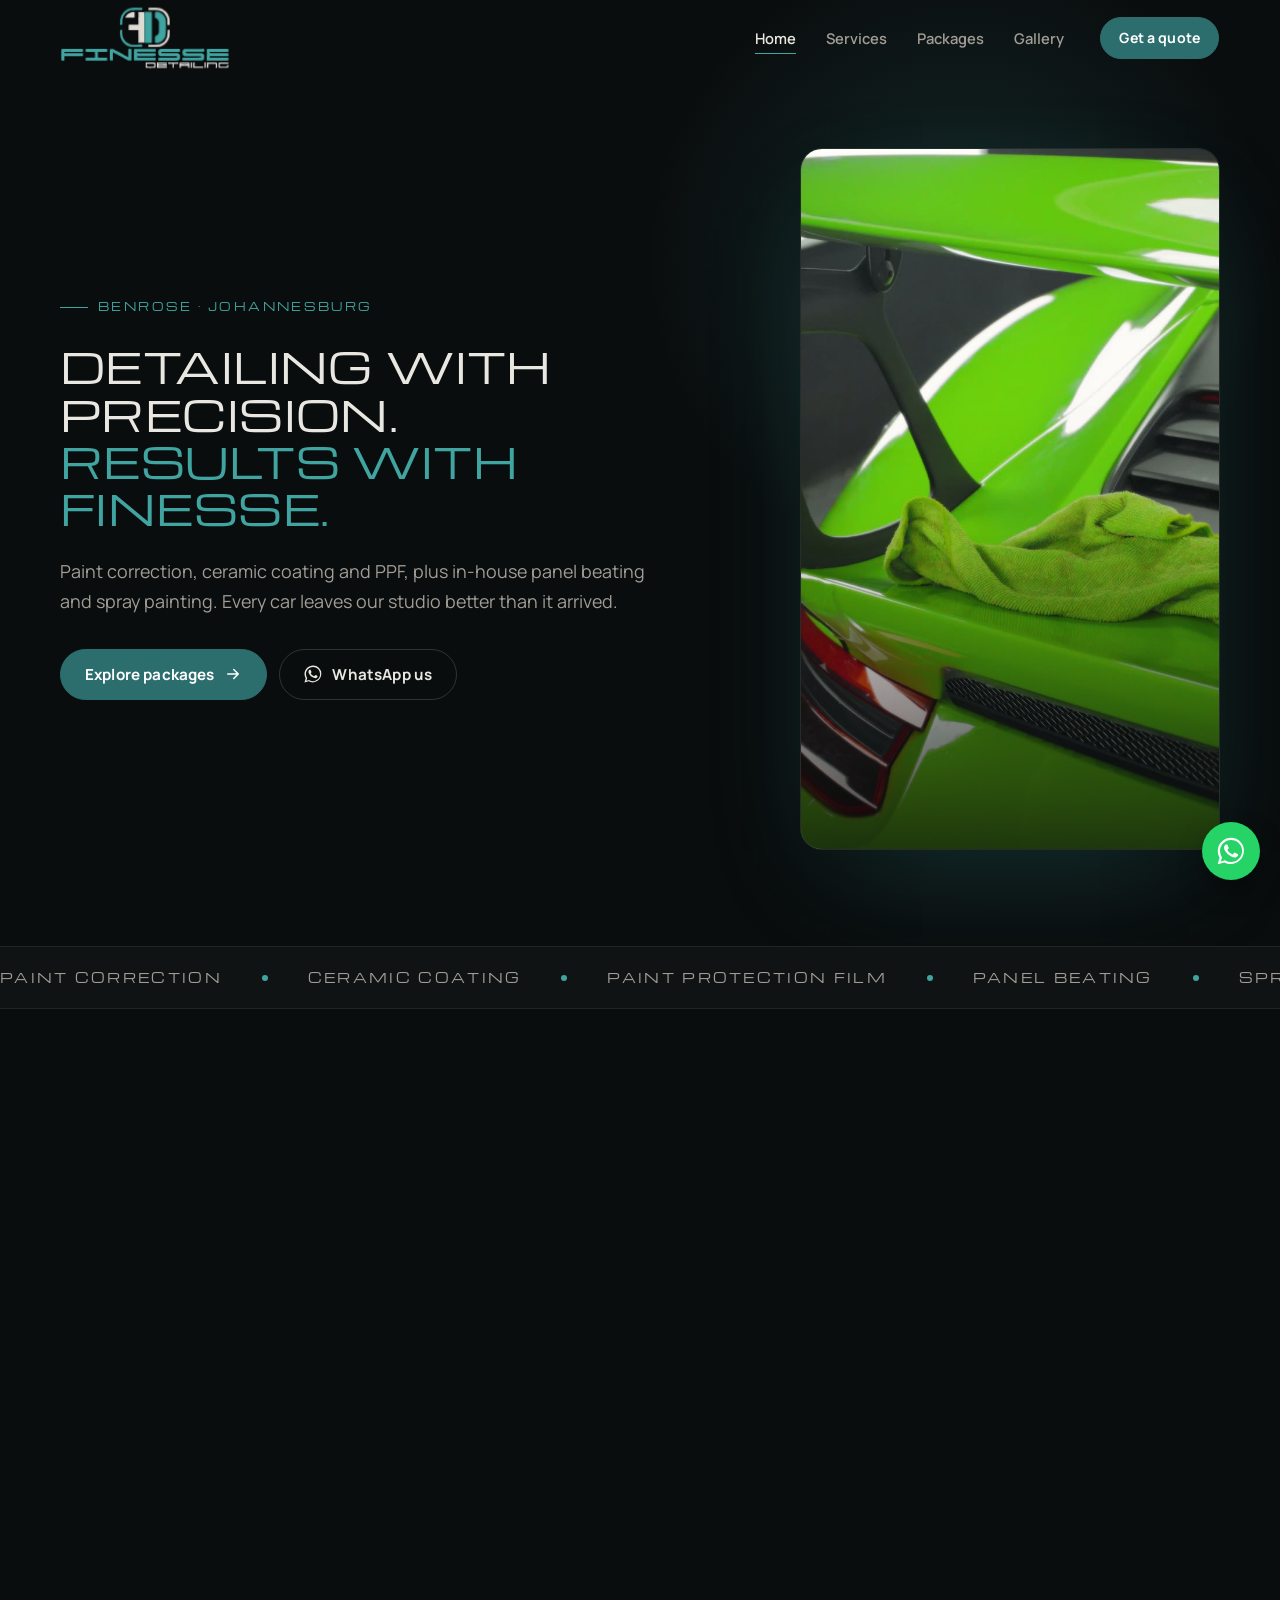
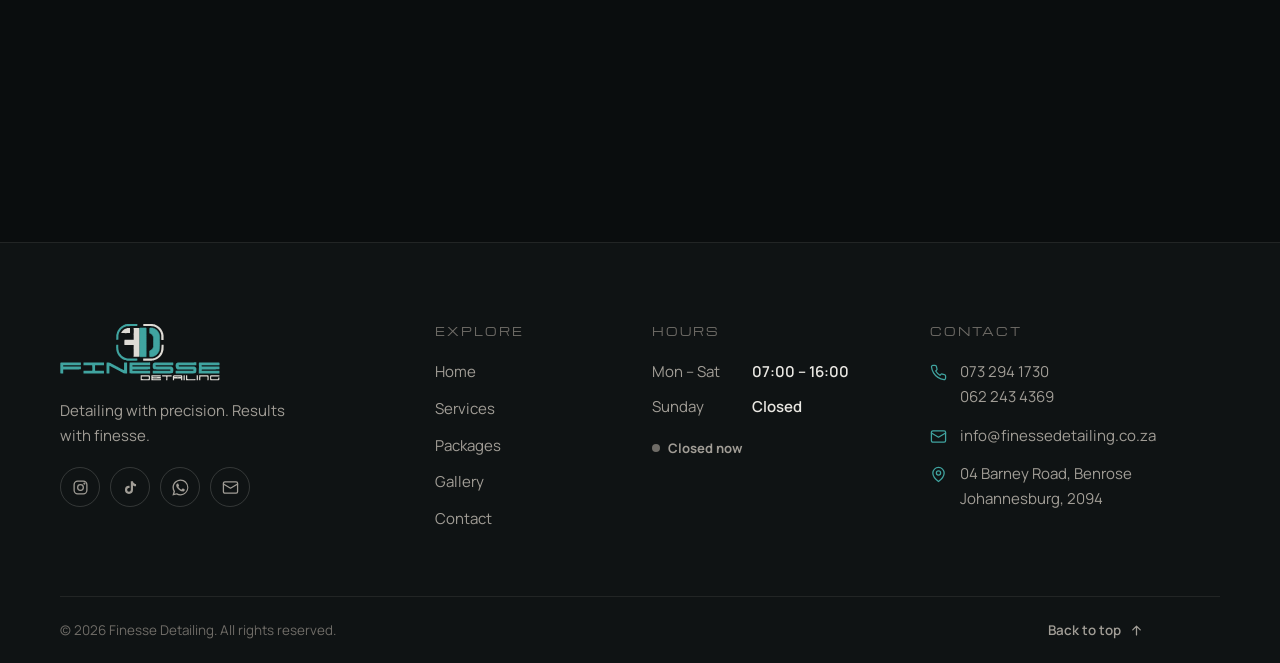
<file: index.html>
<!DOCTYPE html>
<html lang="en-ZA">
<head>
  <meta charset="UTF-8">
  <meta name="viewport" content="width=device-width, initial-scale=1">
  <title>Finesse Detailing | Car Detailing, Paint Correction & Ceramic Coating in Johannesburg</title>
  <meta name="description" content="Finesse Detailing in Benrose, Johannesburg: paint correction, ceramic coating, PPF, panel beating, spray painting and Solar Shield panel protection.">
  <meta name="theme-color" content="#0a0d0e">
  <link rel="canonical" href="https://www.finessedetailing.co.za/">

  <meta property="og:type" content="website">
  <meta property="og:title" content="Finesse Detailing | Detailing with precision. Results with finesse.">
  <meta property="og:description" content="Paint correction, ceramic coating, PPF, panel beating and spray painting in Johannesburg.">
  <meta property="og:image" content="https://www.finessedetailing.co.za/assets/img/gallery/g08.jpg">
  <meta property="og:url" content="https://www.finessedetailing.co.za/">

  <link rel="icon" type="image/png" sizes="32x32" href="assets/brand/favicon-32.png">
  <link rel="apple-touch-icon" href="assets/brand/apple-touch-icon.png">

  <link rel="preconnect" href="https://fonts.googleapis.com">
  <link rel="preconnect" href="https://fonts.gstatic.com" crossorigin>
  <link href="https://fonts.googleapis.com/css2?family=Manrope:wght@400;500;600;700;800&family=Michroma&display=swap" rel="stylesheet">
  <script>try{if(!sessionStorage.getItem("fd-intro")&&!matchMedia("(prefers-reduced-motion: reduce)").matches)document.documentElement.classList.add("fd-intro")}catch(e){}</script>
  <link rel="stylesheet" href="css/style.css">

  <script type="application/ld+json">
  {
    "@context": "https://schema.org",
    "@type": "AutoRepair",
    "name": "Finesse Detailing",
    "image": "https://www.finessedetailing.co.za/assets/img/gallery/g08.jpg",
    "logo": "https://www.finessedetailing.co.za/assets/brand/logo.png",
    "url": "https://www.finessedetailing.co.za/",
    "telephone": "+27732941730",
    "email": "info@finessedetailing.co.za",
    "address": {
      "@type": "PostalAddress",
      "streetAddress": "04 Barney Road, Benrose",
      "addressLocality": "Johannesburg",
      "postalCode": "2094",
      "addressCountry": "ZA"
    },
    "geo": { "@type": "GeoCoordinates", "latitude": -26.2121243, "longitude": 28.0738872 },
    "openingHoursSpecification": [{
      "@type": "OpeningHoursSpecification",
      "dayOfWeek": ["Monday", "Tuesday", "Wednesday", "Thursday", "Friday", "Saturday"],
      "opens": "07:00",
      "closes": "16:00"
    }],
    "sameAs": [
      "https://www.instagram.com/_finesse_detailing/",
      "https://www.tiktok.com/@finesse_detailing_"
    ]
  }
  </script>
</head>
<body>
  <svg width="0" height="0" style="position:absolute" aria-hidden="true">
    <symbol id="i-wa" viewBox="0 0 24 24"><path fill="currentColor" d="M17.47 14.38c-.3-.15-1.76-.87-2.03-.97-.27-.1-.47-.15-.67.15-.2.3-.77.97-.94 1.17-.17.2-.35.22-.65.07-.3-.15-1.26-.46-2.4-1.48-.89-.79-1.49-1.77-1.66-2.07-.17-.3-.02-.46.13-.61.13-.13.3-.35.45-.52.15-.17.2-.3.3-.5.1-.2.05-.37-.03-.52-.07-.15-.67-1.61-.92-2.21-.24-.58-.49-.5-.67-.51h-.57c-.2 0-.52.07-.79.37-.27.3-1.04 1.02-1.04 2.48 0 1.46 1.07 2.88 1.21 3.07.15.2 2.1 3.2 5.08 4.49.71.31 1.26.49 1.69.63.71.23 1.36.2 1.87.12.57-.09 1.76-.72 2.01-1.41.25-.69.25-1.29.17-1.41-.07-.12-.27-.2-.57-.35zM12.05 21.5h-.01a9.43 9.43 0 0 1-4.8-1.32l-.35-.2-3.57.93.95-3.48-.22-.36a9.4 9.4 0 0 1-1.44-5.02c0-5.2 4.24-9.44 9.45-9.44a9.38 9.38 0 0 1 6.68 2.77 9.38 9.38 0 0 1 2.76 6.68c0 5.21-4.24 9.44-9.45 9.44zm8.04-17.48A11.3 11.3 0 0 0 12.05.7C5.78.7.68 5.8.68 12.06c0 2 .52 3.96 1.52 5.68L.58 23.3l5.7-1.5a11.3 11.3 0 0 0 5.43 1.38h.01c6.26 0 11.36-5.1 11.37-11.36a11.3 11.3 0 0 0-3.32-8.04z"/></symbol>
    <symbol id="i-ig" viewBox="0 0 24 24"><g fill="none" stroke="currentColor" stroke-width="1.8"><rect x="3" y="3" width="18" height="18" rx="5"/><circle cx="12" cy="12" r="4"/><circle cx="17.5" cy="6.5" r=".6" fill="currentColor"/></g></symbol>
    <symbol id="i-tt" viewBox="0 0 24 24"><path fill="currentColor" d="M16.6 5.82A4.28 4.28 0 0 1 15.54 3h-3.09v12.4a2.59 2.59 0 0 1-2.59 2.5 2.6 2.6 0 0 1-2.6-2.6 2.6 2.6 0 0 1 3.37-2.48V9.66a5.73 5.73 0 0 0-.77-.05 5.69 5.69 0 0 0-5.69 5.69A5.69 5.69 0 0 0 9.86 21a5.69 5.69 0 0 0 5.69-5.69V9.01a7.35 7.35 0 0 0 4.3 1.38V7.3s-1.88.09-3.25-1.48z"/></symbol>
    <symbol id="i-phone" viewBox="0 0 24 24"><path fill="none" stroke="currentColor" stroke-width="1.8" stroke-linecap="round" stroke-linejoin="round" d="M22 16.92v3a2 2 0 0 1-2.18 2 19.8 19.8 0 0 1-8.63-3.07 19.5 19.5 0 0 1-6-6A19.8 19.8 0 0 1 2.12 4.18 2 2 0 0 1 4.11 2h3a2 2 0 0 1 2 1.72c.13.96.36 1.9.7 2.81a2 2 0 0 1-.45 2.11L8.09 9.91a16 16 0 0 0 6 6l1.27-1.27a2 2 0 0 1 2.11-.45c.91.34 1.85.57 2.81.7A2 2 0 0 1 22 16.92z"/></symbol>
    <symbol id="i-mail" viewBox="0 0 24 24"><g fill="none" stroke="currentColor" stroke-width="1.8" stroke-linecap="round" stroke-linejoin="round"><rect x="2" y="4" width="20" height="16" rx="2"/><path d="m22 7-10 6L2 7"/></g></symbol>
    <symbol id="i-pin" viewBox="0 0 24 24"><g fill="none" stroke="currentColor" stroke-width="1.8" stroke-linecap="round" stroke-linejoin="round"><path d="M20 10c0 6-8 12-8 12s-8-6-8-12a8 8 0 0 1 16 0z"/><circle cx="12" cy="10" r="3"/></g></symbol>
    <symbol id="i-clock" viewBox="0 0 24 24"><g fill="none" stroke="currentColor" stroke-width="1.8" stroke-linecap="round"><circle cx="12" cy="12" r="9"/><path d="M12 7v5l3 2"/></g></symbol>
    <symbol id="i-arrow" viewBox="0 0 24 24"><path fill="none" stroke="currentColor" stroke-width="2" stroke-linecap="round" stroke-linejoin="round" d="M5 12h14M13 6l6 6-6 6"/></symbol>
    <symbol id="i-check" viewBox="0 0 24 24"><path fill="none" stroke="currentColor" stroke-width="2" stroke-linecap="round" stroke-linejoin="round" d="M20 6 9 17l-5-5"/></symbol>
    <symbol id="i-play" viewBox="0 0 24 24"><path fill="currentColor" d="M6 4l15 8-15 8z"/></symbol>
    <symbol id="i-close" viewBox="0 0 24 24"><path fill="none" stroke="currentColor" stroke-width="2" stroke-linecap="round" d="M6 6l12 12M18 6 6 18"/></symbol>
    <symbol id="i-sun" viewBox="0 0 120 120"><g fill="none" stroke="currentColor" stroke-width="2"><circle cx="60" cy="60" r="22"/><path d="M60 14v12M60 94v12M14 60h12M94 60h12M27.5 27.5l8.5 8.5M84 84l8.5 8.5M27.5 92.5l8.5-8.5M84 36l8.5-8.5" stroke-linecap="round"/></g></symbol>
  </svg>

  <a class="skip-link" href="#main">Skip to content</a>

  <header class="site-header">
    <div class="container header-inner">
      <a class="brand" href="./" aria-label="Finesse Detailing home">
        <svg class="fd-logo" viewBox="0 4 1049 386" fill-rule="evenodd" role="img" aria-label="Finesse Detailing"><defs><linearGradient id="fd-shine-grad" x1="0" x2="1" y1="0" y2="0"><stop offset="0" stop-color="#fff" stop-opacity="0"/><stop offset=".5" stop-color="#fff" stop-opacity=".75"/><stop offset="1" stop-color="#fff" stop-opacity="0"/></linearGradient><mask id="fd-shine-mask" maskUnits="userSpaceOnUse" x="0" y="0" width="1049" height="400"><use href="#fd-art" style="--fd-teal:#fff;--fd-grey:#fff"/></mask></defs><g id="fd-art"><g class="fd-mark"><g class="fd-bl fd-t"><path d="M 445 11 C 444 11, 443 11, 442 11 C 439 11, 428 13, 426 14 C 426 15, 424 15, 423 16 C 421 16, 419 17, 417 18 C 416 19, 415 20, 414 20 C 414 20, 413 21, 412 21 C 412 22, 411 22, 411 22 C 410 22, 410 22, 410 22 C 409 23, 407 24, 406 24 C 406 24, 406 24, 406 25 C 405 25, 405 25, 405 25 C 404 25, 400 29, 398 31 C 395 34, 394 34, 394 34 C 394 34, 394 34, 394 35 C 394 35, 393 35, 393 36 C 392 36, 392 37, 392 37 C 392 37, 391 38, 391 38 C 390 38, 390 39, 390 39 C 390 39, 389 40, 389 40 C 388 41, 387 42, 387 42 C 387 42, 387 43, 387 43 C 386 44, 386 44, 386 44 C 385 45, 385 46, 385 46 C 384 47, 384 47, 383 48 C 383 49, 383 49, 382 50 C 382 50, 381 50, 381 51 C 381 52, 381 52, 380 53 C 380 53, 379 54, 379 55 C 379 55, 379 56, 378 56 C 378 57, 377 58, 377 59 C 377 60, 377 61, 376 61 C 376 62, 375 63, 375 63 C 375 64, 375 65, 374 66 C 374 67, 373 68, 373 69 C 373 71, 373 72, 373 72 C 372 73, 372 74, 372 74 C 371 75, 371 76, 371 77 C 371 79, 371 80, 370 81 L 369 82 369 97 C 369 109, 369 112, 368 113 C 368 114, 368 115, 368 116 C 368 116, 381 116, 382 116 C 383 115, 383 114, 383 98 C 383 91, 383 86, 383 85 C 384 84, 385 78, 385 76 C 385 75, 385 75, 385 75 C 385 75, 386 74, 386 74 C 386 72, 387 70, 388 68 C 388 67, 389 66, 389 66 C 389 65, 389 65, 389 64 C 390 64, 390 64, 390 63 C 390 63, 391 61, 392 60 C 393 59, 394 57, 394 56 C 395 55, 395 54, 396 54 C 396 53, 397 52, 398 51 C 398 50, 399 49, 400 49 C 400 48, 401 47, 400 47 C 400 47, 400 46, 401 46 C 402 46, 402 46, 403 45 C 403 45, 403 44, 404 44 C 404 44, 404 44, 404 43 C 404 43, 405 43, 405 43 C 405 43, 406 42, 409 40 C 410 39, 413 37, 413 36 C 414 36, 414 36, 414 35 C 414 35, 415 35, 415 35 C 416 35, 417 34, 418 33 C 418 33, 419 33, 419 33 C 420 32, 421 32, 422 32 C 422 31, 424 30, 424 30 C 425 30, 426 29, 426 29 C 426 29, 426 29, 427 29 C 428 29, 430 28, 431 27 C 432 27, 432 27, 433 27 C 433 27, 435 26, 437 26 C 439 26, 441 25, 442 25 C 443 25, 457 25, 475 24 C 492 24, 506 24, 506 24 C 507 24, 507 23, 506 23 C 506 23, 507 22, 507 22 C 507 21, 508 11, 507 11 C 506 10, 447 10, 445 11"/><path d="M 373 149 C 372 149, 371 149, 370 149 C 370 149, 369 150, 369 150 C 368 152, 368 171, 369 174 C 369 174, 369 177, 369 180 C 369 185, 370 186, 370 187 C 371 188, 371 189, 371 191 C 371 194, 372 194, 372 195 C 373 196, 373 196, 373 198 C 373 200, 374 200, 374 201 C 375 202, 375 203, 375 204 C 376 205, 376 206, 376 206 C 377 207, 377 208, 377 208 C 377 209, 378 210, 378 210 C 379 211, 379 212, 379 212 C 380 213, 380 214, 381 214 C 381 215, 381 215, 381 216 C 381 216, 382 217, 382 217 C 383 218, 383 218, 383 219 C 384 220, 384 220, 384 220 C 385 221, 385 221, 386 222 C 386 222, 386 223, 387 223 C 387 224, 387 224, 387 224 C 387 225, 389 227, 391 229 C 391 229, 392 230, 393 231 C 394 232, 395 232, 395 232 C 395 232, 396 233, 396 233 C 396 234, 396 234, 396 234 C 397 234, 397 235, 398 236 C 399 237, 401 238, 401 238 C 402 238, 402 239, 403 240 C 404 240, 405 241, 405 241 C 406 241, 406 242, 407 242 C 408 243, 408 243, 411 245 C 413 246, 415 247, 415 247 C 415 247, 416 247, 416 247 C 417 248, 418 248, 418 248 C 419 249, 421 249, 421 249 C 421 250, 422 250, 422 250 C 423 250, 425 251, 426 251 C 427 252, 435 254, 436 254 C 437 254, 440 254, 442 255 C 445 255, 451 255, 476 255 C 504 255, 506 255, 507 254 C 507 253, 507 245, 507 243 L 506 240 495 240 C 488 240, 476 241, 469 241 C 459 241, 453 241, 451 241 C 444 240, 440 240, 438 239 C 437 239, 436 239, 436 239 C 435 239, 434 238, 434 238 C 431 237, 430 237, 428 236 C 427 236, 426 236, 426 235 C 423 234, 417 231, 414 229 C 413 228, 411 227, 411 227 C 411 227, 410 227, 409 226 C 408 225, 407 224, 407 224 C 406 223, 398 215, 396 211 C 395 210, 394 208, 394 208 C 392 207, 387 196, 386 193 C 386 192, 385 190, 385 190 C 385 190, 385 189, 385 189 C 385 188, 384 182, 383 181 C 383 181, 383 178, 382 165 C 382 156, 382 150, 382 149 L 381 148 378 148 C 376 148, 373 149, 373 149"/></g><g class="fd-br fd-g"><path d="M 547 11 L 546 12 546 17 C 546 23, 546 23, 546 24 C 547 24, 553 24, 575 24 C 602 25, 608 25, 609 26 C 610 26, 610 26, 611 26 C 612 26, 612 26, 617 28 C 620 29, 621 29, 624 31 C 625 31, 627 32, 627 32 C 627 32, 634 36, 635 37 C 638 39, 641 41, 642 42 C 642 43, 643 43, 643 43 C 643 43, 643 44, 644 44 C 644 45, 645 46, 646 47 C 647 48, 648 49, 648 49 C 648 50, 648 50, 649 50 C 649 50, 650 51, 650 51 C 650 52, 651 53, 651 53 C 652 55, 653 57, 654 58 C 654 58, 655 59, 655 60 C 656 60, 656 61, 656 61 C 656 61, 656 62, 657 63 C 658 63, 658 64, 658 64 C 658 65, 658 66, 659 66 C 660 67, 660 68, 660 69 C 660 71, 661 72, 661 73 C 662 74, 662 75, 662 77 C 663 79, 663 80, 663 81 L 664 82 664 99 C 664 116, 664 116, 665 117 C 665 117, 668 117, 672 117 L 679 117 679 103 C 679 92, 679 89, 679 86 C 678 85, 678 82, 678 80 C 677 78, 677 75, 677 75 C 676 74, 676 72, 676 71 C 675 70, 675 68, 674 67 C 674 66, 673 65, 673 64 C 673 63, 672 61, 671 59 C 670 57, 669 55, 669 55 C 669 54, 669 54, 668 54 C 668 53, 668 53, 667 52 C 667 51, 667 50, 666 50 C 666 49, 665 48, 665 48 C 665 47, 664 46, 663 45 C 663 44, 662 43, 661 42 C 660 40, 650 30, 648 29 C 648 29, 647 28, 646 27 C 645 26, 644 26, 643 25 C 641 24, 638 22, 638 22 C 638 22, 637 22, 637 21 C 636 21, 635 20, 635 20 C 635 20, 630 18, 630 17 C 629 17, 628 17, 627 16 C 626 16, 624 15, 623 15 C 620 14, 619 13, 617 13 C 616 13, 614 13, 614 12 C 613 12, 612 12, 612 12 C 611 12, 610 12, 609 12 C 608 11, 606 11, 604 11 C 602 11, 600 11, 599 10 C 597 10, 587 10, 572 10 L 549 10 547 11"/><path d="M 667 149 C 666 149, 666 150, 666 151 C 666 155, 665 168, 665 171 C 665 173, 664 177, 664 179 C 664 184, 664 184, 663 185 C 663 187, 662 188, 662 190 C 662 194, 662 194, 661 195 C 660 195, 660 196, 660 198 C 660 199, 660 200, 659 201 C 658 201, 658 202, 658 202 C 658 203, 658 204, 657 204 C 656 204, 656 205, 656 206 C 656 206, 656 207, 655 207 C 654 207, 654 208, 654 209 C 654 210, 653 210, 653 211 C 652 211, 652 212, 652 212 C 652 213, 651 214, 651 214 C 651 214, 650 214, 650 215 C 650 215, 649 217, 648 218 C 647 219, 646 220, 646 220 C 646 220, 641 224, 640 226 C 639 226, 638 227, 638 227 C 637 228, 637 228, 637 228 C 636 228, 636 229, 635 229 C 633 231, 628 234, 627 234 C 627 234, 625 235, 624 235 C 622 236, 619 237, 617 238 C 616 238, 615 238, 615 239 C 614 239, 613 239, 613 239 C 612 239, 611 239, 611 239 C 611 240, 609 240, 606 240 C 602 241, 598 241, 574 241 C 551 241, 546 241, 546 241 C 545 242, 545 254, 546 255 C 546 255, 553 255, 574 255 C 603 255, 603 255, 612 254 C 623 252, 637 245, 648 236 C 657 228, 665 220, 670 208 C 672 204, 674 199, 675 195 C 677 191, 677 189, 678 186 C 678 185, 678 182, 679 181 C 679 177, 680 150, 679 149 C 679 148, 679 148, 673 148 C 668 148, 667 148, 667 149"/></g><g class="fd-f fd-g"><path d="M 449 37 C 443 37, 441 38, 434 40 C 433 41, 431 42, 429 42 C 428 43, 427 43, 427 43 C 426 43, 423 45, 421 47 C 420 47, 419 48, 418 49 C 418 49, 417 50, 416 50 C 416 51, 414 52, 413 53 C 412 54, 411 55, 411 55 C 409 57, 408 58, 408 59 C 408 59, 408 60, 407 60 C 407 61, 406 61, 406 62 C 406 62, 406 63, 405 63 C 404 63, 404 64, 404 64 C 404 65, 404 66, 403 66 C 402 66, 402 67, 402 67 C 402 68, 402 69, 402 69 C 401 70, 401 71, 402 71 C 404 72, 458 72, 459 71 C 459 71, 459 70, 459 54 C 459 45, 459 38, 459 37 C 459 37, 455 37, 449 37"/><path d="M 485 37 C 485 37, 484 38, 483 38 C 482 40, 482 41, 483 44 C 484 49, 484 70, 483 73 C 482 76, 482 83, 483 86 C 483 88, 483 91, 483 110 C 483 110, 483 112, 483 113 C 484 114, 484 114, 482 115 C 481 116, 480 116, 457 115 C 444 115, 431 115, 429 115 C 423 115, 423 115, 423 118 C 422 120, 422 127, 422 135 C 422 148, 422 150, 423 150 C 423 150, 436 150, 452 150 L 481 150 482 151 C 484 152, 484 154, 483 155 C 482 156, 482 156, 483 157 C 483 158, 483 158, 483 166 C 482 171, 482 172, 483 175 C 483 177, 483 178, 483 191 C 483 199, 483 207, 483 209 C 483 211, 483 214, 483 216 C 483 218, 483 219, 483 220 C 483 220, 482 222, 482 224 L 482 228 484 228 C 486 228, 522 228, 522 228 C 522 228, 522 228, 522 228 C 520 227, 520 222, 522 222 C 522 222, 522 222, 522 136 C 522 50, 522 49, 522 49 C 521 49, 521 49, 521 44 C 521 39, 521 38, 522 38 C 522 38, 522 38, 522 38 C 522 37, 522 37, 504 37 C 494 37, 485 37, 485 37"/></g><g class="fd-d fd-t"><path d="M 540 37 C 532 37, 524 37, 524 37 C 524 38, 524 38, 524 39 C 524 39, 524 40, 523 40 C 522 40, 522 40, 522 44 C 522 47, 522 48, 523 48 C 524 48, 524 48, 524 136 C 524 223, 524 224, 523 224 C 523 224, 522 224, 522 225 C 522 225, 522 226, 523 226 C 523 226, 524 227, 524 227 C 524 228, 524 228, 525 228 C 525 228, 534 228, 545 228 C 561 228, 564 228, 565 228 C 565 227, 565 226, 565 133 C 565 46, 565 38, 565 38 C 564 37, 560 36, 560 37 C 559 37, 559 37, 558 37 C 557 37, 556 37, 556 37 C 556 37, 549 37, 540 37"/><path d="M 593 37 C 591 37, 590 38, 590 38 C 589 39, 588 39, 588 42 C 588 49, 588 71, 588 72 C 589 72, 589 72, 590 73 C 591 73, 592 73, 592 73 C 592 74, 593 74, 593 74 C 593 74, 594 74, 594 74 C 594 75, 594 75, 595 75 C 595 75, 596 75, 596 75 C 596 75, 596 76, 597 76 C 598 77, 599 78, 600 78 C 600 78, 601 79, 601 79 C 601 79, 601 79, 601 79 C 601 79, 602 80, 602 80 C 603 80, 603 81, 603 81 C 603 81, 604 82, 604 82 C 604 82, 604 82, 605 83 C 605 83, 605 84, 606 85 C 607 86, 609 88, 609 90 C 609 90, 609 91, 610 91 C 610 92, 611 93, 611 94 C 611 95, 611 95, 611 96 C 612 96, 612 96, 612 97 C 612 98, 612 99, 612 99 C 613 99, 613 104, 613 131 L 613 161 612 163 C 611 164, 611 165, 611 167 C 611 168, 610 169, 610 170 C 609 170, 609 171, 609 171 C 609 172, 608 174, 608 174 C 608 174, 607 174, 607 175 C 607 175, 606 176, 605 178 C 604 179, 602 181, 602 181 C 600 183, 597 185, 595 186 C 594 186, 592 187, 592 187 C 592 187, 591 187, 591 187 C 591 187, 590 188, 589 189 L 588 190 588 209 C 588 226, 588 227, 589 228 C 589 228, 603 228, 605 228 C 606 227, 608 227, 610 227 C 611 226, 613 226, 613 225 C 614 225, 615 225, 615 225 C 617 224, 619 224, 621 222 C 621 222, 622 222, 622 222 C 622 222, 623 221, 624 221 C 624 221, 625 220, 626 219 C 626 219, 627 218, 628 218 C 628 218, 628 217, 628 217 C 628 217, 629 217, 629 217 C 631 216, 641 206, 641 205 C 641 205, 641 204, 641 204 C 641 204, 644 201, 644 200 C 644 199, 645 198, 645 198 C 645 198, 646 197, 646 196 C 647 195, 647 194, 648 193 C 648 192, 648 191, 649 190 C 649 190, 649 188, 650 188 C 650 186, 651 184, 651 183 C 651 182, 651 181, 651 181 C 652 179, 652 176, 653 136 C 653 97, 653 89, 652 85 C 651 84, 651 83, 651 82 C 651 80, 650 78, 650 76 C 649 76, 649 75, 649 74 C 648 73, 646 68, 646 67 C 645 67, 645 66, 644 65 C 644 64, 643 63, 643 63 C 643 63, 643 63, 643 63 C 643 62, 642 61, 641 60 C 641 59, 640 59, 640 58 C 636 53, 636 53, 633 51 C 632 50, 631 49, 631 49 C 631 49, 631 49, 631 49 C 631 49, 626 45, 625 45 C 625 45, 625 45, 624 45 C 624 45, 624 44, 623 44 C 622 43, 621 43, 621 43 C 620 42, 619 42, 618 41 C 617 41, 617 41, 616 40 C 616 40, 616 40, 615 40 C 615 40, 614 40, 612 39 C 611 38, 609 38, 607 38 C 604 37, 596 37, 593 37"/></g></g><g class="fd-word fd-t"><path style="--i:0" d="M 4 268 C 4 268, 3 268, 3 268 C 2 268, 2 276, 2 303 L 2 338 3 339 C 4 340, 4 340, 12 340 C 18 340, 20 340, 21 340 C 21 339, 21 333, 21 326 C 21 317, 21 314, 21 313 C 22 313, 30 313, 79 313 C 121 313, 136 313, 137 312 C 137 312, 137 295, 137 294 C 137 293, 135 293, 132 294 C 130 294, 105 294, 76 294 C 27 294, 23 294, 22 293 L 21 293 21 289 C 21 287, 21 286, 21 285 C 22 285, 47 285, 78 285 C 109 285, 135 285, 135 285 C 136 284, 137 284, 137 284 C 137 282, 137 271, 137 270 C 137 270, 137 269, 137 269 C 137 268, 136 268, 136 267 C 134 267, 5 267, 4 268"/><path style="--i:1" d="M 219 267 C 168 267, 155 267, 154 268 C 154 268, 154 268, 154 275 C 154 279, 154 282, 154 283 C 153 285, 151 285, 182 285 L 210 285 210 286 L 211 287 212 303 C 212 311, 212 318, 212 319 C 212 319, 211 321, 211 322 C 210 322, 199 322, 186 322 C 159 322, 155 322, 154 323 C 154 324, 154 339, 154 340 C 155 340, 288 340, 288 340 C 289 338, 288 323, 288 322 C 288 322, 281 322, 261 322 C 234 322, 232 322, 231 321 C 230 320, 230 316, 230 303 L 230 286 231 285 C 232 285, 238 285, 260 285 C 281 285, 288 285, 288 285 C 289 284, 289 268, 288 267 C 288 267, 282 267, 219 267"/><path style="--i:2" d="M 424 267 C 424 267, 423 267, 422 267 C 421 267, 420 268, 420 269 C 420 270, 420 281, 420 293 C 420 313, 420 316, 420 317 C 420 318, 419 318, 419 317 C 418 317, 418 317, 417 317 C 417 317, 417 317, 417 317 C 416 316, 413 314, 411 314 C 410 313, 410 313, 409 313 C 409 312, 408 312, 408 312 C 407 311, 406 311, 406 311 C 405 310, 404 310, 403 310 C 402 309, 401 309, 401 309 C 401 308, 400 308, 396 306 C 395 305, 394 305, 394 305 C 394 304, 392 303, 391 303 C 391 303, 390 303, 390 303 C 390 303, 390 302, 389 302 C 388 301, 383 299, 382 298 C 381 298, 379 297, 377 295 C 375 294, 374 293, 373 293 C 373 293, 373 293, 372 293 C 372 292, 369 291, 364 288 C 362 287, 361 287, 361 287 C 361 286, 354 283, 354 283 C 354 283, 353 283, 353 283 C 353 283, 353 282, 352 282 C 351 281, 349 280, 348 280 C 346 279, 345 278, 344 278 C 343 277, 342 277, 342 277 C 342 277, 341 276, 340 276 C 340 275, 339 275, 338 275 C 336 274, 332 271, 331 271 C 331 271, 330 271, 330 271 C 330 271, 330 270, 329 270 C 329 270, 328 269, 328 269 C 326 268, 325 268, 323 268 C 322 268, 320 267, 320 267 C 319 267, 311 267, 309 267 C 305 268, 305 263, 305 304 C 305 334, 305 339, 306 340 C 306 340, 321 340, 323 340 C 324 340, 324 339, 324 339 C 324 338, 324 328, 324 315 C 324 292, 324 289, 325 289 C 325 289, 326 289, 327 290 C 328 290, 329 291, 329 291 C 329 291, 330 291, 330 291 C 330 291, 331 292, 332 293 C 333 293, 335 294, 337 295 C 339 296, 341 297, 342 298 C 344 299, 345 299, 345 299 C 345 300, 346 300, 347 300 C 348 301, 349 301, 349 302 C 350 302, 350 302, 351 302 C 351 302, 352 303, 352 303 C 352 304, 354 304, 355 304 C 355 304, 356 305, 356 305 C 357 306, 358 306, 358 306 C 359 307, 360 307, 360 307 C 361 308, 361 308, 362 308 C 363 309, 364 309, 364 309 C 365 310, 366 310, 367 310 C 368 310, 368 311, 368 311 C 368 312, 369 312, 369 312 C 369 312, 370 312, 370 312 C 370 313, 370 313, 371 313 C 371 313, 371 313, 372 313 C 372 314, 374 315, 375 315 C 375 315, 376 315, 376 315 C 376 315, 377 316, 377 317 C 378 317, 380 318, 380 318 C 381 319, 382 319, 383 319 C 384 318, 384 318, 384 319 C 383 320, 384 320, 385 320 C 385 321, 386 321, 387 321 C 387 322, 388 322, 388 322 C 389 323, 390 323, 391 324 C 392 324, 393 325, 393 325 C 394 325, 394 325, 394 325 C 394 326, 396 327, 397 327 C 397 327, 398 327, 398 327 C 398 328, 399 328, 399 328 C 399 328, 400 328, 400 328 C 400 329, 401 329, 403 330 C 404 331, 405 331, 405 331 C 406 332, 407 332, 407 332 C 408 333, 409 333, 409 333 C 410 334, 412 335, 414 336 C 416 337, 416 337, 417 338 C 418 338, 419 338, 419 339 C 420 339, 421 339, 421 339 C 421 340, 422 340, 431 340 L 440 340 440 304 C 440 280, 440 268, 440 268 C 440 267, 438 267, 436 267 C 434 267, 432 267, 431 267 C 429 266, 425 266, 424 267"/><path style="--i:3" d="M 584 267 C 582 267, 580 267, 580 267 C 580 267, 459 267, 458 267 C 456 268, 456 268, 456 271 C 456 271, 456 274, 456 277 C 455 292, 456 339, 456 339 C 456 340, 460 340, 523 340 C 560 340, 591 340, 591 340 C 591 340, 591 339, 591 338 C 591 332, 591 331, 591 329 C 591 327, 591 327, 591 326 C 591 326, 591 325, 591 324 C 592 323, 591 323, 591 322 C 590 322, 582 322, 534 322 C 481 322, 478 322, 476 321 L 475 321 475 318 C 475 316, 475 314, 475 314 L 476 313 532 313 C 564 313, 590 313, 590 312 L 591 312 591 303 L 591 294 535 294 C 479 294, 478 294, 477 293 L 475 293 475 290 C 475 286, 475 286, 476 285 C 476 285, 502 285, 533 285 C 583 285, 590 285, 591 285 C 591 284, 591 284, 591 276 L 591 268 590 267 C 589 267, 588 266, 588 266 C 588 266, 586 267, 584 267"/><path style="--i:4" d="M 620 267 C 620 268, 618 268, 618 268 C 617 269, 615 270, 614 270 C 613 271, 612 272, 612 272 C 611 272, 611 273, 611 273 C 611 274, 610 275, 610 275 C 609 276, 609 277, 609 278 C 609 279, 608 281, 608 282 C 608 284, 608 286, 608 288 C 608 294, 608 298, 608 299 C 609 299, 609 301, 609 302 C 609 303, 609 304, 610 305 C 610 305, 611 306, 611 306 C 611 306, 611 306, 611 307 C 611 307, 612 308, 612 308 C 613 308, 613 309, 613 309 C 613 310, 615 311, 616 311 C 617 311, 617 311, 617 311 C 617 311, 617 312, 618 312 C 618 312, 620 312, 620 312 C 621 313, 641 313, 671 313 C 698 313, 720 313, 721 313 C 723 313, 725 317, 724 320 C 723 322, 727 322, 665 322 L 609 322 608 323 C 608 324, 607 324, 608 325 C 608 326, 608 331, 608 338 L 608 340 669 340 C 730 340, 730 340, 731 339 C 734 338, 736 337, 736 337 C 736 337, 737 336, 737 336 C 738 336, 741 333, 741 331 C 741 331, 741 330, 741 330 C 742 330, 743 325, 743 315 C 743 308, 742 306, 742 305 C 742 305, 741 304, 741 304 C 741 304, 741 304, 741 303 C 741 301, 735 295, 733 295 C 733 295, 732 295, 731 295 C 730 294, 729 294, 681 294 C 632 294, 628 294, 628 293 C 628 293, 628 292, 627 292 C 627 291, 626 289, 627 288 C 627 287, 627 286, 628 286 C 630 285, 630 285, 686 285 C 729 285, 742 285, 742 285 C 743 284, 743 268, 743 268 C 743 268, 742 268, 741 267 C 737 267, 621 267, 620 267"/><path style="--i:5" d="M 886 266 C 884 267, 882 267, 826 267 C 785 267, 770 267, 770 268 C 768 268, 765 271, 765 271 C 764 271, 764 272, 764 272 C 763 272, 763 273, 762 274 C 762 274, 762 275, 761 276 C 761 276, 760 276, 760 278 C 760 279, 760 280, 759 281 C 758 282, 758 282, 758 285 C 758 289, 759 296, 759 296 C 760 296, 760 297, 760 297 C 759 298, 760 299, 760 299 C 760 300, 760 301, 760 302 C 760 303, 761 304, 761 304 C 762 305, 762 305, 762 306 C 762 306, 763 307, 763 307 C 763 307, 763 307, 763 307 C 763 307, 764 308, 764 308 C 764 308, 765 309, 765 309 C 765 309, 765 309, 765 309 C 765 310, 766 310, 767 310 C 767 310, 768 311, 768 311 C 769 313, 768 313, 822 313 L 873 313 874 314 C 875 315, 875 315, 875 317 C 875 320, 875 321, 873 321 C 872 322, 852 322, 816 322 C 763 322, 760 322, 759 322 L 758 323 758 331 C 758 338, 758 338, 759 338 C 760 338, 760 339, 760 339 L 760 340 820 340 C 881 340, 881 340, 883 339 C 886 338, 887 338, 889 335 C 890 335, 891 334, 891 333 C 891 333, 891 333, 891 333 C 892 333, 892 332, 892 331 C 893 330, 893 329, 893 328 C 894 327, 894 326, 894 317 L 894 307 893 304 C 891 299, 888 297, 884 295 L 881 294 831 294 C 784 294, 782 294, 781 293 C 779 293, 778 292, 778 290 C 778 287, 778 286, 780 286 C 781 285, 781 285, 837 285 C 879 285, 894 285, 894 285 C 894 284, 894 269, 894 268 C 894 267, 893 266, 893 266 C 892 266, 888 266, 886 266"/><path style="--i:6" d="M 975 267 C 918 267, 913 267, 912 268 C 912 268, 911 269, 911 269 C 911 270, 911 270, 911 270 C 910 270, 910 281, 911 292 C 911 295, 911 297, 911 300 C 910 304, 910 339, 910 340 C 911 340, 1045 340, 1045 340 C 1046 339, 1046 323, 1045 322 C 1045 322, 1038 322, 989 322 C 959 322, 933 322, 933 322 C 932 321, 931 321, 930 321 C 929 321, 929 321, 929 318 C 929 314, 929 313, 931 313 C 932 313, 958 313, 989 313 C 1034 313, 1045 312, 1045 312 C 1046 312, 1046 295, 1045 294 C 1045 294, 1020 294, 989 294 C 928 294, 930 294, 929 292 C 929 292, 929 291, 929 291 C 929 291, 929 291, 929 290 C 929 290, 929 289, 929 288 C 928 287, 928 286, 929 286 C 930 285, 931 285, 987 285 C 1028 285, 1045 285, 1045 285 C 1046 284, 1046 281, 1046 276 L 1046 268 1043 268 C 1042 268, 1041 267, 1040 267 C 1039 267, 1039 267, 1038 267 C 1038 267, 1010 267, 975 267"/></g><g class="fd-sub fd-g"><path style="--i:0" d="M 531 352 C 530 352, 529 352, 529 352 C 529 352, 529 384, 529 385 C 530 386, 583 386, 585 385 C 587 385, 589 383, 589 381 C 590 380, 590 380, 590 369 C 590 356, 590 355, 587 353 L 586 352 560 352 C 546 352, 534 352, 533 352 C 533 352, 532 352, 531 352 M 541 360 L 536 360 536 368 L 536 376 537 377 C 537 377, 538 377, 539 377 C 540 378, 544 378, 559 378 L 578 378 580 377 L 582 377 582 369 L 582 362 581 361 L 580 360 563 360 C 553 360, 543 360, 541 360"/><path style="--i:1" d="M 601 352 L 599 353 599 368 C 599 377, 599 385, 599 385 C 599 385, 607 385, 630 385 L 661 385 661 382 C 661 379, 661 378, 661 378 C 660 377, 657 377, 654 378 C 652 378, 649 378, 632 378 C 608 378, 607 378, 607 375 C 607 374, 607 373, 607 373 C 608 373, 616 373, 634 373 C 649 373, 661 373, 661 373 C 661 372, 661 371, 661 369 C 661 364, 661 364, 658 364 C 657 364, 645 364, 633 365 C 610 365, 609 365, 607 364 C 606 363, 606 363, 607 362 L 607 360 634 360 L 661 360 661 356 C 661 351, 661 352, 656 352 C 647 352, 607 352, 605 352 C 603 351, 602 351, 601 352"/><path style="--i:2" d="M 672 352 C 669 353, 668 353, 668 356 C 668 359, 668 359, 669 359 C 670 360, 673 360, 682 360 L 695 360 696 361 C 697 362, 697 362, 697 364 C 697 365, 697 369, 697 374 C 696 380, 696 382, 696 383 C 695 385, 695 385, 700 385 L 704 385 704 373 C 704 366, 705 360, 705 360 C 705 360, 711 360, 718 360 C 726 360, 731 360, 731 360 C 732 359, 732 359, 732 356 L 732 352 731 352 C 730 351, 729 351, 727 352 C 724 352, 682 352, 677 352 C 674 351, 673 351, 672 352"/><path style="--i:3" d="M 792 352 C 791 352, 781 352, 769 352 L 747 352 745 353 C 743 354, 742 354, 741 356 L 740 357 740 371 C 740 381, 740 385, 740 385 C 741 385, 742 385, 744 385 L 748 385 748 379 C 748 376, 748 373, 748 373 C 749 373, 792 373, 793 373 C 793 373, 793 374, 794 375 C 795 376, 795 377, 794 378 C 793 378, 794 385, 794 385 C 795 386, 802 385, 802 385 C 802 385, 802 381, 802 371 L 802 357 801 355 C 800 353, 799 352, 796 352 C 794 351, 794 351, 792 352 M 749 361 C 747 363, 748 364, 751 364 C 753 365, 792 365, 793 364 C 794 364, 794 363, 793 361 L 793 360 771 360 L 749 360 749 361"/><path style="--i:4" d="M 812 352 C 812 352, 811 352, 811 353 L 810 353 810 357 C 810 362, 810 368, 810 377 C 810 382, 810 385, 810 385 C 810 386, 818 386, 818 385 C 818 384, 818 353, 818 352 C 817 351, 814 351, 812 352"/><path style="--i:5" d="M 828 352 C 826 353, 825 354, 826 355 C 826 356, 826 363, 826 370 L 826 385 827 385 C 827 385, 839 385, 858 385 L 888 385 888 382 C 888 378, 889 378, 885 377 C 884 377, 883 377, 882 378 C 880 378, 877 378, 859 378 C 839 378, 839 378, 837 377 L 834 377 834 365 C 834 353, 834 352, 834 352 C 833 351, 830 351, 828 352"/><path style="--i:6" d="M 896 352 L 896 352 896 368 C 896 377, 896 385, 896 385 C 896 386, 904 386, 904 385 C 905 384, 904 352, 904 351 C 903 351, 897 351, 896 352"/><path style="--i:7" d="M 915 352 C 912 353, 912 353, 912 356 C 912 358, 912 359, 913 360 C 914 361, 914 361, 913 362 C 912 363, 912 364, 912 374 C 912 382, 912 384, 913 385 C 913 385, 919 386, 920 385 C 920 385, 920 383, 920 373 C 920 366, 921 361, 921 360 C 921 360, 925 360, 943 360 L 964 360 966 361 L 967 363 967 367 C 967 370, 967 374, 967 378 C 966 381, 966 385, 966 385 C 966 386, 974 386, 974 385 C 975 384, 975 359, 974 357 C 974 355, 974 355, 972 354 C 971 352, 971 352, 969 352 C 968 352, 957 352, 945 352 C 932 352, 921 352, 919 352 C 918 351, 916 352, 915 352"/><path style="--i:8" d="M 987 353 C 987 353, 985 354, 985 355 L 984 356 984 368 C 984 375, 984 381, 984 381 C 984 382, 985 382, 985 382 C 985 382, 986 383, 986 383 C 986 385, 985 385, 1014 385 L 1040 385 1042 384 C 1043 384, 1044 383, 1044 382 C 1045 380, 1045 380, 1045 374 C 1046 367, 1046 367, 1042 367 C 1040 367, 1038 368, 1037 369 C 1037 369, 1037 370, 1037 372 C 1038 376, 1037 376, 1036 377 L 1034 378 1014 378 L 994 378 993 377 C 991 376, 991 376, 991 369 C 991 362, 991 361, 992 361 L 992 360 1019 360 L 1045 360 1045 359 C 1046 358, 1045 353, 1045 352 C 1045 352, 1038 352, 1017 352 C 989 352, 989 352, 987 353"/></g></g><g class="fd-shine-wrap" mask="url(#fd-shine-mask)" aria-hidden="true"><rect class="fd-shine" x="-320" y="0" width="220" height="400" fill="url(#fd-shine-grad)"/></g></svg>
      </a>
      <nav class="nav" id="site-nav" aria-label="Main">
        <ul class="nav-links">
          <li><a href="./" aria-current="page">Home</a></li>
          <li><a href="services/">Services</a></li>
          <li><a href="packages/">Packages</a></li>
          <li><a href="gallery/">Gallery</a></li>
        </ul>
        <a class="btn btn--sm" href="contact/">Get a quote</a>
      </nav>
      <button class="nav-toggle" type="button" aria-controls="site-nav" aria-expanded="false" aria-label="Open menu">
        <span></span><span></span><span></span>
      </button>
    </div>
  </header>

  <main id="main">
    <!-- Hero -->
    <section class="hero">
      <div class="container hero-grid">
        <div class="hero-copy">
          <span class="eyebrow reveal">Benrose · Johannesburg</span>
          <h1 class="display h1 reveal" style="--d:.08s">
            <span>Detailing with precision.</span>
            <span class="accent">Results with finesse.</span>
          </h1>
          <p class="lead reveal" style="--d:.16s">
            Paint correction, ceramic coating and PPF, plus in-house panel beating and spray painting.
            Every car leaves our studio better than it arrived.
          </p>
          <div class="hero-actions reveal" style="--d:.24s">
            <a class="btn" href="packages/">
              Explore packages
              <svg aria-hidden="true"><use href="#i-arrow"/></svg>
            </a>
            <a class="btn btn--ghost" href="https://wa.me/27732941730?text=Hi%20Finesse%20Detailing%2C%20I%27d%20like%20to%20enquire%20about%20" target="_blank" rel="noopener">
              <svg aria-hidden="true"><use href="#i-wa"/></svg>
              WhatsApp us
            </a>
          </div>
        </div>

        <div class="hero-media">
          <video autoplay muted loop playsinline preload="metadata" poster="assets/video/hero-poster.jpg" aria-hidden="true">
            <source src="assets/video/hero-loop.mp4" type="video/mp4">
          </video>
        </div>
      </div>
    </section>

    <!-- Marquee -->
    <div class="marquee" aria-hidden="true">
      <div class="marquee-track">
        <ul>
          <li>Paint correction</li><li>Ceramic coating</li><li>Paint protection film</li>
          <li>Panel beating</li><li>Spray painting</li><li>Solar Shield</li>
        </ul>
        <ul>
          <li>Paint correction</li><li>Ceramic coating</li><li>Paint protection film</li>
          <li>Panel beating</li><li>Spray painting</li><li>Solar Shield</li>
        </ul>
      </div>
    </div>

    <!-- Services -->
    <section class="section" id="services">
      <div class="container">
        <div class="section-head section-head--split">
          <div style="display:grid;gap:18px">
            <span class="eyebrow reveal">What we do</span>
            <h2 class="display h2 reveal">Our services</h2>
          </div>
          <p class="lead reveal">From a showroom-level detail to full bodywork and paint, it's all done under one roof by the same team.</p>
        </div>

        <div class="services-grid">
          <article class="service-card reveal">
            <img src="assets/img/services/detailing-bmw.jpg" alt="Blue BMW X6 M after a full detail in the Finesse studio" width="758" height="873" loading="lazy">
            <div class="service-card-body">
              <span class="num">01</span>
              <h3 class="display h3">Car detailing</h3>
              <p>Machine polishing, paint correction, ceramic coating and PPF.</p>
              <a class="link-arrow card-link" href="services/#detailing">Learn more <svg aria-hidden="true"><use href="#i-arrow"/></svg></a>
            </div>
          </article>

          <article class="service-card reveal" style="--d:.08s">
            <img src="assets/img/services/panel-after.jpg" alt="BMW 4 Series after panel repairs" width="758" height="396" loading="lazy">
            <div class="service-card-body">
              <span class="num">02</span>
              <h3 class="display h3">Panel beating</h3>
              <p>Dent removal, bodywork repairs and surface preparation.</p>
              <a class="link-arrow card-link" href="services/#panel-beating">Learn more <svg aria-hidden="true"><use href="#i-arrow"/></svg></a>
            </div>
          </article>

          <article class="service-card reveal" style="--d:.16s">
            <img src="assets/img/services/spray-911-front.jpg" alt="Red classic Porsche 911 with a fresh respray" width="758" height="427" loading="lazy">
            <div class="service-card-body">
              <span class="num">03</span>
              <h3 class="display h3">Spray painting</h3>
              <p>Colour matching, premium clear coats and scratch and fade repair.</p>
              <a class="link-arrow card-link" href="services/#spray-painting">Learn more <svg aria-hidden="true"><use href="#i-arrow"/></svg></a>
            </div>
          </article>

          <article class="service-card service-card--solar reveal" style="--d:.24s">
            <svg class="solar-art" aria-hidden="true"><use href="#i-sun"/></svg>
            <div class="service-card-body">
              <span class="num">04</span>
              <h3 class="display h3">Solar Shield</h3>
              <p>Hydrophobic protection for solar panels, for residential and industrial installations.</p>
              <a class="link-arrow card-link" href="services/#solar-shield">Learn more <svg aria-hidden="true"><use href="#i-arrow"/></svg></a>
            </div>
          </article>
        </div>
      </div>
    </section>

    <!-- Before / after -->
    <section class="section section--alt">
      <div class="container ba-grid">
        <div class="ba-copy">
          <span class="eyebrow reveal">Panel beating</span>
          <h2 class="display h2 reveal">Damaged to as-new.</h2>
          <p class="lead reveal">Drag the slider to see a BMW 4 Series before and after our panel and paint team got to work.</p>
          <ul class="feature-list reveal">
            <li><svg aria-hidden="true"><use href="#i-check"/></svg><span><strong>Dent removal:</strong> small or large dents smoothed out.</span></li>
            <li><svg aria-hidden="true"><use href="#i-check"/></svg><span><strong>Bodywork repairs:</strong> damaged panels fixed or replaced.</span></li>
            <li><svg aria-hidden="true"><use href="#i-check"/></svg><span><strong>Surface preparation:</strong> smoothed and primed for a flawless spray finish.</span></li>
          </ul>
        </div>
        <div class="reveal" style="--d:.1s">
          <div class="ba">
            <img src="assets/img/services/panel-after.jpg" alt="After: BMW 4 Series rear quarter fully repaired" width="758" height="396" loading="lazy">
            <img class="ba-before" src="assets/img/services/panel-before.jpg" alt="Before: BMW 4 Series with rear quarter damage" width="758" height="396" loading="lazy">
            <span class="ba-tag ba-tag--before">Before</span>
            <span class="ba-tag ba-tag--after">After</span>
            <input type="range" min="0" max="100" value="50" aria-label="Before and after comparison">
            <span class="ba-handle" aria-hidden="true"></span>
          </div>
          <p class="ba-caption">BMW 4 Series Gran Coupé · panel beating and respray</p>
        </div>
      </div>
    </section>

    <!-- Packages -->
    <section class="section">
      <div class="container">
        <div class="section-head">
          <span class="eyebrow reveal">Detailing packages</span>
          <h2 class="display h2 reveal">Pick your level of perfect</h2>
        </div>

        <div class="packages-grid">
          <article class="package reveal">
            <span class="package-tier">Level 01</span>
            <h3 class="display h3">Basic Enhancement</h3>
            <span class="package-time"><svg aria-hidden="true"><use href="#i-clock"/></svg>2 days</span>
            <p class="package-for">For a quick refresh.</p>
            <ul>
              <li><svg aria-hidden="true"><use href="#i-check"/></svg>Precision machine polish to restore gloss</li>
              <li><svg aria-hidden="true"><use href="#i-check"/></svg>High-quality sealant and wax</li>
            </ul>
          </article>
          <article class="package reveal" style="--d:.08s">
            <span class="package-tier">Level 02</span>
            <h3 class="display h3">Premium Paint Correction</h3>
            <span class="package-time"><svg aria-hidden="true"><use href="#i-clock"/></svg>3 days</span>
            <p class="package-for">For a flawless finish.</p>
            <ul>
              <li><svg aria-hidden="true"><use href="#i-check"/></svg>Two-step machine polish removes 50–80% of swirls</li>
              <li><svg aria-hidden="true"><use href="#i-check"/></svg>Long-lasting sealant and wax</li>
            </ul>
          </article>
          <article class="package package--featured reveal" style="--d:.16s">
            <span class="package-badge">Popular</span>
            <span class="package-tier">Level 03</span>
            <h3 class="display h3">Premium Pro</h3>
            <span class="package-time"><svg aria-hidden="true"><use href="#i-clock"/></svg>5 days</span>
            <p class="package-for">For showroom perfection.</p>
            <ul>
              <li><svg aria-hidden="true"><use href="#i-check"/></svg>Multi-step machine polishing</li>
              <li><svg aria-hidden="true"><use href="#i-check"/></svg>Your choice of ceramic coating</li>
            </ul>
          </article>
          <article class="package reveal" style="--d:.24s">
            <span class="package-tier">Level 04</span>
            <h3 class="display h3">Ultimate Reserve</h3>
            <span class="package-time"><svg aria-hidden="true"><use href="#i-clock"/></svg>1–2 weeks</span>
            <p class="package-for">For enthusiasts who want the best.</p>
            <ul>
              <li><svg aria-hidden="true"><use href="#i-check"/></svg>Meticulous inside-out detail</li>
              <li><svg aria-hidden="true"><use href="#i-check"/></svg>CarPro Finest Reserve ceramic coating</li>
            </ul>
          </article>
        </div>

        <div style="margin-top:36px" class="reveal">
          <a class="link-arrow" href="packages/">Compare all packages <svg aria-hidden="true"><use href="#i-arrow"/></svg></a>
        </div>
      </div>
    </section>

    <!-- Gallery teaser -->
    <section class="section section--alt">
      <div class="container">
        <div class="section-head section-head--split">
          <div style="display:grid;gap:18px">
            <span class="eyebrow reveal">From the studio</span>
            <h2 class="display h2 reveal">Recent work</h2>
          </div>
          <a class="link-arrow reveal" href="gallery/">View full gallery <svg aria-hidden="true"><use href="#i-arrow"/></svg></a>
        </div>

        <div class="gallery-teaser">
          <a class="g-item reveal" href="assets/img/gallery/g08.jpg" data-lightbox>
            <img src="assets/img/gallery/g08-sm.jpg" alt="Blue VW Golf R under studio lights" width="800" height="533" loading="lazy">
          </a>
          <a class="g-item reveal" style="--d:.06s" href="assets/img/gallery/g04.jpg" data-lightbox>
            <img src="assets/img/gallery/g04-sm.jpg" alt="Red BMW M5 front end, freshly polished" width="533" height="800" loading="lazy">
          </a>
          <a class="g-item reveal" style="--d:.12s" href="assets/img/gallery/g13.jpg" data-lightbox>
            <img src="assets/img/gallery/g13-sm.jpg" alt="Clean interior with beige sports seats" width="800" height="533" loading="lazy">
          </a>
          <a class="g-item reveal" style="--d:.18s" href="assets/img/gallery/g07.jpg" data-lightbox>
            <img src="assets/img/gallery/g07-sm.jpg" alt="Red BMW headlight detail" width="800" height="533" loading="lazy">
          </a>
          <a class="g-item reveal" style="--d:.24s" href="assets/img/gallery/g03.jpg" data-lightbox>
            <img src="assets/img/gallery/g03-sm.jpg" alt="Black VW Golf in the Finesse workshop" width="800" height="533" loading="lazy">
          </a>
          <a class="g-item reveal" style="--d:.3s" href="assets/img/gallery/g16.jpg" data-lightbox>
            <img src="assets/img/gallery/g16-sm.jpg" alt="Blue and black VW Golfs on display at a show" width="800" height="533" loading="lazy">
          </a>
        </div>
      </div>
    </section>

    <!-- CTA -->
    <section class="section">
      <div class="container">
        <div class="cta-band reveal">
          <div style="display:grid;gap:18px">
            <span class="eyebrow">Book your car in</span>
            <h2 class="display h2">Ready for that showroom finish?</h2>
            <p class="lead">Tell us about your vehicle and we'll recommend the right package and give you a personalised quote.</p>
          </div>
          <div class="cta-actions">
            <a class="btn" href="https://wa.me/27732941730?text=Hi%20Finesse%20Detailing%2C%20I%27d%20like%20a%20quote%20for%20" target="_blank" rel="noopener">
              <svg aria-hidden="true"><use href="#i-wa"/></svg> WhatsApp for a quote
            </a>
            <a class="btn btn--ghost" href="tel:+27732941730">
              <svg aria-hidden="true"><use href="#i-phone"/></svg> 073 294 1730
            </a>
          </div>
        </div>
      </div>
    </section>
  </main>

  <footer class="site-footer">
    <div class="container">
      <div class="footer-grid">
        <div class="footer-brand">
          <img src="assets/brand/logo.svg" alt="Finesse Detailing" width="1049" height="386" loading="lazy">
          <p>Detailing with precision. Results with finesse.</p>
          <div class="socials">
            <a href="https://www.instagram.com/_finesse_detailing/" target="_blank" rel="noopener" aria-label="Instagram"><svg aria-hidden="true"><use href="#i-ig"/></svg></a>
            <a href="https://www.tiktok.com/@finesse_detailing_" target="_blank" rel="noopener" aria-label="TikTok"><svg aria-hidden="true"><use href="#i-tt"/></svg></a>
            <a href="https://wa.me/27732941730" target="_blank" rel="noopener" aria-label="WhatsApp"><svg aria-hidden="true"><use href="#i-wa"/></svg></a>
            <a href="mailto:info@finessedetailing.co.za" aria-label="Email"><svg aria-hidden="true"><use href="#i-mail"/></svg></a>
          </div>
        </div>

        <nav class="footer-col" aria-label="Footer">
          <h4>Explore</h4>
          <ul class="footer-links">
            <li><a href="./">Home</a></li>
            <li><a href="services/">Services</a></li>
            <li><a href="packages/">Packages</a></li>
            <li><a href="gallery/">Gallery</a></li>
            <li><a href="contact/">Contact</a></li>
          </ul>
        </nav>

        <div class="footer-col">
          <h4>Hours</h4>
          <dl class="hours">
            <div><dt>Mon – Sat</dt><dd>07:00 – 16:00</dd></div>
            <div><dt>Sunday</dt><dd>Closed</dd></div>
          </dl>
          <span class="status" data-open-status></span>
        </div>

        <div class="footer-col">
          <h4>Contact</h4>
          <ul class="footer-contact">
            <li>
              <svg aria-hidden="true"><use href="#i-phone"/></svg>
              <span><a href="tel:+27732941730">073 294 1730</a><br><a href="tel:+27622434369">062 243 4369</a></span>
            </li>
            <li>
              <svg aria-hidden="true"><use href="#i-mail"/></svg>
              <a href="mailto:info@finessedetailing.co.za">info@finessedetailing.co.za</a>
            </li>
            <li>
              <svg aria-hidden="true"><use href="#i-pin"/></svg>
              <address><a href="https://www.google.com/maps/place/Finesse+Detailing/@-26.2121194,28.0690163,17z/data=!3m1!4b1!4m6!3m5!1s0x81123a7eb26fd367:0xd7dbb3087d804119!8m2!3d-26.2121243!4d28.0738872!16s%2Fg%2F11mctkzf9j" target="_blank" rel="noopener">04 Barney Road, Benrose<br>Johannesburg, 2094</a></address>
            </li>
          </ul>
        </div>
      </div>

      <div class="footer-bottom">
        <span>© <span data-year>2026</span> Finesse Detailing. All rights reserved.</span>
        <a class="to-top" href="#" data-to-top>Back to top <svg aria-hidden="true"><use href="#i-arrow"/></svg></a>
      </div>
    </div>
  </footer>

  <a class="wa-float" href="https://wa.me/27732941730?text=Hi%20Finesse%20Detailing%2C%20I%27d%20like%20to%20enquire%20about%20" target="_blank" rel="noopener" aria-label="Chat with us on WhatsApp">
    <svg aria-hidden="true"><use href="#i-wa"/></svg>
  </a>


  <dialog class="lightbox" id="lightbox" aria-label="Image viewer">
    <button class="dialog-btn dialog-close" type="button" aria-label="Close"><svg aria-hidden="true"><use href="#i-close"/></svg></button>
    <button class="dialog-btn lb-prev" type="button" aria-label="Previous image"><svg aria-hidden="true" style="transform:scaleX(-1)"><use href="#i-arrow"/></svg></button>
    <button class="dialog-btn lb-next" type="button" aria-label="Next image"><svg aria-hidden="true"><use href="#i-arrow"/></svg></button>
    <figure><img alt=""><figcaption></figcaption></figure>
  </dialog>

  <script src="js/main.js"></script>
</body>
</html>
</file>
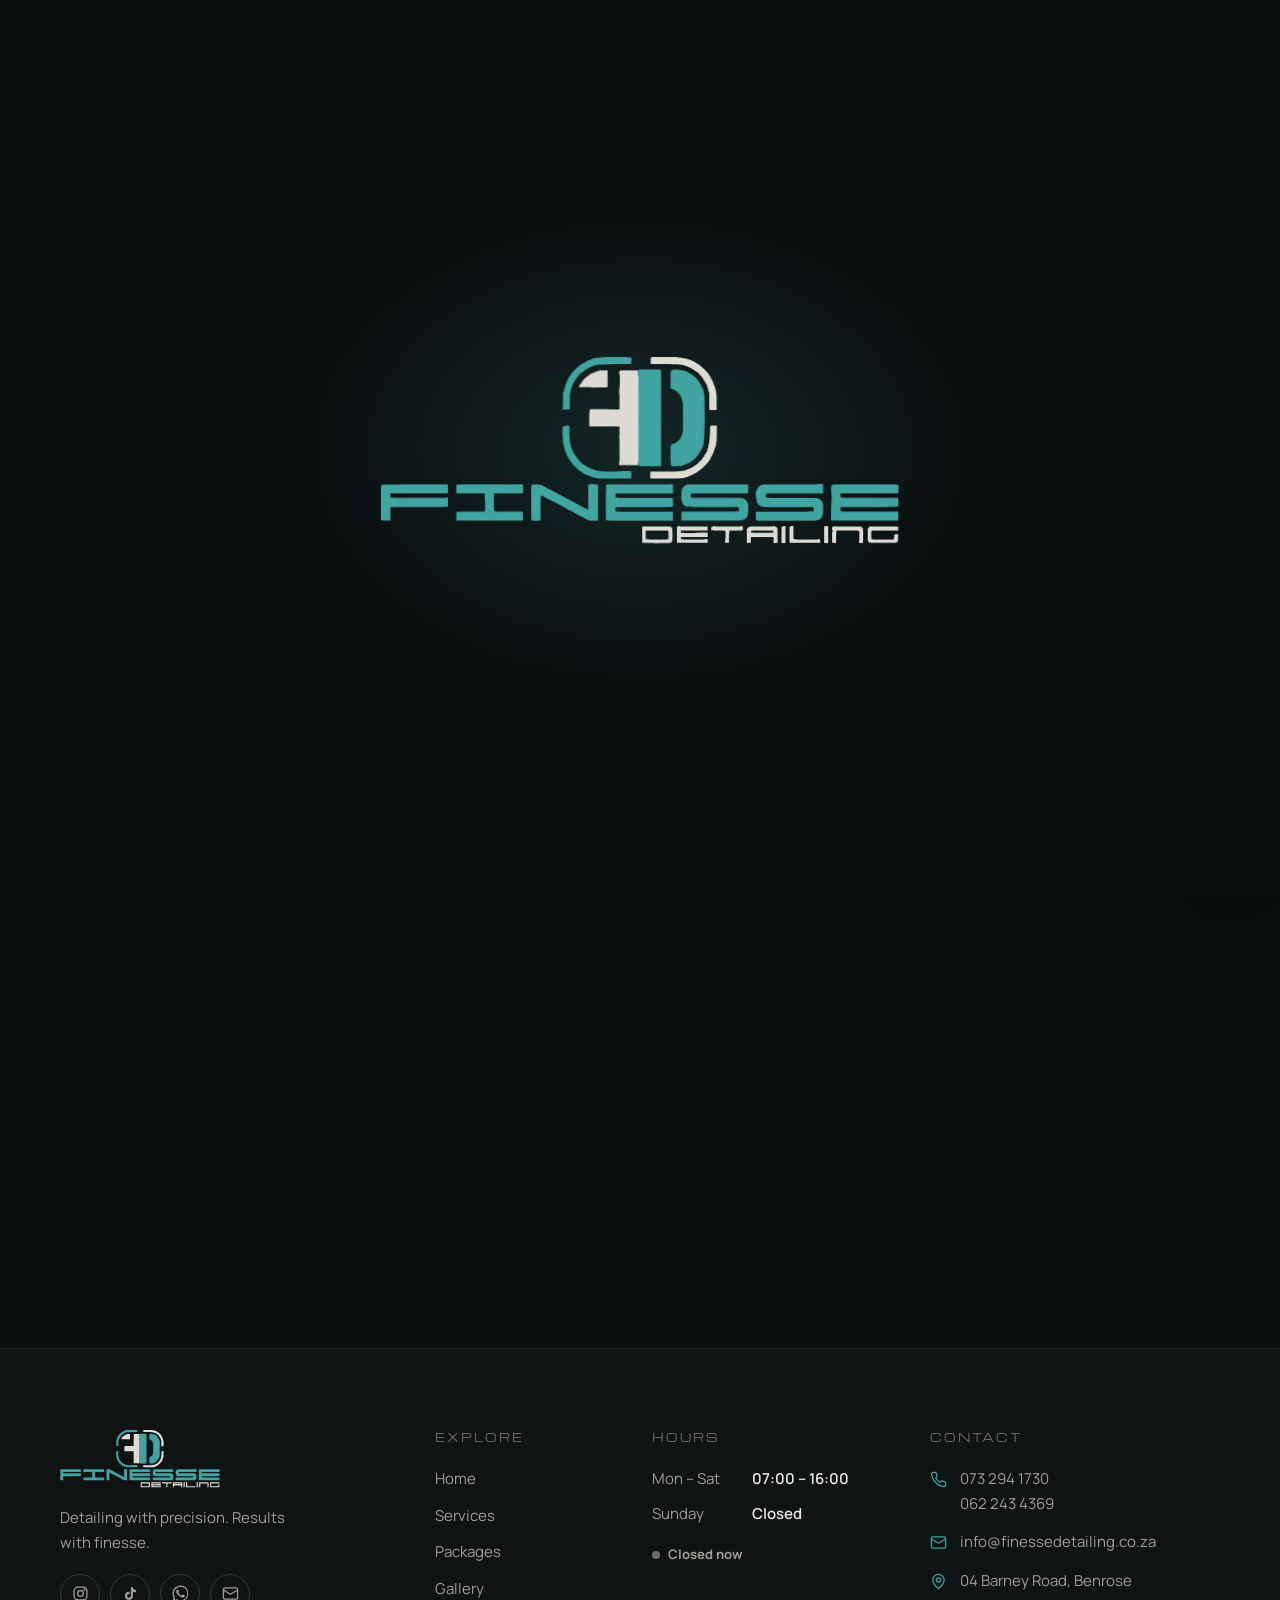
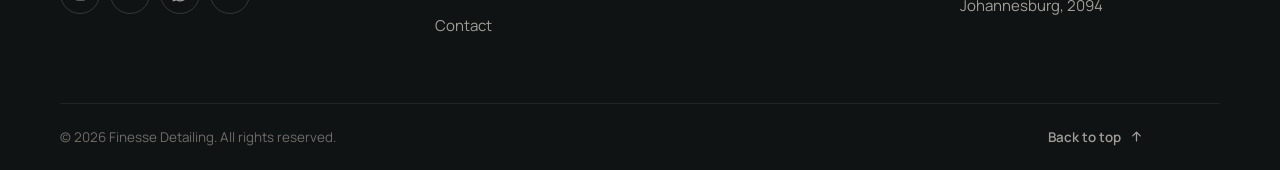
<file: contact/index.html>
<!DOCTYPE html>
<html lang="en-ZA">
<head>
  <meta charset="UTF-8">
  <meta name="viewport" content="width=device-width, initial-scale=1">
  <title>Contact & Quotes | Finesse Detailing, Benrose, Johannesburg</title>
  <meta name="description" content="Get a quote from Finesse Detailing. 04 Barney Road, Benrose, Johannesburg. Call 073 294 1730 or 062 243 4369, WhatsApp us, or email info@finessedetailing.co.za. Open Mon–Sat 07:00–16:00.">
  <link rel="canonical" href="https://www.finessedetailing.co.za/contact/">
  <meta property="og:title" content="Contact | Finesse Detailing">
  <meta property="og:description" content="Get a quote: call, WhatsApp or visit us in Benrose, Johannesburg.">
  <meta name="theme-color" content="#0a0d0e">
  <meta property="og:type" content="website">
  <meta property="og:image" content="https://www.finessedetailing.co.za/assets/img/gallery/g08.jpg">

  <link rel="icon" type="image/png" sizes="32x32" href="../assets/brand/favicon-32.png">
  <link rel="apple-touch-icon" href="../assets/brand/apple-touch-icon.png">

  <link rel="preconnect" href="https://fonts.googleapis.com">
  <link rel="preconnect" href="https://fonts.gstatic.com" crossorigin>
  <link href="https://fonts.googleapis.com/css2?family=Manrope:wght@400;500;600;700;800&family=Michroma&display=swap" rel="stylesheet">
  <script>try{if(!sessionStorage.getItem("fd-intro")&&!matchMedia("(prefers-reduced-motion: reduce)").matches)document.documentElement.classList.add("fd-intro")}catch(e){}</script>
  <link rel="stylesheet" href="../css/style.css">
</head>
<body>
  <svg width="0" height="0" style="position:absolute" aria-hidden="true">
    <symbol id="i-wa" viewBox="0 0 24 24"><path fill="currentColor" d="M17.47 14.38c-.3-.15-1.76-.87-2.03-.97-.27-.1-.47-.15-.67.15-.2.3-.77.97-.94 1.17-.17.2-.35.22-.65.07-.3-.15-1.26-.46-2.4-1.48-.89-.79-1.49-1.77-1.66-2.07-.17-.3-.02-.46.13-.61.13-.13.3-.35.45-.52.15-.17.2-.3.3-.5.1-.2.05-.37-.03-.52-.07-.15-.67-1.61-.92-2.21-.24-.58-.49-.5-.67-.51h-.57c-.2 0-.52.07-.79.37-.27.3-1.04 1.02-1.04 2.48 0 1.46 1.07 2.88 1.21 3.07.15.2 2.1 3.2 5.08 4.49.71.31 1.26.49 1.69.63.71.23 1.36.2 1.87.12.57-.09 1.76-.72 2.01-1.41.25-.69.25-1.29.17-1.41-.07-.12-.27-.2-.57-.35zM12.05 21.5h-.01a9.43 9.43 0 0 1-4.8-1.32l-.35-.2-3.57.93.95-3.48-.22-.36a9.4 9.4 0 0 1-1.44-5.02c0-5.2 4.24-9.44 9.45-9.44a9.38 9.38 0 0 1 6.68 2.77 9.38 9.38 0 0 1 2.76 6.68c0 5.21-4.24 9.44-9.45 9.44zm8.04-17.48A11.3 11.3 0 0 0 12.05.7C5.78.7.68 5.8.68 12.06c0 2 .52 3.96 1.52 5.68L.58 23.3l5.7-1.5a11.3 11.3 0 0 0 5.43 1.38h.01c6.26 0 11.36-5.1 11.37-11.36a11.3 11.3 0 0 0-3.32-8.04z"/></symbol>
    <symbol id="i-ig" viewBox="0 0 24 24"><g fill="none" stroke="currentColor" stroke-width="1.8"><rect x="3" y="3" width="18" height="18" rx="5"/><circle cx="12" cy="12" r="4"/><circle cx="17.5" cy="6.5" r=".6" fill="currentColor"/></g></symbol>
    <symbol id="i-tt" viewBox="0 0 24 24"><path fill="currentColor" d="M16.6 5.82A4.28 4.28 0 0 1 15.54 3h-3.09v12.4a2.59 2.59 0 0 1-2.59 2.5 2.6 2.6 0 0 1-2.6-2.6 2.6 2.6 0 0 1 3.37-2.48V9.66a5.73 5.73 0 0 0-.77-.05 5.69 5.69 0 0 0-5.69 5.69A5.69 5.69 0 0 0 9.86 21a5.69 5.69 0 0 0 5.69-5.69V9.01a7.35 7.35 0 0 0 4.3 1.38V7.3s-1.88.09-3.25-1.48z"/></symbol>
    <symbol id="i-phone" viewBox="0 0 24 24"><path fill="none" stroke="currentColor" stroke-width="1.8" stroke-linecap="round" stroke-linejoin="round" d="M22 16.92v3a2 2 0 0 1-2.18 2 19.8 19.8 0 0 1-8.63-3.07 19.5 19.5 0 0 1-6-6A19.8 19.8 0 0 1 2.12 4.18 2 2 0 0 1 4.11 2h3a2 2 0 0 1 2 1.72c.13.96.36 1.9.7 2.81a2 2 0 0 1-.45 2.11L8.09 9.91a16 16 0 0 0 6 6l1.27-1.27a2 2 0 0 1 2.11-.45c.91.34 1.85.57 2.81.7A2 2 0 0 1 22 16.92z"/></symbol>
    <symbol id="i-mail" viewBox="0 0 24 24"><g fill="none" stroke="currentColor" stroke-width="1.8" stroke-linecap="round" stroke-linejoin="round"><rect x="2" y="4" width="20" height="16" rx="2"/><path d="m22 7-10 6L2 7"/></g></symbol>
    <symbol id="i-pin" viewBox="0 0 24 24"><g fill="none" stroke="currentColor" stroke-width="1.8" stroke-linecap="round" stroke-linejoin="round"><path d="M20 10c0 6-8 12-8 12s-8-6-8-12a8 8 0 0 1 16 0z"/><circle cx="12" cy="10" r="3"/></g></symbol>
    <symbol id="i-clock" viewBox="0 0 24 24"><g fill="none" stroke="currentColor" stroke-width="1.8" stroke-linecap="round"><circle cx="12" cy="12" r="9"/><path d="M12 7v5l3 2"/></g></symbol>
    <symbol id="i-arrow" viewBox="0 0 24 24"><path fill="none" stroke="currentColor" stroke-width="2" stroke-linecap="round" stroke-linejoin="round" d="M5 12h14M13 6l6 6-6 6"/></symbol>
    <symbol id="i-check" viewBox="0 0 24 24"><path fill="none" stroke="currentColor" stroke-width="2" stroke-linecap="round" stroke-linejoin="round" d="M20 6 9 17l-5-5"/></symbol>
    <symbol id="i-play" viewBox="0 0 24 24"><path fill="currentColor" d="M6 4l15 8-15 8z"/></symbol>
    <symbol id="i-close" viewBox="0 0 24 24"><path fill="none" stroke="currentColor" stroke-width="2" stroke-linecap="round" d="M6 6l12 12M18 6 6 18"/></symbol>
    <symbol id="i-sun" viewBox="0 0 120 120"><g fill="none" stroke="currentColor" stroke-width="2"><circle cx="60" cy="60" r="22"/><path d="M60 14v12M60 94v12M14 60h12M94 60h12M27.5 27.5l8.5 8.5M84 84l8.5 8.5M27.5 92.5l8.5-8.5M84 36l8.5-8.5" stroke-linecap="round"/></g></symbol>
  </svg>

  <a class="skip-link" href="#main">Skip to content</a>

  <header class="site-header">
    <div class="container header-inner">
      <a class="brand" href="../" aria-label="Finesse Detailing home">
        <svg class="fd-logo" viewBox="0 4 1049 386" fill-rule="evenodd" role="img" aria-label="Finesse Detailing"><defs><linearGradient id="fd-shine-grad" x1="0" x2="1" y1="0" y2="0"><stop offset="0" stop-color="#fff" stop-opacity="0"/><stop offset=".5" stop-color="#fff" stop-opacity=".75"/><stop offset="1" stop-color="#fff" stop-opacity="0"/></linearGradient><mask id="fd-shine-mask" maskUnits="userSpaceOnUse" x="0" y="0" width="1049" height="400"><use href="#fd-art" style="--fd-teal:#fff;--fd-grey:#fff"/></mask></defs><g id="fd-art"><g class="fd-mark"><g class="fd-bl fd-t"><path d="M 445 11 C 444 11, 443 11, 442 11 C 439 11, 428 13, 426 14 C 426 15, 424 15, 423 16 C 421 16, 419 17, 417 18 C 416 19, 415 20, 414 20 C 414 20, 413 21, 412 21 C 412 22, 411 22, 411 22 C 410 22, 410 22, 410 22 C 409 23, 407 24, 406 24 C 406 24, 406 24, 406 25 C 405 25, 405 25, 405 25 C 404 25, 400 29, 398 31 C 395 34, 394 34, 394 34 C 394 34, 394 34, 394 35 C 394 35, 393 35, 393 36 C 392 36, 392 37, 392 37 C 392 37, 391 38, 391 38 C 390 38, 390 39, 390 39 C 390 39, 389 40, 389 40 C 388 41, 387 42, 387 42 C 387 42, 387 43, 387 43 C 386 44, 386 44, 386 44 C 385 45, 385 46, 385 46 C 384 47, 384 47, 383 48 C 383 49, 383 49, 382 50 C 382 50, 381 50, 381 51 C 381 52, 381 52, 380 53 C 380 53, 379 54, 379 55 C 379 55, 379 56, 378 56 C 378 57, 377 58, 377 59 C 377 60, 377 61, 376 61 C 376 62, 375 63, 375 63 C 375 64, 375 65, 374 66 C 374 67, 373 68, 373 69 C 373 71, 373 72, 373 72 C 372 73, 372 74, 372 74 C 371 75, 371 76, 371 77 C 371 79, 371 80, 370 81 L 369 82 369 97 C 369 109, 369 112, 368 113 C 368 114, 368 115, 368 116 C 368 116, 381 116, 382 116 C 383 115, 383 114, 383 98 C 383 91, 383 86, 383 85 C 384 84, 385 78, 385 76 C 385 75, 385 75, 385 75 C 385 75, 386 74, 386 74 C 386 72, 387 70, 388 68 C 388 67, 389 66, 389 66 C 389 65, 389 65, 389 64 C 390 64, 390 64, 390 63 C 390 63, 391 61, 392 60 C 393 59, 394 57, 394 56 C 395 55, 395 54, 396 54 C 396 53, 397 52, 398 51 C 398 50, 399 49, 400 49 C 400 48, 401 47, 400 47 C 400 47, 400 46, 401 46 C 402 46, 402 46, 403 45 C 403 45, 403 44, 404 44 C 404 44, 404 44, 404 43 C 404 43, 405 43, 405 43 C 405 43, 406 42, 409 40 C 410 39, 413 37, 413 36 C 414 36, 414 36, 414 35 C 414 35, 415 35, 415 35 C 416 35, 417 34, 418 33 C 418 33, 419 33, 419 33 C 420 32, 421 32, 422 32 C 422 31, 424 30, 424 30 C 425 30, 426 29, 426 29 C 426 29, 426 29, 427 29 C 428 29, 430 28, 431 27 C 432 27, 432 27, 433 27 C 433 27, 435 26, 437 26 C 439 26, 441 25, 442 25 C 443 25, 457 25, 475 24 C 492 24, 506 24, 506 24 C 507 24, 507 23, 506 23 C 506 23, 507 22, 507 22 C 507 21, 508 11, 507 11 C 506 10, 447 10, 445 11"/><path d="M 373 149 C 372 149, 371 149, 370 149 C 370 149, 369 150, 369 150 C 368 152, 368 171, 369 174 C 369 174, 369 177, 369 180 C 369 185, 370 186, 370 187 C 371 188, 371 189, 371 191 C 371 194, 372 194, 372 195 C 373 196, 373 196, 373 198 C 373 200, 374 200, 374 201 C 375 202, 375 203, 375 204 C 376 205, 376 206, 376 206 C 377 207, 377 208, 377 208 C 377 209, 378 210, 378 210 C 379 211, 379 212, 379 212 C 380 213, 380 214, 381 214 C 381 215, 381 215, 381 216 C 381 216, 382 217, 382 217 C 383 218, 383 218, 383 219 C 384 220, 384 220, 384 220 C 385 221, 385 221, 386 222 C 386 222, 386 223, 387 223 C 387 224, 387 224, 387 224 C 387 225, 389 227, 391 229 C 391 229, 392 230, 393 231 C 394 232, 395 232, 395 232 C 395 232, 396 233, 396 233 C 396 234, 396 234, 396 234 C 397 234, 397 235, 398 236 C 399 237, 401 238, 401 238 C 402 238, 402 239, 403 240 C 404 240, 405 241, 405 241 C 406 241, 406 242, 407 242 C 408 243, 408 243, 411 245 C 413 246, 415 247, 415 247 C 415 247, 416 247, 416 247 C 417 248, 418 248, 418 248 C 419 249, 421 249, 421 249 C 421 250, 422 250, 422 250 C 423 250, 425 251, 426 251 C 427 252, 435 254, 436 254 C 437 254, 440 254, 442 255 C 445 255, 451 255, 476 255 C 504 255, 506 255, 507 254 C 507 253, 507 245, 507 243 L 506 240 495 240 C 488 240, 476 241, 469 241 C 459 241, 453 241, 451 241 C 444 240, 440 240, 438 239 C 437 239, 436 239, 436 239 C 435 239, 434 238, 434 238 C 431 237, 430 237, 428 236 C 427 236, 426 236, 426 235 C 423 234, 417 231, 414 229 C 413 228, 411 227, 411 227 C 411 227, 410 227, 409 226 C 408 225, 407 224, 407 224 C 406 223, 398 215, 396 211 C 395 210, 394 208, 394 208 C 392 207, 387 196, 386 193 C 386 192, 385 190, 385 190 C 385 190, 385 189, 385 189 C 385 188, 384 182, 383 181 C 383 181, 383 178, 382 165 C 382 156, 382 150, 382 149 L 381 148 378 148 C 376 148, 373 149, 373 149"/></g><g class="fd-br fd-g"><path d="M 547 11 L 546 12 546 17 C 546 23, 546 23, 546 24 C 547 24, 553 24, 575 24 C 602 25, 608 25, 609 26 C 610 26, 610 26, 611 26 C 612 26, 612 26, 617 28 C 620 29, 621 29, 624 31 C 625 31, 627 32, 627 32 C 627 32, 634 36, 635 37 C 638 39, 641 41, 642 42 C 642 43, 643 43, 643 43 C 643 43, 643 44, 644 44 C 644 45, 645 46, 646 47 C 647 48, 648 49, 648 49 C 648 50, 648 50, 649 50 C 649 50, 650 51, 650 51 C 650 52, 651 53, 651 53 C 652 55, 653 57, 654 58 C 654 58, 655 59, 655 60 C 656 60, 656 61, 656 61 C 656 61, 656 62, 657 63 C 658 63, 658 64, 658 64 C 658 65, 658 66, 659 66 C 660 67, 660 68, 660 69 C 660 71, 661 72, 661 73 C 662 74, 662 75, 662 77 C 663 79, 663 80, 663 81 L 664 82 664 99 C 664 116, 664 116, 665 117 C 665 117, 668 117, 672 117 L 679 117 679 103 C 679 92, 679 89, 679 86 C 678 85, 678 82, 678 80 C 677 78, 677 75, 677 75 C 676 74, 676 72, 676 71 C 675 70, 675 68, 674 67 C 674 66, 673 65, 673 64 C 673 63, 672 61, 671 59 C 670 57, 669 55, 669 55 C 669 54, 669 54, 668 54 C 668 53, 668 53, 667 52 C 667 51, 667 50, 666 50 C 666 49, 665 48, 665 48 C 665 47, 664 46, 663 45 C 663 44, 662 43, 661 42 C 660 40, 650 30, 648 29 C 648 29, 647 28, 646 27 C 645 26, 644 26, 643 25 C 641 24, 638 22, 638 22 C 638 22, 637 22, 637 21 C 636 21, 635 20, 635 20 C 635 20, 630 18, 630 17 C 629 17, 628 17, 627 16 C 626 16, 624 15, 623 15 C 620 14, 619 13, 617 13 C 616 13, 614 13, 614 12 C 613 12, 612 12, 612 12 C 611 12, 610 12, 609 12 C 608 11, 606 11, 604 11 C 602 11, 600 11, 599 10 C 597 10, 587 10, 572 10 L 549 10 547 11"/><path d="M 667 149 C 666 149, 666 150, 666 151 C 666 155, 665 168, 665 171 C 665 173, 664 177, 664 179 C 664 184, 664 184, 663 185 C 663 187, 662 188, 662 190 C 662 194, 662 194, 661 195 C 660 195, 660 196, 660 198 C 660 199, 660 200, 659 201 C 658 201, 658 202, 658 202 C 658 203, 658 204, 657 204 C 656 204, 656 205, 656 206 C 656 206, 656 207, 655 207 C 654 207, 654 208, 654 209 C 654 210, 653 210, 653 211 C 652 211, 652 212, 652 212 C 652 213, 651 214, 651 214 C 651 214, 650 214, 650 215 C 650 215, 649 217, 648 218 C 647 219, 646 220, 646 220 C 646 220, 641 224, 640 226 C 639 226, 638 227, 638 227 C 637 228, 637 228, 637 228 C 636 228, 636 229, 635 229 C 633 231, 628 234, 627 234 C 627 234, 625 235, 624 235 C 622 236, 619 237, 617 238 C 616 238, 615 238, 615 239 C 614 239, 613 239, 613 239 C 612 239, 611 239, 611 239 C 611 240, 609 240, 606 240 C 602 241, 598 241, 574 241 C 551 241, 546 241, 546 241 C 545 242, 545 254, 546 255 C 546 255, 553 255, 574 255 C 603 255, 603 255, 612 254 C 623 252, 637 245, 648 236 C 657 228, 665 220, 670 208 C 672 204, 674 199, 675 195 C 677 191, 677 189, 678 186 C 678 185, 678 182, 679 181 C 679 177, 680 150, 679 149 C 679 148, 679 148, 673 148 C 668 148, 667 148, 667 149"/></g><g class="fd-f fd-g"><path d="M 449 37 C 443 37, 441 38, 434 40 C 433 41, 431 42, 429 42 C 428 43, 427 43, 427 43 C 426 43, 423 45, 421 47 C 420 47, 419 48, 418 49 C 418 49, 417 50, 416 50 C 416 51, 414 52, 413 53 C 412 54, 411 55, 411 55 C 409 57, 408 58, 408 59 C 408 59, 408 60, 407 60 C 407 61, 406 61, 406 62 C 406 62, 406 63, 405 63 C 404 63, 404 64, 404 64 C 404 65, 404 66, 403 66 C 402 66, 402 67, 402 67 C 402 68, 402 69, 402 69 C 401 70, 401 71, 402 71 C 404 72, 458 72, 459 71 C 459 71, 459 70, 459 54 C 459 45, 459 38, 459 37 C 459 37, 455 37, 449 37"/><path d="M 485 37 C 485 37, 484 38, 483 38 C 482 40, 482 41, 483 44 C 484 49, 484 70, 483 73 C 482 76, 482 83, 483 86 C 483 88, 483 91, 483 110 C 483 110, 483 112, 483 113 C 484 114, 484 114, 482 115 C 481 116, 480 116, 457 115 C 444 115, 431 115, 429 115 C 423 115, 423 115, 423 118 C 422 120, 422 127, 422 135 C 422 148, 422 150, 423 150 C 423 150, 436 150, 452 150 L 481 150 482 151 C 484 152, 484 154, 483 155 C 482 156, 482 156, 483 157 C 483 158, 483 158, 483 166 C 482 171, 482 172, 483 175 C 483 177, 483 178, 483 191 C 483 199, 483 207, 483 209 C 483 211, 483 214, 483 216 C 483 218, 483 219, 483 220 C 483 220, 482 222, 482 224 L 482 228 484 228 C 486 228, 522 228, 522 228 C 522 228, 522 228, 522 228 C 520 227, 520 222, 522 222 C 522 222, 522 222, 522 136 C 522 50, 522 49, 522 49 C 521 49, 521 49, 521 44 C 521 39, 521 38, 522 38 C 522 38, 522 38, 522 38 C 522 37, 522 37, 504 37 C 494 37, 485 37, 485 37"/></g><g class="fd-d fd-t"><path d="M 540 37 C 532 37, 524 37, 524 37 C 524 38, 524 38, 524 39 C 524 39, 524 40, 523 40 C 522 40, 522 40, 522 44 C 522 47, 522 48, 523 48 C 524 48, 524 48, 524 136 C 524 223, 524 224, 523 224 C 523 224, 522 224, 522 225 C 522 225, 522 226, 523 226 C 523 226, 524 227, 524 227 C 524 228, 524 228, 525 228 C 525 228, 534 228, 545 228 C 561 228, 564 228, 565 228 C 565 227, 565 226, 565 133 C 565 46, 565 38, 565 38 C 564 37, 560 36, 560 37 C 559 37, 559 37, 558 37 C 557 37, 556 37, 556 37 C 556 37, 549 37, 540 37"/><path d="M 593 37 C 591 37, 590 38, 590 38 C 589 39, 588 39, 588 42 C 588 49, 588 71, 588 72 C 589 72, 589 72, 590 73 C 591 73, 592 73, 592 73 C 592 74, 593 74, 593 74 C 593 74, 594 74, 594 74 C 594 75, 594 75, 595 75 C 595 75, 596 75, 596 75 C 596 75, 596 76, 597 76 C 598 77, 599 78, 600 78 C 600 78, 601 79, 601 79 C 601 79, 601 79, 601 79 C 601 79, 602 80, 602 80 C 603 80, 603 81, 603 81 C 603 81, 604 82, 604 82 C 604 82, 604 82, 605 83 C 605 83, 605 84, 606 85 C 607 86, 609 88, 609 90 C 609 90, 609 91, 610 91 C 610 92, 611 93, 611 94 C 611 95, 611 95, 611 96 C 612 96, 612 96, 612 97 C 612 98, 612 99, 612 99 C 613 99, 613 104, 613 131 L 613 161 612 163 C 611 164, 611 165, 611 167 C 611 168, 610 169, 610 170 C 609 170, 609 171, 609 171 C 609 172, 608 174, 608 174 C 608 174, 607 174, 607 175 C 607 175, 606 176, 605 178 C 604 179, 602 181, 602 181 C 600 183, 597 185, 595 186 C 594 186, 592 187, 592 187 C 592 187, 591 187, 591 187 C 591 187, 590 188, 589 189 L 588 190 588 209 C 588 226, 588 227, 589 228 C 589 228, 603 228, 605 228 C 606 227, 608 227, 610 227 C 611 226, 613 226, 613 225 C 614 225, 615 225, 615 225 C 617 224, 619 224, 621 222 C 621 222, 622 222, 622 222 C 622 222, 623 221, 624 221 C 624 221, 625 220, 626 219 C 626 219, 627 218, 628 218 C 628 218, 628 217, 628 217 C 628 217, 629 217, 629 217 C 631 216, 641 206, 641 205 C 641 205, 641 204, 641 204 C 641 204, 644 201, 644 200 C 644 199, 645 198, 645 198 C 645 198, 646 197, 646 196 C 647 195, 647 194, 648 193 C 648 192, 648 191, 649 190 C 649 190, 649 188, 650 188 C 650 186, 651 184, 651 183 C 651 182, 651 181, 651 181 C 652 179, 652 176, 653 136 C 653 97, 653 89, 652 85 C 651 84, 651 83, 651 82 C 651 80, 650 78, 650 76 C 649 76, 649 75, 649 74 C 648 73, 646 68, 646 67 C 645 67, 645 66, 644 65 C 644 64, 643 63, 643 63 C 643 63, 643 63, 643 63 C 643 62, 642 61, 641 60 C 641 59, 640 59, 640 58 C 636 53, 636 53, 633 51 C 632 50, 631 49, 631 49 C 631 49, 631 49, 631 49 C 631 49, 626 45, 625 45 C 625 45, 625 45, 624 45 C 624 45, 624 44, 623 44 C 622 43, 621 43, 621 43 C 620 42, 619 42, 618 41 C 617 41, 617 41, 616 40 C 616 40, 616 40, 615 40 C 615 40, 614 40, 612 39 C 611 38, 609 38, 607 38 C 604 37, 596 37, 593 37"/></g></g><g class="fd-word fd-t"><path style="--i:0" d="M 4 268 C 4 268, 3 268, 3 268 C 2 268, 2 276, 2 303 L 2 338 3 339 C 4 340, 4 340, 12 340 C 18 340, 20 340, 21 340 C 21 339, 21 333, 21 326 C 21 317, 21 314, 21 313 C 22 313, 30 313, 79 313 C 121 313, 136 313, 137 312 C 137 312, 137 295, 137 294 C 137 293, 135 293, 132 294 C 130 294, 105 294, 76 294 C 27 294, 23 294, 22 293 L 21 293 21 289 C 21 287, 21 286, 21 285 C 22 285, 47 285, 78 285 C 109 285, 135 285, 135 285 C 136 284, 137 284, 137 284 C 137 282, 137 271, 137 270 C 137 270, 137 269, 137 269 C 137 268, 136 268, 136 267 C 134 267, 5 267, 4 268"/><path style="--i:1" d="M 219 267 C 168 267, 155 267, 154 268 C 154 268, 154 268, 154 275 C 154 279, 154 282, 154 283 C 153 285, 151 285, 182 285 L 210 285 210 286 L 211 287 212 303 C 212 311, 212 318, 212 319 C 212 319, 211 321, 211 322 C 210 322, 199 322, 186 322 C 159 322, 155 322, 154 323 C 154 324, 154 339, 154 340 C 155 340, 288 340, 288 340 C 289 338, 288 323, 288 322 C 288 322, 281 322, 261 322 C 234 322, 232 322, 231 321 C 230 320, 230 316, 230 303 L 230 286 231 285 C 232 285, 238 285, 260 285 C 281 285, 288 285, 288 285 C 289 284, 289 268, 288 267 C 288 267, 282 267, 219 267"/><path style="--i:2" d="M 424 267 C 424 267, 423 267, 422 267 C 421 267, 420 268, 420 269 C 420 270, 420 281, 420 293 C 420 313, 420 316, 420 317 C 420 318, 419 318, 419 317 C 418 317, 418 317, 417 317 C 417 317, 417 317, 417 317 C 416 316, 413 314, 411 314 C 410 313, 410 313, 409 313 C 409 312, 408 312, 408 312 C 407 311, 406 311, 406 311 C 405 310, 404 310, 403 310 C 402 309, 401 309, 401 309 C 401 308, 400 308, 396 306 C 395 305, 394 305, 394 305 C 394 304, 392 303, 391 303 C 391 303, 390 303, 390 303 C 390 303, 390 302, 389 302 C 388 301, 383 299, 382 298 C 381 298, 379 297, 377 295 C 375 294, 374 293, 373 293 C 373 293, 373 293, 372 293 C 372 292, 369 291, 364 288 C 362 287, 361 287, 361 287 C 361 286, 354 283, 354 283 C 354 283, 353 283, 353 283 C 353 283, 353 282, 352 282 C 351 281, 349 280, 348 280 C 346 279, 345 278, 344 278 C 343 277, 342 277, 342 277 C 342 277, 341 276, 340 276 C 340 275, 339 275, 338 275 C 336 274, 332 271, 331 271 C 331 271, 330 271, 330 271 C 330 271, 330 270, 329 270 C 329 270, 328 269, 328 269 C 326 268, 325 268, 323 268 C 322 268, 320 267, 320 267 C 319 267, 311 267, 309 267 C 305 268, 305 263, 305 304 C 305 334, 305 339, 306 340 C 306 340, 321 340, 323 340 C 324 340, 324 339, 324 339 C 324 338, 324 328, 324 315 C 324 292, 324 289, 325 289 C 325 289, 326 289, 327 290 C 328 290, 329 291, 329 291 C 329 291, 330 291, 330 291 C 330 291, 331 292, 332 293 C 333 293, 335 294, 337 295 C 339 296, 341 297, 342 298 C 344 299, 345 299, 345 299 C 345 300, 346 300, 347 300 C 348 301, 349 301, 349 302 C 350 302, 350 302, 351 302 C 351 302, 352 303, 352 303 C 352 304, 354 304, 355 304 C 355 304, 356 305, 356 305 C 357 306, 358 306, 358 306 C 359 307, 360 307, 360 307 C 361 308, 361 308, 362 308 C 363 309, 364 309, 364 309 C 365 310, 366 310, 367 310 C 368 310, 368 311, 368 311 C 368 312, 369 312, 369 312 C 369 312, 370 312, 370 312 C 370 313, 370 313, 371 313 C 371 313, 371 313, 372 313 C 372 314, 374 315, 375 315 C 375 315, 376 315, 376 315 C 376 315, 377 316, 377 317 C 378 317, 380 318, 380 318 C 381 319, 382 319, 383 319 C 384 318, 384 318, 384 319 C 383 320, 384 320, 385 320 C 385 321, 386 321, 387 321 C 387 322, 388 322, 388 322 C 389 323, 390 323, 391 324 C 392 324, 393 325, 393 325 C 394 325, 394 325, 394 325 C 394 326, 396 327, 397 327 C 397 327, 398 327, 398 327 C 398 328, 399 328, 399 328 C 399 328, 400 328, 400 328 C 400 329, 401 329, 403 330 C 404 331, 405 331, 405 331 C 406 332, 407 332, 407 332 C 408 333, 409 333, 409 333 C 410 334, 412 335, 414 336 C 416 337, 416 337, 417 338 C 418 338, 419 338, 419 339 C 420 339, 421 339, 421 339 C 421 340, 422 340, 431 340 L 440 340 440 304 C 440 280, 440 268, 440 268 C 440 267, 438 267, 436 267 C 434 267, 432 267, 431 267 C 429 266, 425 266, 424 267"/><path style="--i:3" d="M 584 267 C 582 267, 580 267, 580 267 C 580 267, 459 267, 458 267 C 456 268, 456 268, 456 271 C 456 271, 456 274, 456 277 C 455 292, 456 339, 456 339 C 456 340, 460 340, 523 340 C 560 340, 591 340, 591 340 C 591 340, 591 339, 591 338 C 591 332, 591 331, 591 329 C 591 327, 591 327, 591 326 C 591 326, 591 325, 591 324 C 592 323, 591 323, 591 322 C 590 322, 582 322, 534 322 C 481 322, 478 322, 476 321 L 475 321 475 318 C 475 316, 475 314, 475 314 L 476 313 532 313 C 564 313, 590 313, 590 312 L 591 312 591 303 L 591 294 535 294 C 479 294, 478 294, 477 293 L 475 293 475 290 C 475 286, 475 286, 476 285 C 476 285, 502 285, 533 285 C 583 285, 590 285, 591 285 C 591 284, 591 284, 591 276 L 591 268 590 267 C 589 267, 588 266, 588 266 C 588 266, 586 267, 584 267"/><path style="--i:4" d="M 620 267 C 620 268, 618 268, 618 268 C 617 269, 615 270, 614 270 C 613 271, 612 272, 612 272 C 611 272, 611 273, 611 273 C 611 274, 610 275, 610 275 C 609 276, 609 277, 609 278 C 609 279, 608 281, 608 282 C 608 284, 608 286, 608 288 C 608 294, 608 298, 608 299 C 609 299, 609 301, 609 302 C 609 303, 609 304, 610 305 C 610 305, 611 306, 611 306 C 611 306, 611 306, 611 307 C 611 307, 612 308, 612 308 C 613 308, 613 309, 613 309 C 613 310, 615 311, 616 311 C 617 311, 617 311, 617 311 C 617 311, 617 312, 618 312 C 618 312, 620 312, 620 312 C 621 313, 641 313, 671 313 C 698 313, 720 313, 721 313 C 723 313, 725 317, 724 320 C 723 322, 727 322, 665 322 L 609 322 608 323 C 608 324, 607 324, 608 325 C 608 326, 608 331, 608 338 L 608 340 669 340 C 730 340, 730 340, 731 339 C 734 338, 736 337, 736 337 C 736 337, 737 336, 737 336 C 738 336, 741 333, 741 331 C 741 331, 741 330, 741 330 C 742 330, 743 325, 743 315 C 743 308, 742 306, 742 305 C 742 305, 741 304, 741 304 C 741 304, 741 304, 741 303 C 741 301, 735 295, 733 295 C 733 295, 732 295, 731 295 C 730 294, 729 294, 681 294 C 632 294, 628 294, 628 293 C 628 293, 628 292, 627 292 C 627 291, 626 289, 627 288 C 627 287, 627 286, 628 286 C 630 285, 630 285, 686 285 C 729 285, 742 285, 742 285 C 743 284, 743 268, 743 268 C 743 268, 742 268, 741 267 C 737 267, 621 267, 620 267"/><path style="--i:5" d="M 886 266 C 884 267, 882 267, 826 267 C 785 267, 770 267, 770 268 C 768 268, 765 271, 765 271 C 764 271, 764 272, 764 272 C 763 272, 763 273, 762 274 C 762 274, 762 275, 761 276 C 761 276, 760 276, 760 278 C 760 279, 760 280, 759 281 C 758 282, 758 282, 758 285 C 758 289, 759 296, 759 296 C 760 296, 760 297, 760 297 C 759 298, 760 299, 760 299 C 760 300, 760 301, 760 302 C 760 303, 761 304, 761 304 C 762 305, 762 305, 762 306 C 762 306, 763 307, 763 307 C 763 307, 763 307, 763 307 C 763 307, 764 308, 764 308 C 764 308, 765 309, 765 309 C 765 309, 765 309, 765 309 C 765 310, 766 310, 767 310 C 767 310, 768 311, 768 311 C 769 313, 768 313, 822 313 L 873 313 874 314 C 875 315, 875 315, 875 317 C 875 320, 875 321, 873 321 C 872 322, 852 322, 816 322 C 763 322, 760 322, 759 322 L 758 323 758 331 C 758 338, 758 338, 759 338 C 760 338, 760 339, 760 339 L 760 340 820 340 C 881 340, 881 340, 883 339 C 886 338, 887 338, 889 335 C 890 335, 891 334, 891 333 C 891 333, 891 333, 891 333 C 892 333, 892 332, 892 331 C 893 330, 893 329, 893 328 C 894 327, 894 326, 894 317 L 894 307 893 304 C 891 299, 888 297, 884 295 L 881 294 831 294 C 784 294, 782 294, 781 293 C 779 293, 778 292, 778 290 C 778 287, 778 286, 780 286 C 781 285, 781 285, 837 285 C 879 285, 894 285, 894 285 C 894 284, 894 269, 894 268 C 894 267, 893 266, 893 266 C 892 266, 888 266, 886 266"/><path style="--i:6" d="M 975 267 C 918 267, 913 267, 912 268 C 912 268, 911 269, 911 269 C 911 270, 911 270, 911 270 C 910 270, 910 281, 911 292 C 911 295, 911 297, 911 300 C 910 304, 910 339, 910 340 C 911 340, 1045 340, 1045 340 C 1046 339, 1046 323, 1045 322 C 1045 322, 1038 322, 989 322 C 959 322, 933 322, 933 322 C 932 321, 931 321, 930 321 C 929 321, 929 321, 929 318 C 929 314, 929 313, 931 313 C 932 313, 958 313, 989 313 C 1034 313, 1045 312, 1045 312 C 1046 312, 1046 295, 1045 294 C 1045 294, 1020 294, 989 294 C 928 294, 930 294, 929 292 C 929 292, 929 291, 929 291 C 929 291, 929 291, 929 290 C 929 290, 929 289, 929 288 C 928 287, 928 286, 929 286 C 930 285, 931 285, 987 285 C 1028 285, 1045 285, 1045 285 C 1046 284, 1046 281, 1046 276 L 1046 268 1043 268 C 1042 268, 1041 267, 1040 267 C 1039 267, 1039 267, 1038 267 C 1038 267, 1010 267, 975 267"/></g><g class="fd-sub fd-g"><path style="--i:0" d="M 531 352 C 530 352, 529 352, 529 352 C 529 352, 529 384, 529 385 C 530 386, 583 386, 585 385 C 587 385, 589 383, 589 381 C 590 380, 590 380, 590 369 C 590 356, 590 355, 587 353 L 586 352 560 352 C 546 352, 534 352, 533 352 C 533 352, 532 352, 531 352 M 541 360 L 536 360 536 368 L 536 376 537 377 C 537 377, 538 377, 539 377 C 540 378, 544 378, 559 378 L 578 378 580 377 L 582 377 582 369 L 582 362 581 361 L 580 360 563 360 C 553 360, 543 360, 541 360"/><path style="--i:1" d="M 601 352 L 599 353 599 368 C 599 377, 599 385, 599 385 C 599 385, 607 385, 630 385 L 661 385 661 382 C 661 379, 661 378, 661 378 C 660 377, 657 377, 654 378 C 652 378, 649 378, 632 378 C 608 378, 607 378, 607 375 C 607 374, 607 373, 607 373 C 608 373, 616 373, 634 373 C 649 373, 661 373, 661 373 C 661 372, 661 371, 661 369 C 661 364, 661 364, 658 364 C 657 364, 645 364, 633 365 C 610 365, 609 365, 607 364 C 606 363, 606 363, 607 362 L 607 360 634 360 L 661 360 661 356 C 661 351, 661 352, 656 352 C 647 352, 607 352, 605 352 C 603 351, 602 351, 601 352"/><path style="--i:2" d="M 672 352 C 669 353, 668 353, 668 356 C 668 359, 668 359, 669 359 C 670 360, 673 360, 682 360 L 695 360 696 361 C 697 362, 697 362, 697 364 C 697 365, 697 369, 697 374 C 696 380, 696 382, 696 383 C 695 385, 695 385, 700 385 L 704 385 704 373 C 704 366, 705 360, 705 360 C 705 360, 711 360, 718 360 C 726 360, 731 360, 731 360 C 732 359, 732 359, 732 356 L 732 352 731 352 C 730 351, 729 351, 727 352 C 724 352, 682 352, 677 352 C 674 351, 673 351, 672 352"/><path style="--i:3" d="M 792 352 C 791 352, 781 352, 769 352 L 747 352 745 353 C 743 354, 742 354, 741 356 L 740 357 740 371 C 740 381, 740 385, 740 385 C 741 385, 742 385, 744 385 L 748 385 748 379 C 748 376, 748 373, 748 373 C 749 373, 792 373, 793 373 C 793 373, 793 374, 794 375 C 795 376, 795 377, 794 378 C 793 378, 794 385, 794 385 C 795 386, 802 385, 802 385 C 802 385, 802 381, 802 371 L 802 357 801 355 C 800 353, 799 352, 796 352 C 794 351, 794 351, 792 352 M 749 361 C 747 363, 748 364, 751 364 C 753 365, 792 365, 793 364 C 794 364, 794 363, 793 361 L 793 360 771 360 L 749 360 749 361"/><path style="--i:4" d="M 812 352 C 812 352, 811 352, 811 353 L 810 353 810 357 C 810 362, 810 368, 810 377 C 810 382, 810 385, 810 385 C 810 386, 818 386, 818 385 C 818 384, 818 353, 818 352 C 817 351, 814 351, 812 352"/><path style="--i:5" d="M 828 352 C 826 353, 825 354, 826 355 C 826 356, 826 363, 826 370 L 826 385 827 385 C 827 385, 839 385, 858 385 L 888 385 888 382 C 888 378, 889 378, 885 377 C 884 377, 883 377, 882 378 C 880 378, 877 378, 859 378 C 839 378, 839 378, 837 377 L 834 377 834 365 C 834 353, 834 352, 834 352 C 833 351, 830 351, 828 352"/><path style="--i:6" d="M 896 352 L 896 352 896 368 C 896 377, 896 385, 896 385 C 896 386, 904 386, 904 385 C 905 384, 904 352, 904 351 C 903 351, 897 351, 896 352"/><path style="--i:7" d="M 915 352 C 912 353, 912 353, 912 356 C 912 358, 912 359, 913 360 C 914 361, 914 361, 913 362 C 912 363, 912 364, 912 374 C 912 382, 912 384, 913 385 C 913 385, 919 386, 920 385 C 920 385, 920 383, 920 373 C 920 366, 921 361, 921 360 C 921 360, 925 360, 943 360 L 964 360 966 361 L 967 363 967 367 C 967 370, 967 374, 967 378 C 966 381, 966 385, 966 385 C 966 386, 974 386, 974 385 C 975 384, 975 359, 974 357 C 974 355, 974 355, 972 354 C 971 352, 971 352, 969 352 C 968 352, 957 352, 945 352 C 932 352, 921 352, 919 352 C 918 351, 916 352, 915 352"/><path style="--i:8" d="M 987 353 C 987 353, 985 354, 985 355 L 984 356 984 368 C 984 375, 984 381, 984 381 C 984 382, 985 382, 985 382 C 985 382, 986 383, 986 383 C 986 385, 985 385, 1014 385 L 1040 385 1042 384 C 1043 384, 1044 383, 1044 382 C 1045 380, 1045 380, 1045 374 C 1046 367, 1046 367, 1042 367 C 1040 367, 1038 368, 1037 369 C 1037 369, 1037 370, 1037 372 C 1038 376, 1037 376, 1036 377 L 1034 378 1014 378 L 994 378 993 377 C 991 376, 991 376, 991 369 C 991 362, 991 361, 992 361 L 992 360 1019 360 L 1045 360 1045 359 C 1046 358, 1045 353, 1045 352 C 1045 352, 1038 352, 1017 352 C 989 352, 989 352, 987 353"/></g></g><g class="fd-shine-wrap" mask="url(#fd-shine-mask)" aria-hidden="true"><rect class="fd-shine" x="-320" y="0" width="220" height="400" fill="url(#fd-shine-grad)"/></g></svg>
      </a>
      <nav class="nav" id="site-nav" aria-label="Main">
        <ul class="nav-links">
          <li><a href="../">Home</a></li>
          <li><a href="../services/">Services</a></li>
          <li><a href="../packages/">Packages</a></li>
          <li><a href="../gallery/">Gallery</a></li>
        </ul>
        <a class="btn btn--sm" href="../contact/" aria-current="page">Get a quote</a>
      </nav>
      <button class="nav-toggle" type="button" aria-controls="site-nav" aria-expanded="false" aria-label="Open menu">
        <span></span><span></span><span></span>
      </button>
    </div>
  </header>

  <main id="main">
    <section class="page-hero">
      <div class="container">
        <nav class="crumbs" aria-label="Breadcrumb"><a href="../">Home</a><span aria-hidden="true">/</span><span>Contact</span></nav>
        <h1 class="display h1">Get a quote</h1>
        <p class="lead">Tell us about your car and what you're after, and we'll come back to you with a personalised quote.</p>
      </div>
    </section>

    <section class="section section--tight">
      <div class="container contact-grid">
        <div>
          <div class="contact-cards">
            <a class="contact-card reveal" href="https://wa.me/27732941730" target="_blank" rel="noopener">
              <span class="ico"><svg aria-hidden="true"><use href="#i-wa"/></svg></span>
              <span><small>WhatsApp</small>073 294 1730<span class="sub">Chat to us directly</span></span>
            </a>
            <div class="contact-card reveal">
              <span class="ico"><svg aria-hidden="true"><use href="#i-phone"/></svg></span>
              <span><small>Call</small><a href="tel:+27732941730">073 294 1730</a><span class="sub">or <a href="tel:+27622434369">062 243 4369</a></span></span>
            </div>
            <a class="contact-card reveal" href="mailto:info@finessedetailing.co.za">
              <span class="ico"><svg aria-hidden="true"><use href="#i-mail"/></svg></span>
              <span><small>Email</small>info@finessedetailing.co.za</span>
            </a>
            <a class="contact-card reveal" href="https://www.google.com/maps/place/Finesse+Detailing/@-26.2121194,28.0690163,17z/data=!3m1!4b1!4m6!3m5!1s0x81123a7eb26fd367:0xd7dbb3087d804119!8m2!3d-26.2121243!4d28.0738872!16s%2Fg%2F11mctkzf9j" target="_blank" rel="noopener">
              <span class="ico"><svg aria-hidden="true"><use href="#i-pin"/></svg></span>
              <address><small>Visit</small>04 Barney Road, Benrose<span class="sub">Johannesburg, 2094 · Get directions</span></address>
            </a>
            <div class="contact-card reveal">
              <span class="ico"><svg aria-hidden="true"><use href="#i-clock"/></svg></span>
              <span><small>Hours</small>Mon – Sat · 07:00 – 16:00<span class="sub">Sunday closed</span><span class="status" data-open-status style="margin-top:6px"></span></span>
            </div>
          </div>
        </div>

        <div class="form-card reveal">
          <h2 class="display h3">Request a quote</h2>
          <p>Fill this in and tap send. It opens WhatsApp with your details filled in, so all you have to do is hit send.</p>

          <form id="quote-form" novalidate>
            <div class="form-grid">
              <div class="field">
                <label for="name">Name <span class="req">*</span></label>
                <input id="name" name="name" type="text" autocomplete="given-name" required>
              </div>
              <div class="field">
                <label for="surname">Surname <span class="req">*</span></label>
                <input id="surname" name="surname" type="text" autocomplete="family-name" required>
              </div>
              <div class="field">
                <label for="phone">Phone number <span class="req">*</span></label>
                <input id="phone" name="phone" type="tel" autocomplete="tel" inputmode="tel" placeholder="e.g. 082 123 4567" required>
              </div>
              <div class="field">
                <label for="vehicle">Vehicle</label>
                <input id="vehicle" name="vehicle" type="text" placeholder="Make, model & year">
              </div>
              <div class="field field--full">
                <label for="service">Service interested in <span class="req">*</span></label>
                <select id="service" name="service" required>
                  <option value="" disabled selected>Choose a service</option>
                  <option>Car Detailing</option>
                  <option>Panel Beating</option>
                  <option>Spray Painting</option>
                  <option>Solar Shield</option>
                </select>
              </div>
              <div class="field field--full" id="package-field" hidden>
                <label for="package">Detailing package</label>
                <select id="package" name="package">
                  <option value="">Not sure yet, please advise</option>
                  <option>Finesse Basic Enhancement</option>
                  <option>Finesse Premium Paint Correction</option>
                  <option>Finesse Premium Pro</option>
                  <option>Finesse Ultimate Reserve</option>
                </select>
              </div>
              <div class="field field--full">
                <label for="message">Message</label>
                <textarea id="message" name="message" placeholder="Anything we should know: paint condition, damage, preferred dates…"></textarea>
              </div>
            </div>
            <div class="form-actions" style="margin-top:20px">
              <button class="btn" type="submit"><svg aria-hidden="true"><use href="#i-wa"/></svg> Send via WhatsApp</button>
              <button class="btn btn--ghost" type="button" data-send-email><svg aria-hidden="true"><use href="#i-mail"/></svg> Email instead</button>
            </div>
            <p class="form-hint">Fields marked <span class="accent">*</span> are required.</p>
          </form>
        </div>
      </div>
    </section>
  </main>

  <footer class="site-footer">
    <div class="container">
      <div class="footer-grid">
        <div class="footer-brand">
          <img src="../assets/brand/logo.svg" alt="Finesse Detailing" width="1049" height="386" loading="lazy">
          <p>Detailing with precision. Results with finesse.</p>
          <div class="socials">
            <a href="https://www.instagram.com/_finesse_detailing/" target="_blank" rel="noopener" aria-label="Instagram"><svg aria-hidden="true"><use href="#i-ig"/></svg></a>
            <a href="https://www.tiktok.com/@finesse_detailing_" target="_blank" rel="noopener" aria-label="TikTok"><svg aria-hidden="true"><use href="#i-tt"/></svg></a>
            <a href="https://wa.me/27732941730" target="_blank" rel="noopener" aria-label="WhatsApp"><svg aria-hidden="true"><use href="#i-wa"/></svg></a>
            <a href="mailto:info@finessedetailing.co.za" aria-label="Email"><svg aria-hidden="true"><use href="#i-mail"/></svg></a>
          </div>
        </div>

        <nav class="footer-col" aria-label="Footer">
          <h4>Explore</h4>
          <ul class="footer-links">
            <li><a href="../">Home</a></li>
            <li><a href="../services/">Services</a></li>
            <li><a href="../packages/">Packages</a></li>
            <li><a href="../gallery/">Gallery</a></li>
            <li><a href="../contact/">Contact</a></li>
          </ul>
        </nav>

        <div class="footer-col">
          <h4>Hours</h4>
          <dl class="hours">
            <div><dt>Mon – Sat</dt><dd>07:00 – 16:00</dd></div>
            <div><dt>Sunday</dt><dd>Closed</dd></div>
          </dl>
          <span class="status" data-open-status></span>
        </div>

        <div class="footer-col">
          <h4>Contact</h4>
          <ul class="footer-contact">
            <li>
              <svg aria-hidden="true"><use href="#i-phone"/></svg>
              <span><a href="tel:+27732941730">073 294 1730</a><br><a href="tel:+27622434369">062 243 4369</a></span>
            </li>
            <li>
              <svg aria-hidden="true"><use href="#i-mail"/></svg>
              <a href="mailto:info@finessedetailing.co.za">info@finessedetailing.co.za</a>
            </li>
            <li>
              <svg aria-hidden="true"><use href="#i-pin"/></svg>
              <address><a href="https://www.google.com/maps/place/Finesse+Detailing/@-26.2121194,28.0690163,17z/data=!3m1!4b1!4m6!3m5!1s0x81123a7eb26fd367:0xd7dbb3087d804119!8m2!3d-26.2121243!4d28.0738872!16s%2Fg%2F11mctkzf9j" target="_blank" rel="noopener">04 Barney Road, Benrose<br>Johannesburg, 2094</a></address>
            </li>
          </ul>
        </div>
      </div>

      <div class="footer-bottom">
        <span>© <span data-year>2026</span> Finesse Detailing. All rights reserved.</span>
        <a class="to-top" href="#" data-to-top>Back to top <svg aria-hidden="true"><use href="#i-arrow"/></svg></a>
      </div>
    </div>
  </footer>

  <a class="wa-float" href="https://wa.me/27732941730?text=Hi%20Finesse%20Detailing%2C%20I%27d%20like%20to%20enquire%20about%20" target="_blank" rel="noopener" aria-label="Chat with us on WhatsApp">
    <svg aria-hidden="true"><use href="#i-wa"/></svg>
  </a>


  <script src="../js/main.js"></script>
</body>
</html>
</file>
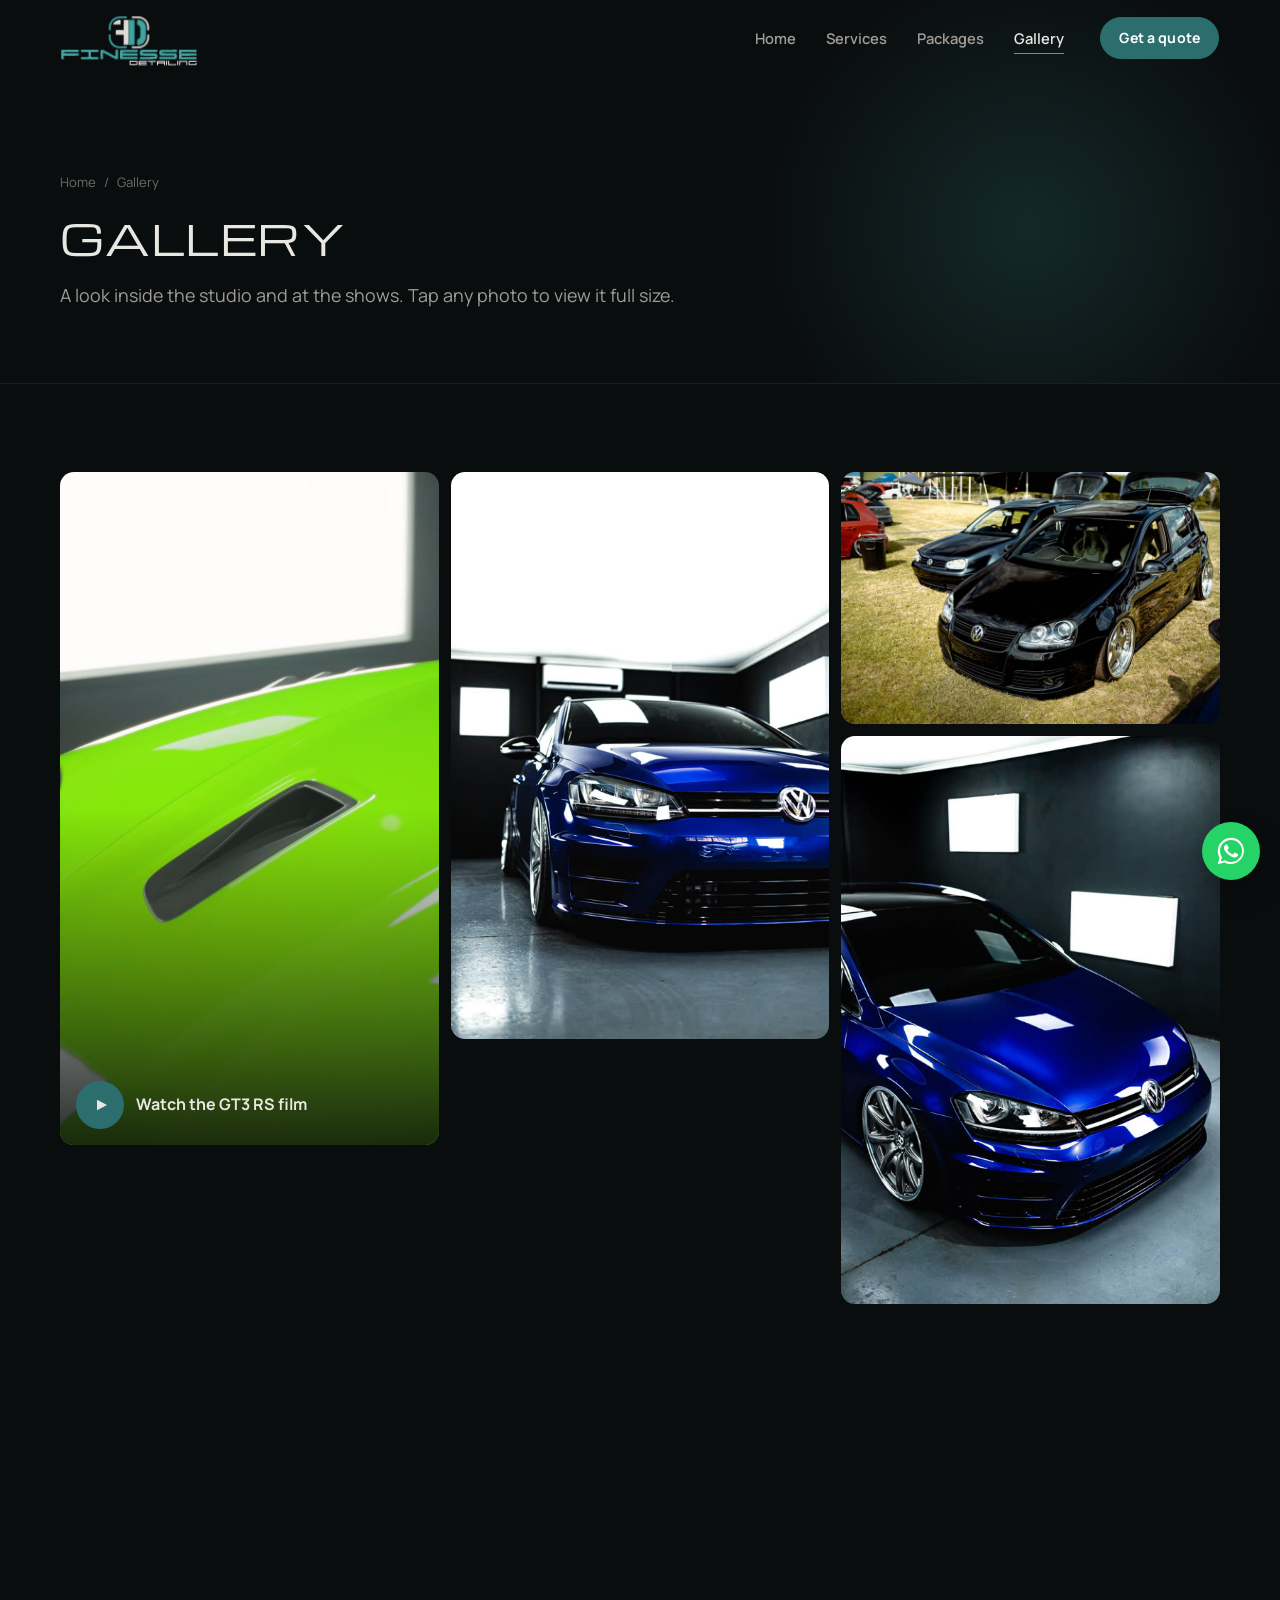
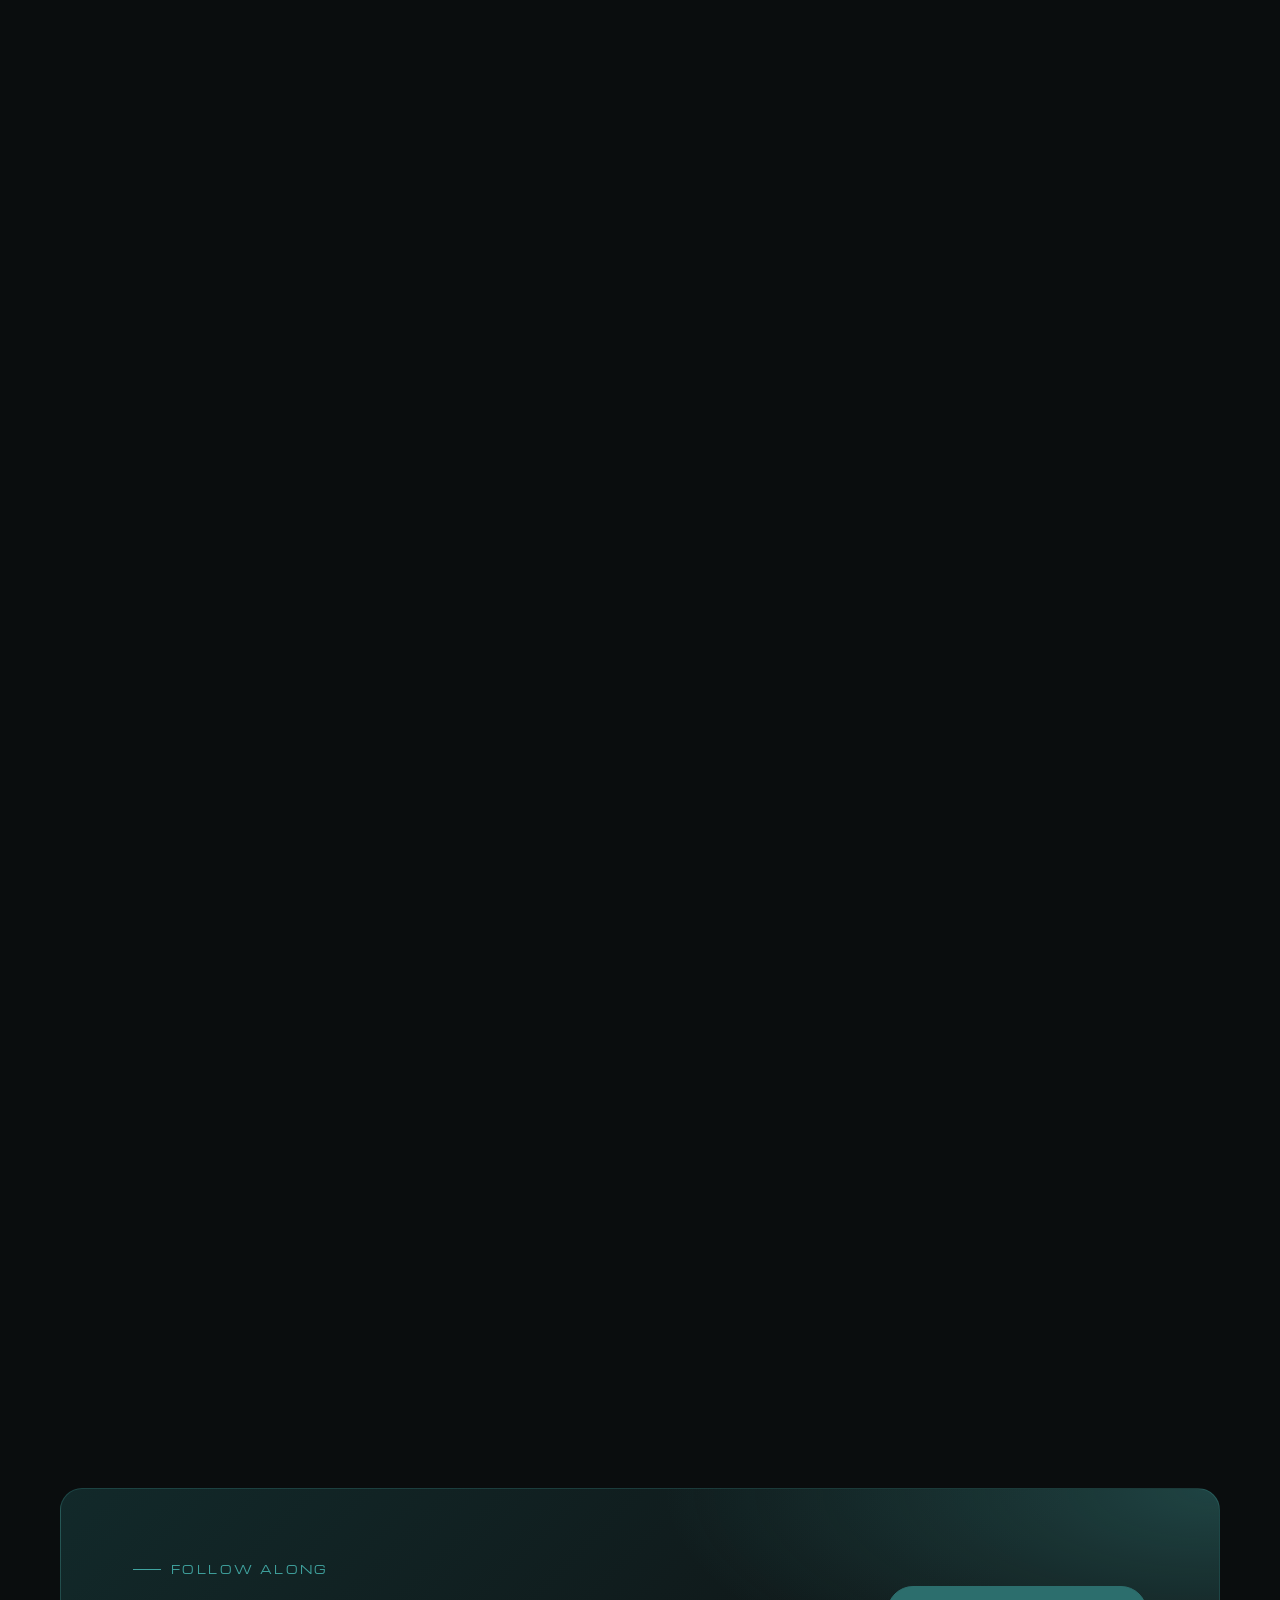
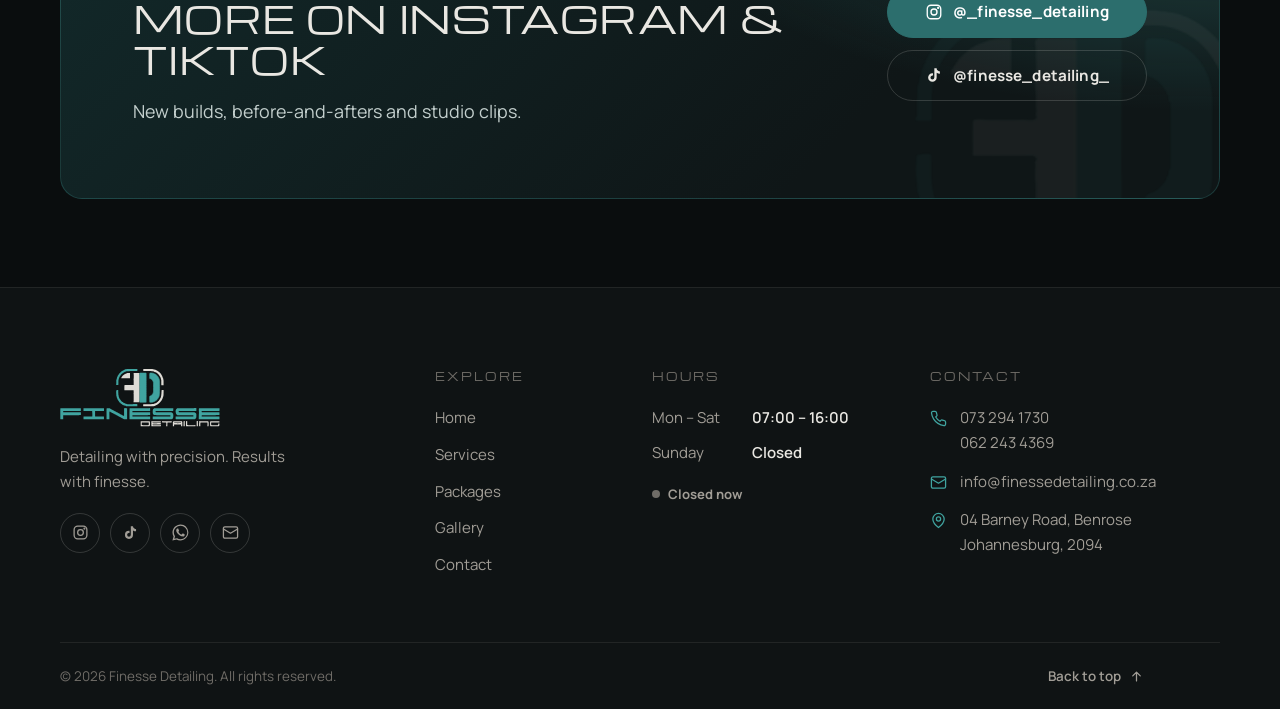
<file: gallery/index.html>
<!DOCTYPE html>
<html lang="en-ZA">
<head>
  <meta charset="UTF-8">
  <meta name="viewport" content="width=device-width, initial-scale=1">
  <title>Gallery | Finesse Detailing, Johannesburg</title>
  <meta name="description" content="Photos and video of recent work from the Finesse Detailing studio in Benrose, Johannesburg: paint correction, ceramic coatings, show cars and more.">
  <link rel="canonical" href="https://www.finessedetailing.co.za/gallery/">
  <meta property="og:title" content="Gallery | Finesse Detailing">
  <meta property="og:description" content="Recent work from the Finesse Detailing studio.">
  <meta name="theme-color" content="#0a0d0e">
  <meta property="og:type" content="website">
  <meta property="og:image" content="https://www.finessedetailing.co.za/assets/img/gallery/g08.jpg">

  <link rel="icon" type="image/png" sizes="32x32" href="../assets/brand/favicon-32.png">
  <link rel="apple-touch-icon" href="../assets/brand/apple-touch-icon.png">

  <link rel="preconnect" href="https://fonts.googleapis.com">
  <link rel="preconnect" href="https://fonts.gstatic.com" crossorigin>
  <link href="https://fonts.googleapis.com/css2?family=Manrope:wght@400;500;600;700;800&family=Michroma&display=swap" rel="stylesheet">
  <script>try{if(!sessionStorage.getItem("fd-intro")&&!matchMedia("(prefers-reduced-motion: reduce)").matches)document.documentElement.classList.add("fd-intro")}catch(e){}</script>
  <link rel="stylesheet" href="../css/style.css">
</head>
<body>
  <svg width="0" height="0" style="position:absolute" aria-hidden="true">
    <symbol id="i-wa" viewBox="0 0 24 24"><path fill="currentColor" d="M17.47 14.38c-.3-.15-1.76-.87-2.03-.97-.27-.1-.47-.15-.67.15-.2.3-.77.97-.94 1.17-.17.2-.35.22-.65.07-.3-.15-1.26-.46-2.4-1.48-.89-.79-1.49-1.77-1.66-2.07-.17-.3-.02-.46.13-.61.13-.13.3-.35.45-.52.15-.17.2-.3.3-.5.1-.2.05-.37-.03-.52-.07-.15-.67-1.61-.92-2.21-.24-.58-.49-.5-.67-.51h-.57c-.2 0-.52.07-.79.37-.27.3-1.04 1.02-1.04 2.48 0 1.46 1.07 2.88 1.21 3.07.15.2 2.1 3.2 5.08 4.49.71.31 1.26.49 1.69.63.71.23 1.36.2 1.87.12.57-.09 1.76-.72 2.01-1.41.25-.69.25-1.29.17-1.41-.07-.12-.27-.2-.57-.35zM12.05 21.5h-.01a9.43 9.43 0 0 1-4.8-1.32l-.35-.2-3.57.93.95-3.48-.22-.36a9.4 9.4 0 0 1-1.44-5.02c0-5.2 4.24-9.44 9.45-9.44a9.38 9.38 0 0 1 6.68 2.77 9.38 9.38 0 0 1 2.76 6.68c0 5.21-4.24 9.44-9.45 9.44zm8.04-17.48A11.3 11.3 0 0 0 12.05.7C5.78.7.68 5.8.68 12.06c0 2 .52 3.96 1.52 5.68L.58 23.3l5.7-1.5a11.3 11.3 0 0 0 5.43 1.38h.01c6.26 0 11.36-5.1 11.37-11.36a11.3 11.3 0 0 0-3.32-8.04z"/></symbol>
    <symbol id="i-ig" viewBox="0 0 24 24"><g fill="none" stroke="currentColor" stroke-width="1.8"><rect x="3" y="3" width="18" height="18" rx="5"/><circle cx="12" cy="12" r="4"/><circle cx="17.5" cy="6.5" r=".6" fill="currentColor"/></g></symbol>
    <symbol id="i-tt" viewBox="0 0 24 24"><path fill="currentColor" d="M16.6 5.82A4.28 4.28 0 0 1 15.54 3h-3.09v12.4a2.59 2.59 0 0 1-2.59 2.5 2.6 2.6 0 0 1-2.6-2.6 2.6 2.6 0 0 1 3.37-2.48V9.66a5.73 5.73 0 0 0-.77-.05 5.69 5.69 0 0 0-5.69 5.69A5.69 5.69 0 0 0 9.86 21a5.69 5.69 0 0 0 5.69-5.69V9.01a7.35 7.35 0 0 0 4.3 1.38V7.3s-1.88.09-3.25-1.48z"/></symbol>
    <symbol id="i-phone" viewBox="0 0 24 24"><path fill="none" stroke="currentColor" stroke-width="1.8" stroke-linecap="round" stroke-linejoin="round" d="M22 16.92v3a2 2 0 0 1-2.18 2 19.8 19.8 0 0 1-8.63-3.07 19.5 19.5 0 0 1-6-6A19.8 19.8 0 0 1 2.12 4.18 2 2 0 0 1 4.11 2h3a2 2 0 0 1 2 1.72c.13.96.36 1.9.7 2.81a2 2 0 0 1-.45 2.11L8.09 9.91a16 16 0 0 0 6 6l1.27-1.27a2 2 0 0 1 2.11-.45c.91.34 1.85.57 2.81.7A2 2 0 0 1 22 16.92z"/></symbol>
    <symbol id="i-mail" viewBox="0 0 24 24"><g fill="none" stroke="currentColor" stroke-width="1.8" stroke-linecap="round" stroke-linejoin="round"><rect x="2" y="4" width="20" height="16" rx="2"/><path d="m22 7-10 6L2 7"/></g></symbol>
    <symbol id="i-pin" viewBox="0 0 24 24"><g fill="none" stroke="currentColor" stroke-width="1.8" stroke-linecap="round" stroke-linejoin="round"><path d="M20 10c0 6-8 12-8 12s-8-6-8-12a8 8 0 0 1 16 0z"/><circle cx="12" cy="10" r="3"/></g></symbol>
    <symbol id="i-clock" viewBox="0 0 24 24"><g fill="none" stroke="currentColor" stroke-width="1.8" stroke-linecap="round"><circle cx="12" cy="12" r="9"/><path d="M12 7v5l3 2"/></g></symbol>
    <symbol id="i-arrow" viewBox="0 0 24 24"><path fill="none" stroke="currentColor" stroke-width="2" stroke-linecap="round" stroke-linejoin="round" d="M5 12h14M13 6l6 6-6 6"/></symbol>
    <symbol id="i-check" viewBox="0 0 24 24"><path fill="none" stroke="currentColor" stroke-width="2" stroke-linecap="round" stroke-linejoin="round" d="M20 6 9 17l-5-5"/></symbol>
    <symbol id="i-play" viewBox="0 0 24 24"><path fill="currentColor" d="M6 4l15 8-15 8z"/></symbol>
    <symbol id="i-close" viewBox="0 0 24 24"><path fill="none" stroke="currentColor" stroke-width="2" stroke-linecap="round" d="M6 6l12 12M18 6 6 18"/></symbol>
    <symbol id="i-sun" viewBox="0 0 120 120"><g fill="none" stroke="currentColor" stroke-width="2"><circle cx="60" cy="60" r="22"/><path d="M60 14v12M60 94v12M14 60h12M94 60h12M27.5 27.5l8.5 8.5M84 84l8.5 8.5M27.5 92.5l8.5-8.5M84 36l8.5-8.5" stroke-linecap="round"/></g></symbol>
  </svg>

  <a class="skip-link" href="#main">Skip to content</a>

  <header class="site-header">
    <div class="container header-inner">
      <a class="brand" href="../" aria-label="Finesse Detailing home">
        <svg class="fd-logo" viewBox="0 4 1049 386" fill-rule="evenodd" role="img" aria-label="Finesse Detailing"><defs><linearGradient id="fd-shine-grad" x1="0" x2="1" y1="0" y2="0"><stop offset="0" stop-color="#fff" stop-opacity="0"/><stop offset=".5" stop-color="#fff" stop-opacity=".75"/><stop offset="1" stop-color="#fff" stop-opacity="0"/></linearGradient><mask id="fd-shine-mask" maskUnits="userSpaceOnUse" x="0" y="0" width="1049" height="400"><use href="#fd-art" style="--fd-teal:#fff;--fd-grey:#fff"/></mask></defs><g id="fd-art"><g class="fd-mark"><g class="fd-bl fd-t"><path d="M 445 11 C 444 11, 443 11, 442 11 C 439 11, 428 13, 426 14 C 426 15, 424 15, 423 16 C 421 16, 419 17, 417 18 C 416 19, 415 20, 414 20 C 414 20, 413 21, 412 21 C 412 22, 411 22, 411 22 C 410 22, 410 22, 410 22 C 409 23, 407 24, 406 24 C 406 24, 406 24, 406 25 C 405 25, 405 25, 405 25 C 404 25, 400 29, 398 31 C 395 34, 394 34, 394 34 C 394 34, 394 34, 394 35 C 394 35, 393 35, 393 36 C 392 36, 392 37, 392 37 C 392 37, 391 38, 391 38 C 390 38, 390 39, 390 39 C 390 39, 389 40, 389 40 C 388 41, 387 42, 387 42 C 387 42, 387 43, 387 43 C 386 44, 386 44, 386 44 C 385 45, 385 46, 385 46 C 384 47, 384 47, 383 48 C 383 49, 383 49, 382 50 C 382 50, 381 50, 381 51 C 381 52, 381 52, 380 53 C 380 53, 379 54, 379 55 C 379 55, 379 56, 378 56 C 378 57, 377 58, 377 59 C 377 60, 377 61, 376 61 C 376 62, 375 63, 375 63 C 375 64, 375 65, 374 66 C 374 67, 373 68, 373 69 C 373 71, 373 72, 373 72 C 372 73, 372 74, 372 74 C 371 75, 371 76, 371 77 C 371 79, 371 80, 370 81 L 369 82 369 97 C 369 109, 369 112, 368 113 C 368 114, 368 115, 368 116 C 368 116, 381 116, 382 116 C 383 115, 383 114, 383 98 C 383 91, 383 86, 383 85 C 384 84, 385 78, 385 76 C 385 75, 385 75, 385 75 C 385 75, 386 74, 386 74 C 386 72, 387 70, 388 68 C 388 67, 389 66, 389 66 C 389 65, 389 65, 389 64 C 390 64, 390 64, 390 63 C 390 63, 391 61, 392 60 C 393 59, 394 57, 394 56 C 395 55, 395 54, 396 54 C 396 53, 397 52, 398 51 C 398 50, 399 49, 400 49 C 400 48, 401 47, 400 47 C 400 47, 400 46, 401 46 C 402 46, 402 46, 403 45 C 403 45, 403 44, 404 44 C 404 44, 404 44, 404 43 C 404 43, 405 43, 405 43 C 405 43, 406 42, 409 40 C 410 39, 413 37, 413 36 C 414 36, 414 36, 414 35 C 414 35, 415 35, 415 35 C 416 35, 417 34, 418 33 C 418 33, 419 33, 419 33 C 420 32, 421 32, 422 32 C 422 31, 424 30, 424 30 C 425 30, 426 29, 426 29 C 426 29, 426 29, 427 29 C 428 29, 430 28, 431 27 C 432 27, 432 27, 433 27 C 433 27, 435 26, 437 26 C 439 26, 441 25, 442 25 C 443 25, 457 25, 475 24 C 492 24, 506 24, 506 24 C 507 24, 507 23, 506 23 C 506 23, 507 22, 507 22 C 507 21, 508 11, 507 11 C 506 10, 447 10, 445 11"/><path d="M 373 149 C 372 149, 371 149, 370 149 C 370 149, 369 150, 369 150 C 368 152, 368 171, 369 174 C 369 174, 369 177, 369 180 C 369 185, 370 186, 370 187 C 371 188, 371 189, 371 191 C 371 194, 372 194, 372 195 C 373 196, 373 196, 373 198 C 373 200, 374 200, 374 201 C 375 202, 375 203, 375 204 C 376 205, 376 206, 376 206 C 377 207, 377 208, 377 208 C 377 209, 378 210, 378 210 C 379 211, 379 212, 379 212 C 380 213, 380 214, 381 214 C 381 215, 381 215, 381 216 C 381 216, 382 217, 382 217 C 383 218, 383 218, 383 219 C 384 220, 384 220, 384 220 C 385 221, 385 221, 386 222 C 386 222, 386 223, 387 223 C 387 224, 387 224, 387 224 C 387 225, 389 227, 391 229 C 391 229, 392 230, 393 231 C 394 232, 395 232, 395 232 C 395 232, 396 233, 396 233 C 396 234, 396 234, 396 234 C 397 234, 397 235, 398 236 C 399 237, 401 238, 401 238 C 402 238, 402 239, 403 240 C 404 240, 405 241, 405 241 C 406 241, 406 242, 407 242 C 408 243, 408 243, 411 245 C 413 246, 415 247, 415 247 C 415 247, 416 247, 416 247 C 417 248, 418 248, 418 248 C 419 249, 421 249, 421 249 C 421 250, 422 250, 422 250 C 423 250, 425 251, 426 251 C 427 252, 435 254, 436 254 C 437 254, 440 254, 442 255 C 445 255, 451 255, 476 255 C 504 255, 506 255, 507 254 C 507 253, 507 245, 507 243 L 506 240 495 240 C 488 240, 476 241, 469 241 C 459 241, 453 241, 451 241 C 444 240, 440 240, 438 239 C 437 239, 436 239, 436 239 C 435 239, 434 238, 434 238 C 431 237, 430 237, 428 236 C 427 236, 426 236, 426 235 C 423 234, 417 231, 414 229 C 413 228, 411 227, 411 227 C 411 227, 410 227, 409 226 C 408 225, 407 224, 407 224 C 406 223, 398 215, 396 211 C 395 210, 394 208, 394 208 C 392 207, 387 196, 386 193 C 386 192, 385 190, 385 190 C 385 190, 385 189, 385 189 C 385 188, 384 182, 383 181 C 383 181, 383 178, 382 165 C 382 156, 382 150, 382 149 L 381 148 378 148 C 376 148, 373 149, 373 149"/></g><g class="fd-br fd-g"><path d="M 547 11 L 546 12 546 17 C 546 23, 546 23, 546 24 C 547 24, 553 24, 575 24 C 602 25, 608 25, 609 26 C 610 26, 610 26, 611 26 C 612 26, 612 26, 617 28 C 620 29, 621 29, 624 31 C 625 31, 627 32, 627 32 C 627 32, 634 36, 635 37 C 638 39, 641 41, 642 42 C 642 43, 643 43, 643 43 C 643 43, 643 44, 644 44 C 644 45, 645 46, 646 47 C 647 48, 648 49, 648 49 C 648 50, 648 50, 649 50 C 649 50, 650 51, 650 51 C 650 52, 651 53, 651 53 C 652 55, 653 57, 654 58 C 654 58, 655 59, 655 60 C 656 60, 656 61, 656 61 C 656 61, 656 62, 657 63 C 658 63, 658 64, 658 64 C 658 65, 658 66, 659 66 C 660 67, 660 68, 660 69 C 660 71, 661 72, 661 73 C 662 74, 662 75, 662 77 C 663 79, 663 80, 663 81 L 664 82 664 99 C 664 116, 664 116, 665 117 C 665 117, 668 117, 672 117 L 679 117 679 103 C 679 92, 679 89, 679 86 C 678 85, 678 82, 678 80 C 677 78, 677 75, 677 75 C 676 74, 676 72, 676 71 C 675 70, 675 68, 674 67 C 674 66, 673 65, 673 64 C 673 63, 672 61, 671 59 C 670 57, 669 55, 669 55 C 669 54, 669 54, 668 54 C 668 53, 668 53, 667 52 C 667 51, 667 50, 666 50 C 666 49, 665 48, 665 48 C 665 47, 664 46, 663 45 C 663 44, 662 43, 661 42 C 660 40, 650 30, 648 29 C 648 29, 647 28, 646 27 C 645 26, 644 26, 643 25 C 641 24, 638 22, 638 22 C 638 22, 637 22, 637 21 C 636 21, 635 20, 635 20 C 635 20, 630 18, 630 17 C 629 17, 628 17, 627 16 C 626 16, 624 15, 623 15 C 620 14, 619 13, 617 13 C 616 13, 614 13, 614 12 C 613 12, 612 12, 612 12 C 611 12, 610 12, 609 12 C 608 11, 606 11, 604 11 C 602 11, 600 11, 599 10 C 597 10, 587 10, 572 10 L 549 10 547 11"/><path d="M 667 149 C 666 149, 666 150, 666 151 C 666 155, 665 168, 665 171 C 665 173, 664 177, 664 179 C 664 184, 664 184, 663 185 C 663 187, 662 188, 662 190 C 662 194, 662 194, 661 195 C 660 195, 660 196, 660 198 C 660 199, 660 200, 659 201 C 658 201, 658 202, 658 202 C 658 203, 658 204, 657 204 C 656 204, 656 205, 656 206 C 656 206, 656 207, 655 207 C 654 207, 654 208, 654 209 C 654 210, 653 210, 653 211 C 652 211, 652 212, 652 212 C 652 213, 651 214, 651 214 C 651 214, 650 214, 650 215 C 650 215, 649 217, 648 218 C 647 219, 646 220, 646 220 C 646 220, 641 224, 640 226 C 639 226, 638 227, 638 227 C 637 228, 637 228, 637 228 C 636 228, 636 229, 635 229 C 633 231, 628 234, 627 234 C 627 234, 625 235, 624 235 C 622 236, 619 237, 617 238 C 616 238, 615 238, 615 239 C 614 239, 613 239, 613 239 C 612 239, 611 239, 611 239 C 611 240, 609 240, 606 240 C 602 241, 598 241, 574 241 C 551 241, 546 241, 546 241 C 545 242, 545 254, 546 255 C 546 255, 553 255, 574 255 C 603 255, 603 255, 612 254 C 623 252, 637 245, 648 236 C 657 228, 665 220, 670 208 C 672 204, 674 199, 675 195 C 677 191, 677 189, 678 186 C 678 185, 678 182, 679 181 C 679 177, 680 150, 679 149 C 679 148, 679 148, 673 148 C 668 148, 667 148, 667 149"/></g><g class="fd-f fd-g"><path d="M 449 37 C 443 37, 441 38, 434 40 C 433 41, 431 42, 429 42 C 428 43, 427 43, 427 43 C 426 43, 423 45, 421 47 C 420 47, 419 48, 418 49 C 418 49, 417 50, 416 50 C 416 51, 414 52, 413 53 C 412 54, 411 55, 411 55 C 409 57, 408 58, 408 59 C 408 59, 408 60, 407 60 C 407 61, 406 61, 406 62 C 406 62, 406 63, 405 63 C 404 63, 404 64, 404 64 C 404 65, 404 66, 403 66 C 402 66, 402 67, 402 67 C 402 68, 402 69, 402 69 C 401 70, 401 71, 402 71 C 404 72, 458 72, 459 71 C 459 71, 459 70, 459 54 C 459 45, 459 38, 459 37 C 459 37, 455 37, 449 37"/><path d="M 485 37 C 485 37, 484 38, 483 38 C 482 40, 482 41, 483 44 C 484 49, 484 70, 483 73 C 482 76, 482 83, 483 86 C 483 88, 483 91, 483 110 C 483 110, 483 112, 483 113 C 484 114, 484 114, 482 115 C 481 116, 480 116, 457 115 C 444 115, 431 115, 429 115 C 423 115, 423 115, 423 118 C 422 120, 422 127, 422 135 C 422 148, 422 150, 423 150 C 423 150, 436 150, 452 150 L 481 150 482 151 C 484 152, 484 154, 483 155 C 482 156, 482 156, 483 157 C 483 158, 483 158, 483 166 C 482 171, 482 172, 483 175 C 483 177, 483 178, 483 191 C 483 199, 483 207, 483 209 C 483 211, 483 214, 483 216 C 483 218, 483 219, 483 220 C 483 220, 482 222, 482 224 L 482 228 484 228 C 486 228, 522 228, 522 228 C 522 228, 522 228, 522 228 C 520 227, 520 222, 522 222 C 522 222, 522 222, 522 136 C 522 50, 522 49, 522 49 C 521 49, 521 49, 521 44 C 521 39, 521 38, 522 38 C 522 38, 522 38, 522 38 C 522 37, 522 37, 504 37 C 494 37, 485 37, 485 37"/></g><g class="fd-d fd-t"><path d="M 540 37 C 532 37, 524 37, 524 37 C 524 38, 524 38, 524 39 C 524 39, 524 40, 523 40 C 522 40, 522 40, 522 44 C 522 47, 522 48, 523 48 C 524 48, 524 48, 524 136 C 524 223, 524 224, 523 224 C 523 224, 522 224, 522 225 C 522 225, 522 226, 523 226 C 523 226, 524 227, 524 227 C 524 228, 524 228, 525 228 C 525 228, 534 228, 545 228 C 561 228, 564 228, 565 228 C 565 227, 565 226, 565 133 C 565 46, 565 38, 565 38 C 564 37, 560 36, 560 37 C 559 37, 559 37, 558 37 C 557 37, 556 37, 556 37 C 556 37, 549 37, 540 37"/><path d="M 593 37 C 591 37, 590 38, 590 38 C 589 39, 588 39, 588 42 C 588 49, 588 71, 588 72 C 589 72, 589 72, 590 73 C 591 73, 592 73, 592 73 C 592 74, 593 74, 593 74 C 593 74, 594 74, 594 74 C 594 75, 594 75, 595 75 C 595 75, 596 75, 596 75 C 596 75, 596 76, 597 76 C 598 77, 599 78, 600 78 C 600 78, 601 79, 601 79 C 601 79, 601 79, 601 79 C 601 79, 602 80, 602 80 C 603 80, 603 81, 603 81 C 603 81, 604 82, 604 82 C 604 82, 604 82, 605 83 C 605 83, 605 84, 606 85 C 607 86, 609 88, 609 90 C 609 90, 609 91, 610 91 C 610 92, 611 93, 611 94 C 611 95, 611 95, 611 96 C 612 96, 612 96, 612 97 C 612 98, 612 99, 612 99 C 613 99, 613 104, 613 131 L 613 161 612 163 C 611 164, 611 165, 611 167 C 611 168, 610 169, 610 170 C 609 170, 609 171, 609 171 C 609 172, 608 174, 608 174 C 608 174, 607 174, 607 175 C 607 175, 606 176, 605 178 C 604 179, 602 181, 602 181 C 600 183, 597 185, 595 186 C 594 186, 592 187, 592 187 C 592 187, 591 187, 591 187 C 591 187, 590 188, 589 189 L 588 190 588 209 C 588 226, 588 227, 589 228 C 589 228, 603 228, 605 228 C 606 227, 608 227, 610 227 C 611 226, 613 226, 613 225 C 614 225, 615 225, 615 225 C 617 224, 619 224, 621 222 C 621 222, 622 222, 622 222 C 622 222, 623 221, 624 221 C 624 221, 625 220, 626 219 C 626 219, 627 218, 628 218 C 628 218, 628 217, 628 217 C 628 217, 629 217, 629 217 C 631 216, 641 206, 641 205 C 641 205, 641 204, 641 204 C 641 204, 644 201, 644 200 C 644 199, 645 198, 645 198 C 645 198, 646 197, 646 196 C 647 195, 647 194, 648 193 C 648 192, 648 191, 649 190 C 649 190, 649 188, 650 188 C 650 186, 651 184, 651 183 C 651 182, 651 181, 651 181 C 652 179, 652 176, 653 136 C 653 97, 653 89, 652 85 C 651 84, 651 83, 651 82 C 651 80, 650 78, 650 76 C 649 76, 649 75, 649 74 C 648 73, 646 68, 646 67 C 645 67, 645 66, 644 65 C 644 64, 643 63, 643 63 C 643 63, 643 63, 643 63 C 643 62, 642 61, 641 60 C 641 59, 640 59, 640 58 C 636 53, 636 53, 633 51 C 632 50, 631 49, 631 49 C 631 49, 631 49, 631 49 C 631 49, 626 45, 625 45 C 625 45, 625 45, 624 45 C 624 45, 624 44, 623 44 C 622 43, 621 43, 621 43 C 620 42, 619 42, 618 41 C 617 41, 617 41, 616 40 C 616 40, 616 40, 615 40 C 615 40, 614 40, 612 39 C 611 38, 609 38, 607 38 C 604 37, 596 37, 593 37"/></g></g><g class="fd-word fd-t"><path style="--i:0" d="M 4 268 C 4 268, 3 268, 3 268 C 2 268, 2 276, 2 303 L 2 338 3 339 C 4 340, 4 340, 12 340 C 18 340, 20 340, 21 340 C 21 339, 21 333, 21 326 C 21 317, 21 314, 21 313 C 22 313, 30 313, 79 313 C 121 313, 136 313, 137 312 C 137 312, 137 295, 137 294 C 137 293, 135 293, 132 294 C 130 294, 105 294, 76 294 C 27 294, 23 294, 22 293 L 21 293 21 289 C 21 287, 21 286, 21 285 C 22 285, 47 285, 78 285 C 109 285, 135 285, 135 285 C 136 284, 137 284, 137 284 C 137 282, 137 271, 137 270 C 137 270, 137 269, 137 269 C 137 268, 136 268, 136 267 C 134 267, 5 267, 4 268"/><path style="--i:1" d="M 219 267 C 168 267, 155 267, 154 268 C 154 268, 154 268, 154 275 C 154 279, 154 282, 154 283 C 153 285, 151 285, 182 285 L 210 285 210 286 L 211 287 212 303 C 212 311, 212 318, 212 319 C 212 319, 211 321, 211 322 C 210 322, 199 322, 186 322 C 159 322, 155 322, 154 323 C 154 324, 154 339, 154 340 C 155 340, 288 340, 288 340 C 289 338, 288 323, 288 322 C 288 322, 281 322, 261 322 C 234 322, 232 322, 231 321 C 230 320, 230 316, 230 303 L 230 286 231 285 C 232 285, 238 285, 260 285 C 281 285, 288 285, 288 285 C 289 284, 289 268, 288 267 C 288 267, 282 267, 219 267"/><path style="--i:2" d="M 424 267 C 424 267, 423 267, 422 267 C 421 267, 420 268, 420 269 C 420 270, 420 281, 420 293 C 420 313, 420 316, 420 317 C 420 318, 419 318, 419 317 C 418 317, 418 317, 417 317 C 417 317, 417 317, 417 317 C 416 316, 413 314, 411 314 C 410 313, 410 313, 409 313 C 409 312, 408 312, 408 312 C 407 311, 406 311, 406 311 C 405 310, 404 310, 403 310 C 402 309, 401 309, 401 309 C 401 308, 400 308, 396 306 C 395 305, 394 305, 394 305 C 394 304, 392 303, 391 303 C 391 303, 390 303, 390 303 C 390 303, 390 302, 389 302 C 388 301, 383 299, 382 298 C 381 298, 379 297, 377 295 C 375 294, 374 293, 373 293 C 373 293, 373 293, 372 293 C 372 292, 369 291, 364 288 C 362 287, 361 287, 361 287 C 361 286, 354 283, 354 283 C 354 283, 353 283, 353 283 C 353 283, 353 282, 352 282 C 351 281, 349 280, 348 280 C 346 279, 345 278, 344 278 C 343 277, 342 277, 342 277 C 342 277, 341 276, 340 276 C 340 275, 339 275, 338 275 C 336 274, 332 271, 331 271 C 331 271, 330 271, 330 271 C 330 271, 330 270, 329 270 C 329 270, 328 269, 328 269 C 326 268, 325 268, 323 268 C 322 268, 320 267, 320 267 C 319 267, 311 267, 309 267 C 305 268, 305 263, 305 304 C 305 334, 305 339, 306 340 C 306 340, 321 340, 323 340 C 324 340, 324 339, 324 339 C 324 338, 324 328, 324 315 C 324 292, 324 289, 325 289 C 325 289, 326 289, 327 290 C 328 290, 329 291, 329 291 C 329 291, 330 291, 330 291 C 330 291, 331 292, 332 293 C 333 293, 335 294, 337 295 C 339 296, 341 297, 342 298 C 344 299, 345 299, 345 299 C 345 300, 346 300, 347 300 C 348 301, 349 301, 349 302 C 350 302, 350 302, 351 302 C 351 302, 352 303, 352 303 C 352 304, 354 304, 355 304 C 355 304, 356 305, 356 305 C 357 306, 358 306, 358 306 C 359 307, 360 307, 360 307 C 361 308, 361 308, 362 308 C 363 309, 364 309, 364 309 C 365 310, 366 310, 367 310 C 368 310, 368 311, 368 311 C 368 312, 369 312, 369 312 C 369 312, 370 312, 370 312 C 370 313, 370 313, 371 313 C 371 313, 371 313, 372 313 C 372 314, 374 315, 375 315 C 375 315, 376 315, 376 315 C 376 315, 377 316, 377 317 C 378 317, 380 318, 380 318 C 381 319, 382 319, 383 319 C 384 318, 384 318, 384 319 C 383 320, 384 320, 385 320 C 385 321, 386 321, 387 321 C 387 322, 388 322, 388 322 C 389 323, 390 323, 391 324 C 392 324, 393 325, 393 325 C 394 325, 394 325, 394 325 C 394 326, 396 327, 397 327 C 397 327, 398 327, 398 327 C 398 328, 399 328, 399 328 C 399 328, 400 328, 400 328 C 400 329, 401 329, 403 330 C 404 331, 405 331, 405 331 C 406 332, 407 332, 407 332 C 408 333, 409 333, 409 333 C 410 334, 412 335, 414 336 C 416 337, 416 337, 417 338 C 418 338, 419 338, 419 339 C 420 339, 421 339, 421 339 C 421 340, 422 340, 431 340 L 440 340 440 304 C 440 280, 440 268, 440 268 C 440 267, 438 267, 436 267 C 434 267, 432 267, 431 267 C 429 266, 425 266, 424 267"/><path style="--i:3" d="M 584 267 C 582 267, 580 267, 580 267 C 580 267, 459 267, 458 267 C 456 268, 456 268, 456 271 C 456 271, 456 274, 456 277 C 455 292, 456 339, 456 339 C 456 340, 460 340, 523 340 C 560 340, 591 340, 591 340 C 591 340, 591 339, 591 338 C 591 332, 591 331, 591 329 C 591 327, 591 327, 591 326 C 591 326, 591 325, 591 324 C 592 323, 591 323, 591 322 C 590 322, 582 322, 534 322 C 481 322, 478 322, 476 321 L 475 321 475 318 C 475 316, 475 314, 475 314 L 476 313 532 313 C 564 313, 590 313, 590 312 L 591 312 591 303 L 591 294 535 294 C 479 294, 478 294, 477 293 L 475 293 475 290 C 475 286, 475 286, 476 285 C 476 285, 502 285, 533 285 C 583 285, 590 285, 591 285 C 591 284, 591 284, 591 276 L 591 268 590 267 C 589 267, 588 266, 588 266 C 588 266, 586 267, 584 267"/><path style="--i:4" d="M 620 267 C 620 268, 618 268, 618 268 C 617 269, 615 270, 614 270 C 613 271, 612 272, 612 272 C 611 272, 611 273, 611 273 C 611 274, 610 275, 610 275 C 609 276, 609 277, 609 278 C 609 279, 608 281, 608 282 C 608 284, 608 286, 608 288 C 608 294, 608 298, 608 299 C 609 299, 609 301, 609 302 C 609 303, 609 304, 610 305 C 610 305, 611 306, 611 306 C 611 306, 611 306, 611 307 C 611 307, 612 308, 612 308 C 613 308, 613 309, 613 309 C 613 310, 615 311, 616 311 C 617 311, 617 311, 617 311 C 617 311, 617 312, 618 312 C 618 312, 620 312, 620 312 C 621 313, 641 313, 671 313 C 698 313, 720 313, 721 313 C 723 313, 725 317, 724 320 C 723 322, 727 322, 665 322 L 609 322 608 323 C 608 324, 607 324, 608 325 C 608 326, 608 331, 608 338 L 608 340 669 340 C 730 340, 730 340, 731 339 C 734 338, 736 337, 736 337 C 736 337, 737 336, 737 336 C 738 336, 741 333, 741 331 C 741 331, 741 330, 741 330 C 742 330, 743 325, 743 315 C 743 308, 742 306, 742 305 C 742 305, 741 304, 741 304 C 741 304, 741 304, 741 303 C 741 301, 735 295, 733 295 C 733 295, 732 295, 731 295 C 730 294, 729 294, 681 294 C 632 294, 628 294, 628 293 C 628 293, 628 292, 627 292 C 627 291, 626 289, 627 288 C 627 287, 627 286, 628 286 C 630 285, 630 285, 686 285 C 729 285, 742 285, 742 285 C 743 284, 743 268, 743 268 C 743 268, 742 268, 741 267 C 737 267, 621 267, 620 267"/><path style="--i:5" d="M 886 266 C 884 267, 882 267, 826 267 C 785 267, 770 267, 770 268 C 768 268, 765 271, 765 271 C 764 271, 764 272, 764 272 C 763 272, 763 273, 762 274 C 762 274, 762 275, 761 276 C 761 276, 760 276, 760 278 C 760 279, 760 280, 759 281 C 758 282, 758 282, 758 285 C 758 289, 759 296, 759 296 C 760 296, 760 297, 760 297 C 759 298, 760 299, 760 299 C 760 300, 760 301, 760 302 C 760 303, 761 304, 761 304 C 762 305, 762 305, 762 306 C 762 306, 763 307, 763 307 C 763 307, 763 307, 763 307 C 763 307, 764 308, 764 308 C 764 308, 765 309, 765 309 C 765 309, 765 309, 765 309 C 765 310, 766 310, 767 310 C 767 310, 768 311, 768 311 C 769 313, 768 313, 822 313 L 873 313 874 314 C 875 315, 875 315, 875 317 C 875 320, 875 321, 873 321 C 872 322, 852 322, 816 322 C 763 322, 760 322, 759 322 L 758 323 758 331 C 758 338, 758 338, 759 338 C 760 338, 760 339, 760 339 L 760 340 820 340 C 881 340, 881 340, 883 339 C 886 338, 887 338, 889 335 C 890 335, 891 334, 891 333 C 891 333, 891 333, 891 333 C 892 333, 892 332, 892 331 C 893 330, 893 329, 893 328 C 894 327, 894 326, 894 317 L 894 307 893 304 C 891 299, 888 297, 884 295 L 881 294 831 294 C 784 294, 782 294, 781 293 C 779 293, 778 292, 778 290 C 778 287, 778 286, 780 286 C 781 285, 781 285, 837 285 C 879 285, 894 285, 894 285 C 894 284, 894 269, 894 268 C 894 267, 893 266, 893 266 C 892 266, 888 266, 886 266"/><path style="--i:6" d="M 975 267 C 918 267, 913 267, 912 268 C 912 268, 911 269, 911 269 C 911 270, 911 270, 911 270 C 910 270, 910 281, 911 292 C 911 295, 911 297, 911 300 C 910 304, 910 339, 910 340 C 911 340, 1045 340, 1045 340 C 1046 339, 1046 323, 1045 322 C 1045 322, 1038 322, 989 322 C 959 322, 933 322, 933 322 C 932 321, 931 321, 930 321 C 929 321, 929 321, 929 318 C 929 314, 929 313, 931 313 C 932 313, 958 313, 989 313 C 1034 313, 1045 312, 1045 312 C 1046 312, 1046 295, 1045 294 C 1045 294, 1020 294, 989 294 C 928 294, 930 294, 929 292 C 929 292, 929 291, 929 291 C 929 291, 929 291, 929 290 C 929 290, 929 289, 929 288 C 928 287, 928 286, 929 286 C 930 285, 931 285, 987 285 C 1028 285, 1045 285, 1045 285 C 1046 284, 1046 281, 1046 276 L 1046 268 1043 268 C 1042 268, 1041 267, 1040 267 C 1039 267, 1039 267, 1038 267 C 1038 267, 1010 267, 975 267"/></g><g class="fd-sub fd-g"><path style="--i:0" d="M 531 352 C 530 352, 529 352, 529 352 C 529 352, 529 384, 529 385 C 530 386, 583 386, 585 385 C 587 385, 589 383, 589 381 C 590 380, 590 380, 590 369 C 590 356, 590 355, 587 353 L 586 352 560 352 C 546 352, 534 352, 533 352 C 533 352, 532 352, 531 352 M 541 360 L 536 360 536 368 L 536 376 537 377 C 537 377, 538 377, 539 377 C 540 378, 544 378, 559 378 L 578 378 580 377 L 582 377 582 369 L 582 362 581 361 L 580 360 563 360 C 553 360, 543 360, 541 360"/><path style="--i:1" d="M 601 352 L 599 353 599 368 C 599 377, 599 385, 599 385 C 599 385, 607 385, 630 385 L 661 385 661 382 C 661 379, 661 378, 661 378 C 660 377, 657 377, 654 378 C 652 378, 649 378, 632 378 C 608 378, 607 378, 607 375 C 607 374, 607 373, 607 373 C 608 373, 616 373, 634 373 C 649 373, 661 373, 661 373 C 661 372, 661 371, 661 369 C 661 364, 661 364, 658 364 C 657 364, 645 364, 633 365 C 610 365, 609 365, 607 364 C 606 363, 606 363, 607 362 L 607 360 634 360 L 661 360 661 356 C 661 351, 661 352, 656 352 C 647 352, 607 352, 605 352 C 603 351, 602 351, 601 352"/><path style="--i:2" d="M 672 352 C 669 353, 668 353, 668 356 C 668 359, 668 359, 669 359 C 670 360, 673 360, 682 360 L 695 360 696 361 C 697 362, 697 362, 697 364 C 697 365, 697 369, 697 374 C 696 380, 696 382, 696 383 C 695 385, 695 385, 700 385 L 704 385 704 373 C 704 366, 705 360, 705 360 C 705 360, 711 360, 718 360 C 726 360, 731 360, 731 360 C 732 359, 732 359, 732 356 L 732 352 731 352 C 730 351, 729 351, 727 352 C 724 352, 682 352, 677 352 C 674 351, 673 351, 672 352"/><path style="--i:3" d="M 792 352 C 791 352, 781 352, 769 352 L 747 352 745 353 C 743 354, 742 354, 741 356 L 740 357 740 371 C 740 381, 740 385, 740 385 C 741 385, 742 385, 744 385 L 748 385 748 379 C 748 376, 748 373, 748 373 C 749 373, 792 373, 793 373 C 793 373, 793 374, 794 375 C 795 376, 795 377, 794 378 C 793 378, 794 385, 794 385 C 795 386, 802 385, 802 385 C 802 385, 802 381, 802 371 L 802 357 801 355 C 800 353, 799 352, 796 352 C 794 351, 794 351, 792 352 M 749 361 C 747 363, 748 364, 751 364 C 753 365, 792 365, 793 364 C 794 364, 794 363, 793 361 L 793 360 771 360 L 749 360 749 361"/><path style="--i:4" d="M 812 352 C 812 352, 811 352, 811 353 L 810 353 810 357 C 810 362, 810 368, 810 377 C 810 382, 810 385, 810 385 C 810 386, 818 386, 818 385 C 818 384, 818 353, 818 352 C 817 351, 814 351, 812 352"/><path style="--i:5" d="M 828 352 C 826 353, 825 354, 826 355 C 826 356, 826 363, 826 370 L 826 385 827 385 C 827 385, 839 385, 858 385 L 888 385 888 382 C 888 378, 889 378, 885 377 C 884 377, 883 377, 882 378 C 880 378, 877 378, 859 378 C 839 378, 839 378, 837 377 L 834 377 834 365 C 834 353, 834 352, 834 352 C 833 351, 830 351, 828 352"/><path style="--i:6" d="M 896 352 L 896 352 896 368 C 896 377, 896 385, 896 385 C 896 386, 904 386, 904 385 C 905 384, 904 352, 904 351 C 903 351, 897 351, 896 352"/><path style="--i:7" d="M 915 352 C 912 353, 912 353, 912 356 C 912 358, 912 359, 913 360 C 914 361, 914 361, 913 362 C 912 363, 912 364, 912 374 C 912 382, 912 384, 913 385 C 913 385, 919 386, 920 385 C 920 385, 920 383, 920 373 C 920 366, 921 361, 921 360 C 921 360, 925 360, 943 360 L 964 360 966 361 L 967 363 967 367 C 967 370, 967 374, 967 378 C 966 381, 966 385, 966 385 C 966 386, 974 386, 974 385 C 975 384, 975 359, 974 357 C 974 355, 974 355, 972 354 C 971 352, 971 352, 969 352 C 968 352, 957 352, 945 352 C 932 352, 921 352, 919 352 C 918 351, 916 352, 915 352"/><path style="--i:8" d="M 987 353 C 987 353, 985 354, 985 355 L 984 356 984 368 C 984 375, 984 381, 984 381 C 984 382, 985 382, 985 382 C 985 382, 986 383, 986 383 C 986 385, 985 385, 1014 385 L 1040 385 1042 384 C 1043 384, 1044 383, 1044 382 C 1045 380, 1045 380, 1045 374 C 1046 367, 1046 367, 1042 367 C 1040 367, 1038 368, 1037 369 C 1037 369, 1037 370, 1037 372 C 1038 376, 1037 376, 1036 377 L 1034 378 1014 378 L 994 378 993 377 C 991 376, 991 376, 991 369 C 991 362, 991 361, 992 361 L 992 360 1019 360 L 1045 360 1045 359 C 1046 358, 1045 353, 1045 352 C 1045 352, 1038 352, 1017 352 C 989 352, 989 352, 987 353"/></g></g><g class="fd-shine-wrap" mask="url(#fd-shine-mask)" aria-hidden="true"><rect class="fd-shine" x="-320" y="0" width="220" height="400" fill="url(#fd-shine-grad)"/></g></svg>
      </a>
      <nav class="nav" id="site-nav" aria-label="Main">
        <ul class="nav-links">
          <li><a href="../">Home</a></li>
          <li><a href="../services/">Services</a></li>
          <li><a href="../packages/">Packages</a></li>
          <li><a href="../gallery/" aria-current="page">Gallery</a></li>
        </ul>
        <a class="btn btn--sm" href="../contact/">Get a quote</a>
      </nav>
      <button class="nav-toggle" type="button" aria-controls="site-nav" aria-expanded="false" aria-label="Open menu">
        <span></span><span></span><span></span>
      </button>
    </div>
  </header>

  <main id="main">
    <section class="page-hero">
      <div class="container">
        <nav class="crumbs" aria-label="Breadcrumb"><a href="../">Home</a><span aria-hidden="true">/</span><span>Gallery</span></nav>
        <h1 class="display h1">Gallery</h1>
        <p class="lead">A look inside the studio and at the shows. Tap any photo to view it full size.</p>
      </div>
    </section>

    <section class="section section--tight">
      <div class="container">
        <div class="gallery-masonry">
          <a class="g-item g-item--film reveal" href="../assets/video/finesse-film.mp4" data-film>
            <img src="../assets/video/film-poster.jpg" alt="Lime green Porsche 911 GT3 RS in the Finesse studio" width="720" height="1280" loading="lazy">
            <span class="film-label"><span class="play"><svg aria-hidden="true"><use href="#i-play"/></svg></span>Watch the GT3 RS film</span>
          </a>
          <a class="g-item reveal" href="../assets/img/gallery/g01.jpg" data-lightbox><img src="../assets/img/gallery/g01-sm.jpg" alt="Row of red classic cars in a brick-walled showroom" width="533" height="800" loading="lazy"></a>
          <a class="g-item reveal" href="../assets/img/gallery/g02.jpg" data-lightbox><img src="../assets/img/gallery/g02-sm.jpg" alt="Blue VW Golf R under studio lights, front view" width="800" height="533" loading="lazy"></a>
          <a class="g-item reveal" href="../assets/img/gallery/g03.jpg" data-lightbox><img src="../assets/img/gallery/g03-sm.jpg" alt="Black VW Golf parked in the Finesse workshop" width="800" height="533" loading="lazy"></a>
          <a class="g-item reveal" href="../assets/img/gallery/g04.jpg" data-lightbox><img src="../assets/img/gallery/g04-sm.jpg" alt="Red BMW M5 front end, freshly polished" width="533" height="800" loading="lazy"></a>
          <a class="g-item reveal" href="../assets/img/gallery/g05.jpg" data-lightbox><img src="../assets/img/gallery/g05-sm.jpg" alt="Blue VW Golf R three-quarter view in the studio" width="533" height="800" loading="lazy"></a>
          <a class="g-item reveal" href="../assets/img/gallery/g06.jpg" data-lightbox><img src="../assets/img/gallery/g06-sm.jpg" alt="Black VW Golf with the boot open, custom audio build" width="533" height="800" loading="lazy"></a>
          <a class="g-item reveal" href="../assets/img/gallery/g07.jpg" data-lightbox><img src="../assets/img/gallery/g07-sm.jpg" alt="Red BMW headlight detail" width="800" height="533" loading="lazy"></a>
          <a class="g-item reveal" href="../assets/img/gallery/g08.jpg" data-lightbox><img src="../assets/img/gallery/g08-sm.jpg" alt="Blue VW Golf R front-on in the detailing studio" width="800" height="533" loading="lazy"></a>
          <a class="g-item reveal" href="../assets/img/gallery/g09.jpg" data-lightbox><img src="../assets/img/gallery/g09-sm.jpg" alt="Black VW Golf at a car show with the boot open" width="800" height="533" loading="lazy"></a>
          <a class="g-item reveal" href="../assets/img/gallery/g10.jpg" data-lightbox><img src="../assets/img/gallery/g10-sm.jpg" alt="Blue VW Golf R rear and quad exhausts" width="533" height="800" loading="lazy"></a>
          <a class="g-item reveal" href="../assets/img/gallery/g11.jpg" data-lightbox><img src="../assets/img/gallery/g11-sm.jpg" alt="Black VW Golf lined up at a car show" width="800" height="533" loading="lazy"></a>
          <a class="g-item reveal" href="../assets/img/gallery/g12.jpg" data-lightbox><img src="../assets/img/gallery/g12-sm.jpg" alt="Blue VW Golf R front, polished to a mirror finish" width="533" height="800" loading="lazy"></a>
          <a class="g-item reveal" href="../assets/img/gallery/g13.jpg" data-lightbox><img src="../assets/img/gallery/g13-sm.jpg" alt="Interior detail: beige sports seats" width="800" height="533" loading="lazy"></a>
          <a class="g-item reveal" href="../assets/img/gallery/g14.jpg" data-lightbox><img src="../assets/img/gallery/g14-sm.jpg" alt="Blue VW Golf R wheel and side profile" width="533" height="800" loading="lazy"></a>
          <a class="g-item reveal" href="../assets/img/gallery/g15.jpg" data-lightbox><img src="../assets/img/gallery/g15-sm.jpg" alt="VW Golfs lined up at an outdoor car show" width="533" height="800" loading="lazy"></a>
          <a class="g-item reveal" href="../assets/img/gallery/g16.jpg" data-lightbox><img src="../assets/img/gallery/g16-sm.jpg" alt="Blue and black VW Golfs on display at a show" width="800" height="533" loading="lazy"></a>
        </div>

        <div class="cta-band reveal" style="margin-top:clamp(56px,8vw,96px)">
          <div style="display:grid;gap:18px">
            <span class="eyebrow">Follow along</span>
            <h2 class="display h2">More on Instagram &amp; TikTok</h2>
            <p class="lead">New builds, before-and-afters and studio clips.</p>
          </div>
          <div class="cta-actions">
            <a class="btn" href="https://www.instagram.com/_finesse_detailing/" target="_blank" rel="noopener"><svg aria-hidden="true"><use href="#i-ig"/></svg> @_finesse_detailing</a>
            <a class="btn btn--ghost" href="https://www.tiktok.com/@finesse_detailing_" target="_blank" rel="noopener"><svg aria-hidden="true"><use href="#i-tt"/></svg> @finesse_detailing_</a>
          </div>
        </div>
      </div>
    </section>
  </main>

  <footer class="site-footer">
    <div class="container">
      <div class="footer-grid">
        <div class="footer-brand">
          <img src="../assets/brand/logo.svg" alt="Finesse Detailing" width="1049" height="386" loading="lazy">
          <p>Detailing with precision. Results with finesse.</p>
          <div class="socials">
            <a href="https://www.instagram.com/_finesse_detailing/" target="_blank" rel="noopener" aria-label="Instagram"><svg aria-hidden="true"><use href="#i-ig"/></svg></a>
            <a href="https://www.tiktok.com/@finesse_detailing_" target="_blank" rel="noopener" aria-label="TikTok"><svg aria-hidden="true"><use href="#i-tt"/></svg></a>
            <a href="https://wa.me/27732941730" target="_blank" rel="noopener" aria-label="WhatsApp"><svg aria-hidden="true"><use href="#i-wa"/></svg></a>
            <a href="mailto:info@finessedetailing.co.za" aria-label="Email"><svg aria-hidden="true"><use href="#i-mail"/></svg></a>
          </div>
        </div>

        <nav class="footer-col" aria-label="Footer">
          <h4>Explore</h4>
          <ul class="footer-links">
            <li><a href="../">Home</a></li>
            <li><a href="../services/">Services</a></li>
            <li><a href="../packages/">Packages</a></li>
            <li><a href="../gallery/">Gallery</a></li>
            <li><a href="../contact/">Contact</a></li>
          </ul>
        </nav>

        <div class="footer-col">
          <h4>Hours</h4>
          <dl class="hours">
            <div><dt>Mon – Sat</dt><dd>07:00 – 16:00</dd></div>
            <div><dt>Sunday</dt><dd>Closed</dd></div>
          </dl>
          <span class="status" data-open-status></span>
        </div>

        <div class="footer-col">
          <h4>Contact</h4>
          <ul class="footer-contact">
            <li>
              <svg aria-hidden="true"><use href="#i-phone"/></svg>
              <span><a href="tel:+27732941730">073 294 1730</a><br><a href="tel:+27622434369">062 243 4369</a></span>
            </li>
            <li>
              <svg aria-hidden="true"><use href="#i-mail"/></svg>
              <a href="mailto:info@finessedetailing.co.za">info@finessedetailing.co.za</a>
            </li>
            <li>
              <svg aria-hidden="true"><use href="#i-pin"/></svg>
              <address><a href="https://www.google.com/maps/place/Finesse+Detailing/@-26.2121194,28.0690163,17z/data=!3m1!4b1!4m6!3m5!1s0x81123a7eb26fd367:0xd7dbb3087d804119!8m2!3d-26.2121243!4d28.0738872!16s%2Fg%2F11mctkzf9j" target="_blank" rel="noopener">04 Barney Road, Benrose<br>Johannesburg, 2094</a></address>
            </li>
          </ul>
        </div>
      </div>

      <div class="footer-bottom">
        <span>© <span data-year>2026</span> Finesse Detailing. All rights reserved.</span>
        <a class="to-top" href="#" data-to-top>Back to top <svg aria-hidden="true"><use href="#i-arrow"/></svg></a>
      </div>
    </div>
  </footer>

  <a class="wa-float" href="https://wa.me/27732941730?text=Hi%20Finesse%20Detailing%2C%20I%27d%20like%20to%20enquire%20about%20" target="_blank" rel="noopener" aria-label="Chat with us on WhatsApp">
    <svg aria-hidden="true"><use href="#i-wa"/></svg>
  </a>


  <dialog class="film-dialog" id="film-dialog" aria-label="Finesse Detailing film">
    <button class="dialog-btn dialog-close" type="button" aria-label="Close video"><svg aria-hidden="true"><use href="#i-close"/></svg></button>
    <video controls playsinline preload="none" poster="../assets/video/film-poster.jpg">
      <source src="../assets/video/finesse-film.mp4" type="video/mp4">
    </video>
  </dialog>

  <dialog class="lightbox" id="lightbox" aria-label="Image viewer">
    <button class="dialog-btn dialog-close" type="button" aria-label="Close"><svg aria-hidden="true"><use href="#i-close"/></svg></button>
    <button class="dialog-btn lb-prev" type="button" aria-label="Previous image"><svg aria-hidden="true" style="transform:scaleX(-1)"><use href="#i-arrow"/></svg></button>
    <button class="dialog-btn lb-next" type="button" aria-label="Next image"><svg aria-hidden="true"><use href="#i-arrow"/></svg></button>
    <figure><img alt=""><figcaption></figcaption></figure>
  </dialog>

  <script src="../js/main.js"></script>
</body>
</html>
</file>
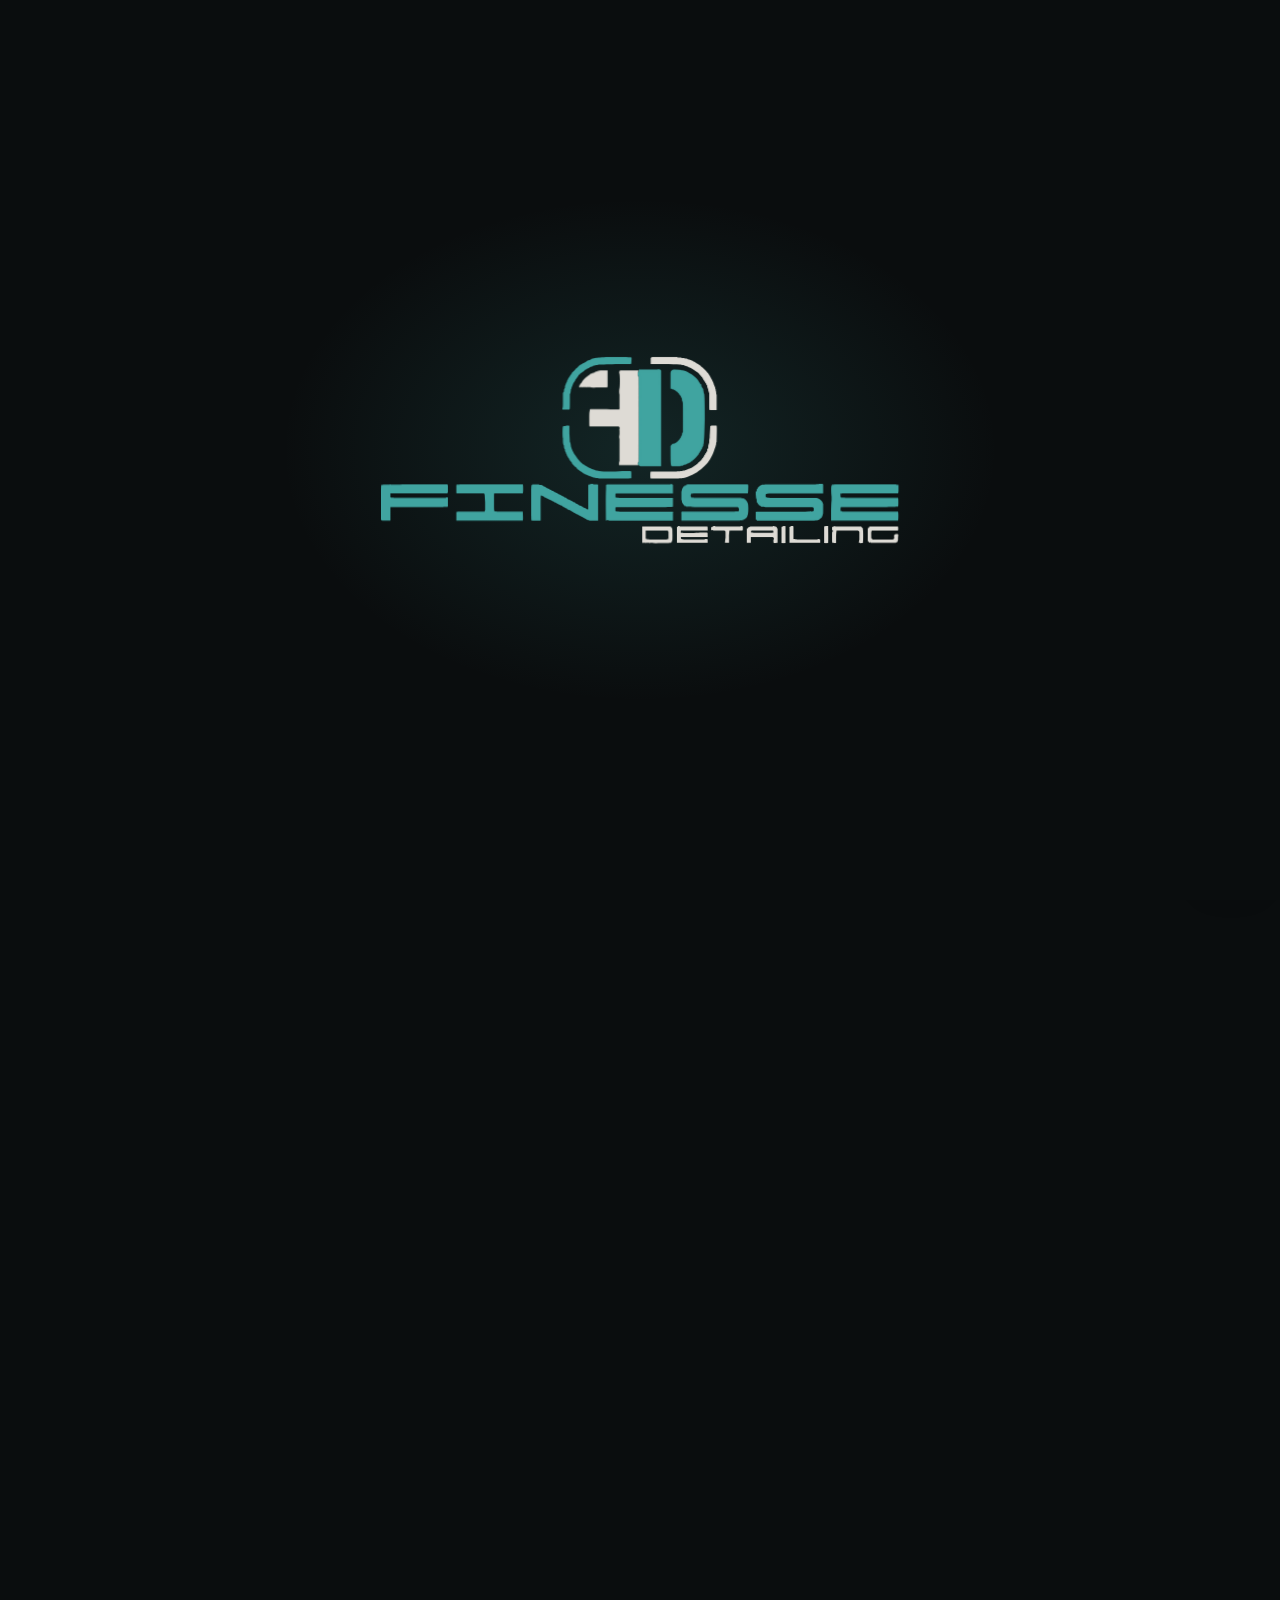
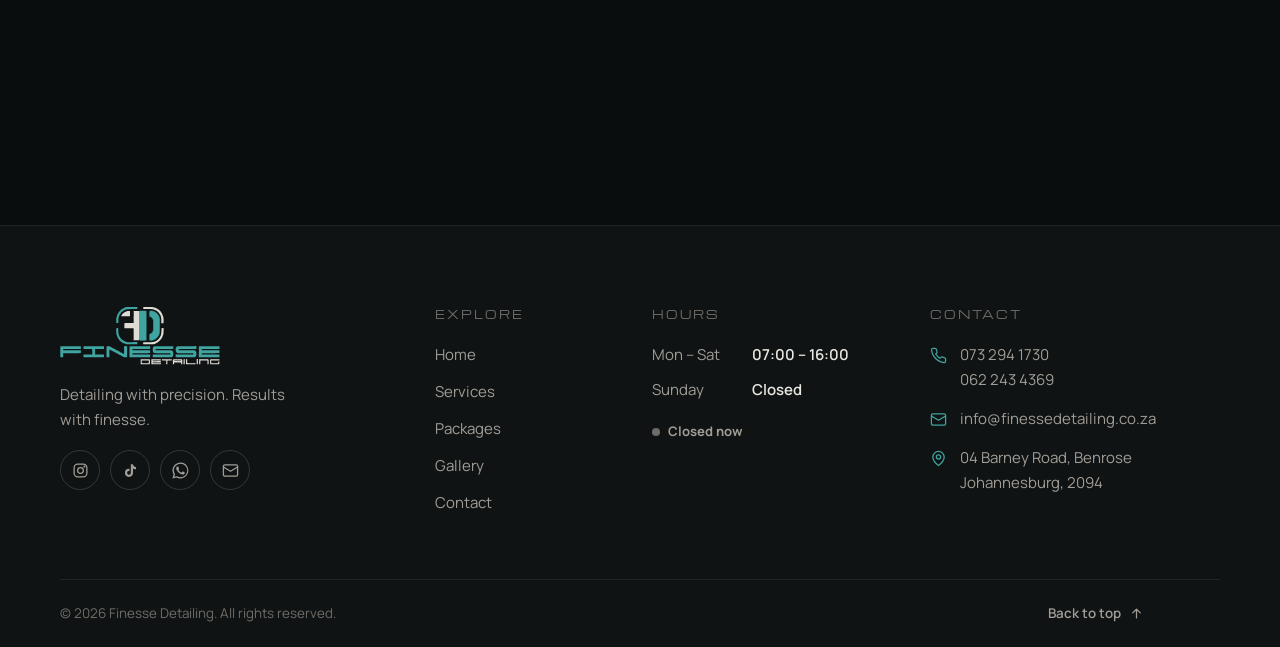
<file: packages/index.html>
<!DOCTYPE html>
<html lang="en-ZA">
<head>
  <meta charset="UTF-8">
  <meta name="viewport" content="width=device-width, initial-scale=1">
  <title>Detailing Packages | Paint Correction & Ceramic Coating | Finesse Detailing</title>
  <meta name="description" content="Four detailing packages, from a 2-day Basic Enhancement to the Ultimate Reserve with CarPro Finest Reserve ceramic coating.">
  <link rel="canonical" href="https://www.finessedetailing.co.za/packages/">
  <meta property="og:title" content="Detailing Packages | Finesse Detailing">
  <meta property="og:description" content="Paint correction and ceramic coating packages in Johannesburg.">
  <meta name="theme-color" content="#0a0d0e">
  <meta property="og:type" content="website">
  <meta property="og:image" content="https://www.finessedetailing.co.za/assets/img/gallery/g08.jpg">

  <link rel="icon" type="image/png" sizes="32x32" href="../assets/brand/favicon-32.png">
  <link rel="apple-touch-icon" href="../assets/brand/apple-touch-icon.png">

  <link rel="preconnect" href="https://fonts.googleapis.com">
  <link rel="preconnect" href="https://fonts.gstatic.com" crossorigin>
  <link href="https://fonts.googleapis.com/css2?family=Manrope:wght@400;500;600;700;800&family=Michroma&display=swap" rel="stylesheet">
  <script>try{if(!sessionStorage.getItem("fd-intro")&&!matchMedia("(prefers-reduced-motion: reduce)").matches)document.documentElement.classList.add("fd-intro")}catch(e){}</script>
  <link rel="stylesheet" href="../css/style.css">
</head>
<body>
  <svg width="0" height="0" style="position:absolute" aria-hidden="true">
    <symbol id="i-wa" viewBox="0 0 24 24"><path fill="currentColor" d="M17.47 14.38c-.3-.15-1.76-.87-2.03-.97-.27-.1-.47-.15-.67.15-.2.3-.77.97-.94 1.17-.17.2-.35.22-.65.07-.3-.15-1.26-.46-2.4-1.48-.89-.79-1.49-1.77-1.66-2.07-.17-.3-.02-.46.13-.61.13-.13.3-.35.45-.52.15-.17.2-.3.3-.5.1-.2.05-.37-.03-.52-.07-.15-.67-1.61-.92-2.21-.24-.58-.49-.5-.67-.51h-.57c-.2 0-.52.07-.79.37-.27.3-1.04 1.02-1.04 2.48 0 1.46 1.07 2.88 1.21 3.07.15.2 2.1 3.2 5.08 4.49.71.31 1.26.49 1.69.63.71.23 1.36.2 1.87.12.57-.09 1.76-.72 2.01-1.41.25-.69.25-1.29.17-1.41-.07-.12-.27-.2-.57-.35zM12.05 21.5h-.01a9.43 9.43 0 0 1-4.8-1.32l-.35-.2-3.57.93.95-3.48-.22-.36a9.4 9.4 0 0 1-1.44-5.02c0-5.2 4.24-9.44 9.45-9.44a9.38 9.38 0 0 1 6.68 2.77 9.38 9.38 0 0 1 2.76 6.68c0 5.21-4.24 9.44-9.45 9.44zm8.04-17.48A11.3 11.3 0 0 0 12.05.7C5.78.7.68 5.8.68 12.06c0 2 .52 3.96 1.52 5.68L.58 23.3l5.7-1.5a11.3 11.3 0 0 0 5.43 1.38h.01c6.26 0 11.36-5.1 11.37-11.36a11.3 11.3 0 0 0-3.32-8.04z"/></symbol>
    <symbol id="i-ig" viewBox="0 0 24 24"><g fill="none" stroke="currentColor" stroke-width="1.8"><rect x="3" y="3" width="18" height="18" rx="5"/><circle cx="12" cy="12" r="4"/><circle cx="17.5" cy="6.5" r=".6" fill="currentColor"/></g></symbol>
    <symbol id="i-tt" viewBox="0 0 24 24"><path fill="currentColor" d="M16.6 5.82A4.28 4.28 0 0 1 15.54 3h-3.09v12.4a2.59 2.59 0 0 1-2.59 2.5 2.6 2.6 0 0 1-2.6-2.6 2.6 2.6 0 0 1 3.37-2.48V9.66a5.73 5.73 0 0 0-.77-.05 5.69 5.69 0 0 0-5.69 5.69A5.69 5.69 0 0 0 9.86 21a5.69 5.69 0 0 0 5.69-5.69V9.01a7.35 7.35 0 0 0 4.3 1.38V7.3s-1.88.09-3.25-1.48z"/></symbol>
    <symbol id="i-phone" viewBox="0 0 24 24"><path fill="none" stroke="currentColor" stroke-width="1.8" stroke-linecap="round" stroke-linejoin="round" d="M22 16.92v3a2 2 0 0 1-2.18 2 19.8 19.8 0 0 1-8.63-3.07 19.5 19.5 0 0 1-6-6A19.8 19.8 0 0 1 2.12 4.18 2 2 0 0 1 4.11 2h3a2 2 0 0 1 2 1.72c.13.96.36 1.9.7 2.81a2 2 0 0 1-.45 2.11L8.09 9.91a16 16 0 0 0 6 6l1.27-1.27a2 2 0 0 1 2.11-.45c.91.34 1.85.57 2.81.7A2 2 0 0 1 22 16.92z"/></symbol>
    <symbol id="i-mail" viewBox="0 0 24 24"><g fill="none" stroke="currentColor" stroke-width="1.8" stroke-linecap="round" stroke-linejoin="round"><rect x="2" y="4" width="20" height="16" rx="2"/><path d="m22 7-10 6L2 7"/></g></symbol>
    <symbol id="i-pin" viewBox="0 0 24 24"><g fill="none" stroke="currentColor" stroke-width="1.8" stroke-linecap="round" stroke-linejoin="round"><path d="M20 10c0 6-8 12-8 12s-8-6-8-12a8 8 0 0 1 16 0z"/><circle cx="12" cy="10" r="3"/></g></symbol>
    <symbol id="i-clock" viewBox="0 0 24 24"><g fill="none" stroke="currentColor" stroke-width="1.8" stroke-linecap="round"><circle cx="12" cy="12" r="9"/><path d="M12 7v5l3 2"/></g></symbol>
    <symbol id="i-arrow" viewBox="0 0 24 24"><path fill="none" stroke="currentColor" stroke-width="2" stroke-linecap="round" stroke-linejoin="round" d="M5 12h14M13 6l6 6-6 6"/></symbol>
    <symbol id="i-check" viewBox="0 0 24 24"><path fill="none" stroke="currentColor" stroke-width="2" stroke-linecap="round" stroke-linejoin="round" d="M20 6 9 17l-5-5"/></symbol>
    <symbol id="i-play" viewBox="0 0 24 24"><path fill="currentColor" d="M6 4l15 8-15 8z"/></symbol>
    <symbol id="i-close" viewBox="0 0 24 24"><path fill="none" stroke="currentColor" stroke-width="2" stroke-linecap="round" d="M6 6l12 12M18 6 6 18"/></symbol>
    <symbol id="i-sun" viewBox="0 0 120 120"><g fill="none" stroke="currentColor" stroke-width="2"><circle cx="60" cy="60" r="22"/><path d="M60 14v12M60 94v12M14 60h12M94 60h12M27.5 27.5l8.5 8.5M84 84l8.5 8.5M27.5 92.5l8.5-8.5M84 36l8.5-8.5" stroke-linecap="round"/></g></symbol>
  </svg>

  <a class="skip-link" href="#main">Skip to content</a>

  <header class="site-header">
    <div class="container header-inner">
      <a class="brand" href="../" aria-label="Finesse Detailing home">
        <svg class="fd-logo" viewBox="0 4 1049 386" fill-rule="evenodd" role="img" aria-label="Finesse Detailing"><defs><linearGradient id="fd-shine-grad" x1="0" x2="1" y1="0" y2="0"><stop offset="0" stop-color="#fff" stop-opacity="0"/><stop offset=".5" stop-color="#fff" stop-opacity=".75"/><stop offset="1" stop-color="#fff" stop-opacity="0"/></linearGradient><mask id="fd-shine-mask" maskUnits="userSpaceOnUse" x="0" y="0" width="1049" height="400"><use href="#fd-art" style="--fd-teal:#fff;--fd-grey:#fff"/></mask></defs><g id="fd-art"><g class="fd-mark"><g class="fd-bl fd-t"><path d="M 445 11 C 444 11, 443 11, 442 11 C 439 11, 428 13, 426 14 C 426 15, 424 15, 423 16 C 421 16, 419 17, 417 18 C 416 19, 415 20, 414 20 C 414 20, 413 21, 412 21 C 412 22, 411 22, 411 22 C 410 22, 410 22, 410 22 C 409 23, 407 24, 406 24 C 406 24, 406 24, 406 25 C 405 25, 405 25, 405 25 C 404 25, 400 29, 398 31 C 395 34, 394 34, 394 34 C 394 34, 394 34, 394 35 C 394 35, 393 35, 393 36 C 392 36, 392 37, 392 37 C 392 37, 391 38, 391 38 C 390 38, 390 39, 390 39 C 390 39, 389 40, 389 40 C 388 41, 387 42, 387 42 C 387 42, 387 43, 387 43 C 386 44, 386 44, 386 44 C 385 45, 385 46, 385 46 C 384 47, 384 47, 383 48 C 383 49, 383 49, 382 50 C 382 50, 381 50, 381 51 C 381 52, 381 52, 380 53 C 380 53, 379 54, 379 55 C 379 55, 379 56, 378 56 C 378 57, 377 58, 377 59 C 377 60, 377 61, 376 61 C 376 62, 375 63, 375 63 C 375 64, 375 65, 374 66 C 374 67, 373 68, 373 69 C 373 71, 373 72, 373 72 C 372 73, 372 74, 372 74 C 371 75, 371 76, 371 77 C 371 79, 371 80, 370 81 L 369 82 369 97 C 369 109, 369 112, 368 113 C 368 114, 368 115, 368 116 C 368 116, 381 116, 382 116 C 383 115, 383 114, 383 98 C 383 91, 383 86, 383 85 C 384 84, 385 78, 385 76 C 385 75, 385 75, 385 75 C 385 75, 386 74, 386 74 C 386 72, 387 70, 388 68 C 388 67, 389 66, 389 66 C 389 65, 389 65, 389 64 C 390 64, 390 64, 390 63 C 390 63, 391 61, 392 60 C 393 59, 394 57, 394 56 C 395 55, 395 54, 396 54 C 396 53, 397 52, 398 51 C 398 50, 399 49, 400 49 C 400 48, 401 47, 400 47 C 400 47, 400 46, 401 46 C 402 46, 402 46, 403 45 C 403 45, 403 44, 404 44 C 404 44, 404 44, 404 43 C 404 43, 405 43, 405 43 C 405 43, 406 42, 409 40 C 410 39, 413 37, 413 36 C 414 36, 414 36, 414 35 C 414 35, 415 35, 415 35 C 416 35, 417 34, 418 33 C 418 33, 419 33, 419 33 C 420 32, 421 32, 422 32 C 422 31, 424 30, 424 30 C 425 30, 426 29, 426 29 C 426 29, 426 29, 427 29 C 428 29, 430 28, 431 27 C 432 27, 432 27, 433 27 C 433 27, 435 26, 437 26 C 439 26, 441 25, 442 25 C 443 25, 457 25, 475 24 C 492 24, 506 24, 506 24 C 507 24, 507 23, 506 23 C 506 23, 507 22, 507 22 C 507 21, 508 11, 507 11 C 506 10, 447 10, 445 11"/><path d="M 373 149 C 372 149, 371 149, 370 149 C 370 149, 369 150, 369 150 C 368 152, 368 171, 369 174 C 369 174, 369 177, 369 180 C 369 185, 370 186, 370 187 C 371 188, 371 189, 371 191 C 371 194, 372 194, 372 195 C 373 196, 373 196, 373 198 C 373 200, 374 200, 374 201 C 375 202, 375 203, 375 204 C 376 205, 376 206, 376 206 C 377 207, 377 208, 377 208 C 377 209, 378 210, 378 210 C 379 211, 379 212, 379 212 C 380 213, 380 214, 381 214 C 381 215, 381 215, 381 216 C 381 216, 382 217, 382 217 C 383 218, 383 218, 383 219 C 384 220, 384 220, 384 220 C 385 221, 385 221, 386 222 C 386 222, 386 223, 387 223 C 387 224, 387 224, 387 224 C 387 225, 389 227, 391 229 C 391 229, 392 230, 393 231 C 394 232, 395 232, 395 232 C 395 232, 396 233, 396 233 C 396 234, 396 234, 396 234 C 397 234, 397 235, 398 236 C 399 237, 401 238, 401 238 C 402 238, 402 239, 403 240 C 404 240, 405 241, 405 241 C 406 241, 406 242, 407 242 C 408 243, 408 243, 411 245 C 413 246, 415 247, 415 247 C 415 247, 416 247, 416 247 C 417 248, 418 248, 418 248 C 419 249, 421 249, 421 249 C 421 250, 422 250, 422 250 C 423 250, 425 251, 426 251 C 427 252, 435 254, 436 254 C 437 254, 440 254, 442 255 C 445 255, 451 255, 476 255 C 504 255, 506 255, 507 254 C 507 253, 507 245, 507 243 L 506 240 495 240 C 488 240, 476 241, 469 241 C 459 241, 453 241, 451 241 C 444 240, 440 240, 438 239 C 437 239, 436 239, 436 239 C 435 239, 434 238, 434 238 C 431 237, 430 237, 428 236 C 427 236, 426 236, 426 235 C 423 234, 417 231, 414 229 C 413 228, 411 227, 411 227 C 411 227, 410 227, 409 226 C 408 225, 407 224, 407 224 C 406 223, 398 215, 396 211 C 395 210, 394 208, 394 208 C 392 207, 387 196, 386 193 C 386 192, 385 190, 385 190 C 385 190, 385 189, 385 189 C 385 188, 384 182, 383 181 C 383 181, 383 178, 382 165 C 382 156, 382 150, 382 149 L 381 148 378 148 C 376 148, 373 149, 373 149"/></g><g class="fd-br fd-g"><path d="M 547 11 L 546 12 546 17 C 546 23, 546 23, 546 24 C 547 24, 553 24, 575 24 C 602 25, 608 25, 609 26 C 610 26, 610 26, 611 26 C 612 26, 612 26, 617 28 C 620 29, 621 29, 624 31 C 625 31, 627 32, 627 32 C 627 32, 634 36, 635 37 C 638 39, 641 41, 642 42 C 642 43, 643 43, 643 43 C 643 43, 643 44, 644 44 C 644 45, 645 46, 646 47 C 647 48, 648 49, 648 49 C 648 50, 648 50, 649 50 C 649 50, 650 51, 650 51 C 650 52, 651 53, 651 53 C 652 55, 653 57, 654 58 C 654 58, 655 59, 655 60 C 656 60, 656 61, 656 61 C 656 61, 656 62, 657 63 C 658 63, 658 64, 658 64 C 658 65, 658 66, 659 66 C 660 67, 660 68, 660 69 C 660 71, 661 72, 661 73 C 662 74, 662 75, 662 77 C 663 79, 663 80, 663 81 L 664 82 664 99 C 664 116, 664 116, 665 117 C 665 117, 668 117, 672 117 L 679 117 679 103 C 679 92, 679 89, 679 86 C 678 85, 678 82, 678 80 C 677 78, 677 75, 677 75 C 676 74, 676 72, 676 71 C 675 70, 675 68, 674 67 C 674 66, 673 65, 673 64 C 673 63, 672 61, 671 59 C 670 57, 669 55, 669 55 C 669 54, 669 54, 668 54 C 668 53, 668 53, 667 52 C 667 51, 667 50, 666 50 C 666 49, 665 48, 665 48 C 665 47, 664 46, 663 45 C 663 44, 662 43, 661 42 C 660 40, 650 30, 648 29 C 648 29, 647 28, 646 27 C 645 26, 644 26, 643 25 C 641 24, 638 22, 638 22 C 638 22, 637 22, 637 21 C 636 21, 635 20, 635 20 C 635 20, 630 18, 630 17 C 629 17, 628 17, 627 16 C 626 16, 624 15, 623 15 C 620 14, 619 13, 617 13 C 616 13, 614 13, 614 12 C 613 12, 612 12, 612 12 C 611 12, 610 12, 609 12 C 608 11, 606 11, 604 11 C 602 11, 600 11, 599 10 C 597 10, 587 10, 572 10 L 549 10 547 11"/><path d="M 667 149 C 666 149, 666 150, 666 151 C 666 155, 665 168, 665 171 C 665 173, 664 177, 664 179 C 664 184, 664 184, 663 185 C 663 187, 662 188, 662 190 C 662 194, 662 194, 661 195 C 660 195, 660 196, 660 198 C 660 199, 660 200, 659 201 C 658 201, 658 202, 658 202 C 658 203, 658 204, 657 204 C 656 204, 656 205, 656 206 C 656 206, 656 207, 655 207 C 654 207, 654 208, 654 209 C 654 210, 653 210, 653 211 C 652 211, 652 212, 652 212 C 652 213, 651 214, 651 214 C 651 214, 650 214, 650 215 C 650 215, 649 217, 648 218 C 647 219, 646 220, 646 220 C 646 220, 641 224, 640 226 C 639 226, 638 227, 638 227 C 637 228, 637 228, 637 228 C 636 228, 636 229, 635 229 C 633 231, 628 234, 627 234 C 627 234, 625 235, 624 235 C 622 236, 619 237, 617 238 C 616 238, 615 238, 615 239 C 614 239, 613 239, 613 239 C 612 239, 611 239, 611 239 C 611 240, 609 240, 606 240 C 602 241, 598 241, 574 241 C 551 241, 546 241, 546 241 C 545 242, 545 254, 546 255 C 546 255, 553 255, 574 255 C 603 255, 603 255, 612 254 C 623 252, 637 245, 648 236 C 657 228, 665 220, 670 208 C 672 204, 674 199, 675 195 C 677 191, 677 189, 678 186 C 678 185, 678 182, 679 181 C 679 177, 680 150, 679 149 C 679 148, 679 148, 673 148 C 668 148, 667 148, 667 149"/></g><g class="fd-f fd-g"><path d="M 449 37 C 443 37, 441 38, 434 40 C 433 41, 431 42, 429 42 C 428 43, 427 43, 427 43 C 426 43, 423 45, 421 47 C 420 47, 419 48, 418 49 C 418 49, 417 50, 416 50 C 416 51, 414 52, 413 53 C 412 54, 411 55, 411 55 C 409 57, 408 58, 408 59 C 408 59, 408 60, 407 60 C 407 61, 406 61, 406 62 C 406 62, 406 63, 405 63 C 404 63, 404 64, 404 64 C 404 65, 404 66, 403 66 C 402 66, 402 67, 402 67 C 402 68, 402 69, 402 69 C 401 70, 401 71, 402 71 C 404 72, 458 72, 459 71 C 459 71, 459 70, 459 54 C 459 45, 459 38, 459 37 C 459 37, 455 37, 449 37"/><path d="M 485 37 C 485 37, 484 38, 483 38 C 482 40, 482 41, 483 44 C 484 49, 484 70, 483 73 C 482 76, 482 83, 483 86 C 483 88, 483 91, 483 110 C 483 110, 483 112, 483 113 C 484 114, 484 114, 482 115 C 481 116, 480 116, 457 115 C 444 115, 431 115, 429 115 C 423 115, 423 115, 423 118 C 422 120, 422 127, 422 135 C 422 148, 422 150, 423 150 C 423 150, 436 150, 452 150 L 481 150 482 151 C 484 152, 484 154, 483 155 C 482 156, 482 156, 483 157 C 483 158, 483 158, 483 166 C 482 171, 482 172, 483 175 C 483 177, 483 178, 483 191 C 483 199, 483 207, 483 209 C 483 211, 483 214, 483 216 C 483 218, 483 219, 483 220 C 483 220, 482 222, 482 224 L 482 228 484 228 C 486 228, 522 228, 522 228 C 522 228, 522 228, 522 228 C 520 227, 520 222, 522 222 C 522 222, 522 222, 522 136 C 522 50, 522 49, 522 49 C 521 49, 521 49, 521 44 C 521 39, 521 38, 522 38 C 522 38, 522 38, 522 38 C 522 37, 522 37, 504 37 C 494 37, 485 37, 485 37"/></g><g class="fd-d fd-t"><path d="M 540 37 C 532 37, 524 37, 524 37 C 524 38, 524 38, 524 39 C 524 39, 524 40, 523 40 C 522 40, 522 40, 522 44 C 522 47, 522 48, 523 48 C 524 48, 524 48, 524 136 C 524 223, 524 224, 523 224 C 523 224, 522 224, 522 225 C 522 225, 522 226, 523 226 C 523 226, 524 227, 524 227 C 524 228, 524 228, 525 228 C 525 228, 534 228, 545 228 C 561 228, 564 228, 565 228 C 565 227, 565 226, 565 133 C 565 46, 565 38, 565 38 C 564 37, 560 36, 560 37 C 559 37, 559 37, 558 37 C 557 37, 556 37, 556 37 C 556 37, 549 37, 540 37"/><path d="M 593 37 C 591 37, 590 38, 590 38 C 589 39, 588 39, 588 42 C 588 49, 588 71, 588 72 C 589 72, 589 72, 590 73 C 591 73, 592 73, 592 73 C 592 74, 593 74, 593 74 C 593 74, 594 74, 594 74 C 594 75, 594 75, 595 75 C 595 75, 596 75, 596 75 C 596 75, 596 76, 597 76 C 598 77, 599 78, 600 78 C 600 78, 601 79, 601 79 C 601 79, 601 79, 601 79 C 601 79, 602 80, 602 80 C 603 80, 603 81, 603 81 C 603 81, 604 82, 604 82 C 604 82, 604 82, 605 83 C 605 83, 605 84, 606 85 C 607 86, 609 88, 609 90 C 609 90, 609 91, 610 91 C 610 92, 611 93, 611 94 C 611 95, 611 95, 611 96 C 612 96, 612 96, 612 97 C 612 98, 612 99, 612 99 C 613 99, 613 104, 613 131 L 613 161 612 163 C 611 164, 611 165, 611 167 C 611 168, 610 169, 610 170 C 609 170, 609 171, 609 171 C 609 172, 608 174, 608 174 C 608 174, 607 174, 607 175 C 607 175, 606 176, 605 178 C 604 179, 602 181, 602 181 C 600 183, 597 185, 595 186 C 594 186, 592 187, 592 187 C 592 187, 591 187, 591 187 C 591 187, 590 188, 589 189 L 588 190 588 209 C 588 226, 588 227, 589 228 C 589 228, 603 228, 605 228 C 606 227, 608 227, 610 227 C 611 226, 613 226, 613 225 C 614 225, 615 225, 615 225 C 617 224, 619 224, 621 222 C 621 222, 622 222, 622 222 C 622 222, 623 221, 624 221 C 624 221, 625 220, 626 219 C 626 219, 627 218, 628 218 C 628 218, 628 217, 628 217 C 628 217, 629 217, 629 217 C 631 216, 641 206, 641 205 C 641 205, 641 204, 641 204 C 641 204, 644 201, 644 200 C 644 199, 645 198, 645 198 C 645 198, 646 197, 646 196 C 647 195, 647 194, 648 193 C 648 192, 648 191, 649 190 C 649 190, 649 188, 650 188 C 650 186, 651 184, 651 183 C 651 182, 651 181, 651 181 C 652 179, 652 176, 653 136 C 653 97, 653 89, 652 85 C 651 84, 651 83, 651 82 C 651 80, 650 78, 650 76 C 649 76, 649 75, 649 74 C 648 73, 646 68, 646 67 C 645 67, 645 66, 644 65 C 644 64, 643 63, 643 63 C 643 63, 643 63, 643 63 C 643 62, 642 61, 641 60 C 641 59, 640 59, 640 58 C 636 53, 636 53, 633 51 C 632 50, 631 49, 631 49 C 631 49, 631 49, 631 49 C 631 49, 626 45, 625 45 C 625 45, 625 45, 624 45 C 624 45, 624 44, 623 44 C 622 43, 621 43, 621 43 C 620 42, 619 42, 618 41 C 617 41, 617 41, 616 40 C 616 40, 616 40, 615 40 C 615 40, 614 40, 612 39 C 611 38, 609 38, 607 38 C 604 37, 596 37, 593 37"/></g></g><g class="fd-word fd-t"><path style="--i:0" d="M 4 268 C 4 268, 3 268, 3 268 C 2 268, 2 276, 2 303 L 2 338 3 339 C 4 340, 4 340, 12 340 C 18 340, 20 340, 21 340 C 21 339, 21 333, 21 326 C 21 317, 21 314, 21 313 C 22 313, 30 313, 79 313 C 121 313, 136 313, 137 312 C 137 312, 137 295, 137 294 C 137 293, 135 293, 132 294 C 130 294, 105 294, 76 294 C 27 294, 23 294, 22 293 L 21 293 21 289 C 21 287, 21 286, 21 285 C 22 285, 47 285, 78 285 C 109 285, 135 285, 135 285 C 136 284, 137 284, 137 284 C 137 282, 137 271, 137 270 C 137 270, 137 269, 137 269 C 137 268, 136 268, 136 267 C 134 267, 5 267, 4 268"/><path style="--i:1" d="M 219 267 C 168 267, 155 267, 154 268 C 154 268, 154 268, 154 275 C 154 279, 154 282, 154 283 C 153 285, 151 285, 182 285 L 210 285 210 286 L 211 287 212 303 C 212 311, 212 318, 212 319 C 212 319, 211 321, 211 322 C 210 322, 199 322, 186 322 C 159 322, 155 322, 154 323 C 154 324, 154 339, 154 340 C 155 340, 288 340, 288 340 C 289 338, 288 323, 288 322 C 288 322, 281 322, 261 322 C 234 322, 232 322, 231 321 C 230 320, 230 316, 230 303 L 230 286 231 285 C 232 285, 238 285, 260 285 C 281 285, 288 285, 288 285 C 289 284, 289 268, 288 267 C 288 267, 282 267, 219 267"/><path style="--i:2" d="M 424 267 C 424 267, 423 267, 422 267 C 421 267, 420 268, 420 269 C 420 270, 420 281, 420 293 C 420 313, 420 316, 420 317 C 420 318, 419 318, 419 317 C 418 317, 418 317, 417 317 C 417 317, 417 317, 417 317 C 416 316, 413 314, 411 314 C 410 313, 410 313, 409 313 C 409 312, 408 312, 408 312 C 407 311, 406 311, 406 311 C 405 310, 404 310, 403 310 C 402 309, 401 309, 401 309 C 401 308, 400 308, 396 306 C 395 305, 394 305, 394 305 C 394 304, 392 303, 391 303 C 391 303, 390 303, 390 303 C 390 303, 390 302, 389 302 C 388 301, 383 299, 382 298 C 381 298, 379 297, 377 295 C 375 294, 374 293, 373 293 C 373 293, 373 293, 372 293 C 372 292, 369 291, 364 288 C 362 287, 361 287, 361 287 C 361 286, 354 283, 354 283 C 354 283, 353 283, 353 283 C 353 283, 353 282, 352 282 C 351 281, 349 280, 348 280 C 346 279, 345 278, 344 278 C 343 277, 342 277, 342 277 C 342 277, 341 276, 340 276 C 340 275, 339 275, 338 275 C 336 274, 332 271, 331 271 C 331 271, 330 271, 330 271 C 330 271, 330 270, 329 270 C 329 270, 328 269, 328 269 C 326 268, 325 268, 323 268 C 322 268, 320 267, 320 267 C 319 267, 311 267, 309 267 C 305 268, 305 263, 305 304 C 305 334, 305 339, 306 340 C 306 340, 321 340, 323 340 C 324 340, 324 339, 324 339 C 324 338, 324 328, 324 315 C 324 292, 324 289, 325 289 C 325 289, 326 289, 327 290 C 328 290, 329 291, 329 291 C 329 291, 330 291, 330 291 C 330 291, 331 292, 332 293 C 333 293, 335 294, 337 295 C 339 296, 341 297, 342 298 C 344 299, 345 299, 345 299 C 345 300, 346 300, 347 300 C 348 301, 349 301, 349 302 C 350 302, 350 302, 351 302 C 351 302, 352 303, 352 303 C 352 304, 354 304, 355 304 C 355 304, 356 305, 356 305 C 357 306, 358 306, 358 306 C 359 307, 360 307, 360 307 C 361 308, 361 308, 362 308 C 363 309, 364 309, 364 309 C 365 310, 366 310, 367 310 C 368 310, 368 311, 368 311 C 368 312, 369 312, 369 312 C 369 312, 370 312, 370 312 C 370 313, 370 313, 371 313 C 371 313, 371 313, 372 313 C 372 314, 374 315, 375 315 C 375 315, 376 315, 376 315 C 376 315, 377 316, 377 317 C 378 317, 380 318, 380 318 C 381 319, 382 319, 383 319 C 384 318, 384 318, 384 319 C 383 320, 384 320, 385 320 C 385 321, 386 321, 387 321 C 387 322, 388 322, 388 322 C 389 323, 390 323, 391 324 C 392 324, 393 325, 393 325 C 394 325, 394 325, 394 325 C 394 326, 396 327, 397 327 C 397 327, 398 327, 398 327 C 398 328, 399 328, 399 328 C 399 328, 400 328, 400 328 C 400 329, 401 329, 403 330 C 404 331, 405 331, 405 331 C 406 332, 407 332, 407 332 C 408 333, 409 333, 409 333 C 410 334, 412 335, 414 336 C 416 337, 416 337, 417 338 C 418 338, 419 338, 419 339 C 420 339, 421 339, 421 339 C 421 340, 422 340, 431 340 L 440 340 440 304 C 440 280, 440 268, 440 268 C 440 267, 438 267, 436 267 C 434 267, 432 267, 431 267 C 429 266, 425 266, 424 267"/><path style="--i:3" d="M 584 267 C 582 267, 580 267, 580 267 C 580 267, 459 267, 458 267 C 456 268, 456 268, 456 271 C 456 271, 456 274, 456 277 C 455 292, 456 339, 456 339 C 456 340, 460 340, 523 340 C 560 340, 591 340, 591 340 C 591 340, 591 339, 591 338 C 591 332, 591 331, 591 329 C 591 327, 591 327, 591 326 C 591 326, 591 325, 591 324 C 592 323, 591 323, 591 322 C 590 322, 582 322, 534 322 C 481 322, 478 322, 476 321 L 475 321 475 318 C 475 316, 475 314, 475 314 L 476 313 532 313 C 564 313, 590 313, 590 312 L 591 312 591 303 L 591 294 535 294 C 479 294, 478 294, 477 293 L 475 293 475 290 C 475 286, 475 286, 476 285 C 476 285, 502 285, 533 285 C 583 285, 590 285, 591 285 C 591 284, 591 284, 591 276 L 591 268 590 267 C 589 267, 588 266, 588 266 C 588 266, 586 267, 584 267"/><path style="--i:4" d="M 620 267 C 620 268, 618 268, 618 268 C 617 269, 615 270, 614 270 C 613 271, 612 272, 612 272 C 611 272, 611 273, 611 273 C 611 274, 610 275, 610 275 C 609 276, 609 277, 609 278 C 609 279, 608 281, 608 282 C 608 284, 608 286, 608 288 C 608 294, 608 298, 608 299 C 609 299, 609 301, 609 302 C 609 303, 609 304, 610 305 C 610 305, 611 306, 611 306 C 611 306, 611 306, 611 307 C 611 307, 612 308, 612 308 C 613 308, 613 309, 613 309 C 613 310, 615 311, 616 311 C 617 311, 617 311, 617 311 C 617 311, 617 312, 618 312 C 618 312, 620 312, 620 312 C 621 313, 641 313, 671 313 C 698 313, 720 313, 721 313 C 723 313, 725 317, 724 320 C 723 322, 727 322, 665 322 L 609 322 608 323 C 608 324, 607 324, 608 325 C 608 326, 608 331, 608 338 L 608 340 669 340 C 730 340, 730 340, 731 339 C 734 338, 736 337, 736 337 C 736 337, 737 336, 737 336 C 738 336, 741 333, 741 331 C 741 331, 741 330, 741 330 C 742 330, 743 325, 743 315 C 743 308, 742 306, 742 305 C 742 305, 741 304, 741 304 C 741 304, 741 304, 741 303 C 741 301, 735 295, 733 295 C 733 295, 732 295, 731 295 C 730 294, 729 294, 681 294 C 632 294, 628 294, 628 293 C 628 293, 628 292, 627 292 C 627 291, 626 289, 627 288 C 627 287, 627 286, 628 286 C 630 285, 630 285, 686 285 C 729 285, 742 285, 742 285 C 743 284, 743 268, 743 268 C 743 268, 742 268, 741 267 C 737 267, 621 267, 620 267"/><path style="--i:5" d="M 886 266 C 884 267, 882 267, 826 267 C 785 267, 770 267, 770 268 C 768 268, 765 271, 765 271 C 764 271, 764 272, 764 272 C 763 272, 763 273, 762 274 C 762 274, 762 275, 761 276 C 761 276, 760 276, 760 278 C 760 279, 760 280, 759 281 C 758 282, 758 282, 758 285 C 758 289, 759 296, 759 296 C 760 296, 760 297, 760 297 C 759 298, 760 299, 760 299 C 760 300, 760 301, 760 302 C 760 303, 761 304, 761 304 C 762 305, 762 305, 762 306 C 762 306, 763 307, 763 307 C 763 307, 763 307, 763 307 C 763 307, 764 308, 764 308 C 764 308, 765 309, 765 309 C 765 309, 765 309, 765 309 C 765 310, 766 310, 767 310 C 767 310, 768 311, 768 311 C 769 313, 768 313, 822 313 L 873 313 874 314 C 875 315, 875 315, 875 317 C 875 320, 875 321, 873 321 C 872 322, 852 322, 816 322 C 763 322, 760 322, 759 322 L 758 323 758 331 C 758 338, 758 338, 759 338 C 760 338, 760 339, 760 339 L 760 340 820 340 C 881 340, 881 340, 883 339 C 886 338, 887 338, 889 335 C 890 335, 891 334, 891 333 C 891 333, 891 333, 891 333 C 892 333, 892 332, 892 331 C 893 330, 893 329, 893 328 C 894 327, 894 326, 894 317 L 894 307 893 304 C 891 299, 888 297, 884 295 L 881 294 831 294 C 784 294, 782 294, 781 293 C 779 293, 778 292, 778 290 C 778 287, 778 286, 780 286 C 781 285, 781 285, 837 285 C 879 285, 894 285, 894 285 C 894 284, 894 269, 894 268 C 894 267, 893 266, 893 266 C 892 266, 888 266, 886 266"/><path style="--i:6" d="M 975 267 C 918 267, 913 267, 912 268 C 912 268, 911 269, 911 269 C 911 270, 911 270, 911 270 C 910 270, 910 281, 911 292 C 911 295, 911 297, 911 300 C 910 304, 910 339, 910 340 C 911 340, 1045 340, 1045 340 C 1046 339, 1046 323, 1045 322 C 1045 322, 1038 322, 989 322 C 959 322, 933 322, 933 322 C 932 321, 931 321, 930 321 C 929 321, 929 321, 929 318 C 929 314, 929 313, 931 313 C 932 313, 958 313, 989 313 C 1034 313, 1045 312, 1045 312 C 1046 312, 1046 295, 1045 294 C 1045 294, 1020 294, 989 294 C 928 294, 930 294, 929 292 C 929 292, 929 291, 929 291 C 929 291, 929 291, 929 290 C 929 290, 929 289, 929 288 C 928 287, 928 286, 929 286 C 930 285, 931 285, 987 285 C 1028 285, 1045 285, 1045 285 C 1046 284, 1046 281, 1046 276 L 1046 268 1043 268 C 1042 268, 1041 267, 1040 267 C 1039 267, 1039 267, 1038 267 C 1038 267, 1010 267, 975 267"/></g><g class="fd-sub fd-g"><path style="--i:0" d="M 531 352 C 530 352, 529 352, 529 352 C 529 352, 529 384, 529 385 C 530 386, 583 386, 585 385 C 587 385, 589 383, 589 381 C 590 380, 590 380, 590 369 C 590 356, 590 355, 587 353 L 586 352 560 352 C 546 352, 534 352, 533 352 C 533 352, 532 352, 531 352 M 541 360 L 536 360 536 368 L 536 376 537 377 C 537 377, 538 377, 539 377 C 540 378, 544 378, 559 378 L 578 378 580 377 L 582 377 582 369 L 582 362 581 361 L 580 360 563 360 C 553 360, 543 360, 541 360"/><path style="--i:1" d="M 601 352 L 599 353 599 368 C 599 377, 599 385, 599 385 C 599 385, 607 385, 630 385 L 661 385 661 382 C 661 379, 661 378, 661 378 C 660 377, 657 377, 654 378 C 652 378, 649 378, 632 378 C 608 378, 607 378, 607 375 C 607 374, 607 373, 607 373 C 608 373, 616 373, 634 373 C 649 373, 661 373, 661 373 C 661 372, 661 371, 661 369 C 661 364, 661 364, 658 364 C 657 364, 645 364, 633 365 C 610 365, 609 365, 607 364 C 606 363, 606 363, 607 362 L 607 360 634 360 L 661 360 661 356 C 661 351, 661 352, 656 352 C 647 352, 607 352, 605 352 C 603 351, 602 351, 601 352"/><path style="--i:2" d="M 672 352 C 669 353, 668 353, 668 356 C 668 359, 668 359, 669 359 C 670 360, 673 360, 682 360 L 695 360 696 361 C 697 362, 697 362, 697 364 C 697 365, 697 369, 697 374 C 696 380, 696 382, 696 383 C 695 385, 695 385, 700 385 L 704 385 704 373 C 704 366, 705 360, 705 360 C 705 360, 711 360, 718 360 C 726 360, 731 360, 731 360 C 732 359, 732 359, 732 356 L 732 352 731 352 C 730 351, 729 351, 727 352 C 724 352, 682 352, 677 352 C 674 351, 673 351, 672 352"/><path style="--i:3" d="M 792 352 C 791 352, 781 352, 769 352 L 747 352 745 353 C 743 354, 742 354, 741 356 L 740 357 740 371 C 740 381, 740 385, 740 385 C 741 385, 742 385, 744 385 L 748 385 748 379 C 748 376, 748 373, 748 373 C 749 373, 792 373, 793 373 C 793 373, 793 374, 794 375 C 795 376, 795 377, 794 378 C 793 378, 794 385, 794 385 C 795 386, 802 385, 802 385 C 802 385, 802 381, 802 371 L 802 357 801 355 C 800 353, 799 352, 796 352 C 794 351, 794 351, 792 352 M 749 361 C 747 363, 748 364, 751 364 C 753 365, 792 365, 793 364 C 794 364, 794 363, 793 361 L 793 360 771 360 L 749 360 749 361"/><path style="--i:4" d="M 812 352 C 812 352, 811 352, 811 353 L 810 353 810 357 C 810 362, 810 368, 810 377 C 810 382, 810 385, 810 385 C 810 386, 818 386, 818 385 C 818 384, 818 353, 818 352 C 817 351, 814 351, 812 352"/><path style="--i:5" d="M 828 352 C 826 353, 825 354, 826 355 C 826 356, 826 363, 826 370 L 826 385 827 385 C 827 385, 839 385, 858 385 L 888 385 888 382 C 888 378, 889 378, 885 377 C 884 377, 883 377, 882 378 C 880 378, 877 378, 859 378 C 839 378, 839 378, 837 377 L 834 377 834 365 C 834 353, 834 352, 834 352 C 833 351, 830 351, 828 352"/><path style="--i:6" d="M 896 352 L 896 352 896 368 C 896 377, 896 385, 896 385 C 896 386, 904 386, 904 385 C 905 384, 904 352, 904 351 C 903 351, 897 351, 896 352"/><path style="--i:7" d="M 915 352 C 912 353, 912 353, 912 356 C 912 358, 912 359, 913 360 C 914 361, 914 361, 913 362 C 912 363, 912 364, 912 374 C 912 382, 912 384, 913 385 C 913 385, 919 386, 920 385 C 920 385, 920 383, 920 373 C 920 366, 921 361, 921 360 C 921 360, 925 360, 943 360 L 964 360 966 361 L 967 363 967 367 C 967 370, 967 374, 967 378 C 966 381, 966 385, 966 385 C 966 386, 974 386, 974 385 C 975 384, 975 359, 974 357 C 974 355, 974 355, 972 354 C 971 352, 971 352, 969 352 C 968 352, 957 352, 945 352 C 932 352, 921 352, 919 352 C 918 351, 916 352, 915 352"/><path style="--i:8" d="M 987 353 C 987 353, 985 354, 985 355 L 984 356 984 368 C 984 375, 984 381, 984 381 C 984 382, 985 382, 985 382 C 985 382, 986 383, 986 383 C 986 385, 985 385, 1014 385 L 1040 385 1042 384 C 1043 384, 1044 383, 1044 382 C 1045 380, 1045 380, 1045 374 C 1046 367, 1046 367, 1042 367 C 1040 367, 1038 368, 1037 369 C 1037 369, 1037 370, 1037 372 C 1038 376, 1037 376, 1036 377 L 1034 378 1014 378 L 994 378 993 377 C 991 376, 991 376, 991 369 C 991 362, 991 361, 992 361 L 992 360 1019 360 L 1045 360 1045 359 C 1046 358, 1045 353, 1045 352 C 1045 352, 1038 352, 1017 352 C 989 352, 989 352, 987 353"/></g></g><g class="fd-shine-wrap" mask="url(#fd-shine-mask)" aria-hidden="true"><rect class="fd-shine" x="-320" y="0" width="220" height="400" fill="url(#fd-shine-grad)"/></g></svg>
      </a>
      <nav class="nav" id="site-nav" aria-label="Main">
        <ul class="nav-links">
          <li><a href="../">Home</a></li>
          <li><a href="../services/">Services</a></li>
          <li><a href="../packages/" aria-current="page">Packages</a></li>
          <li><a href="../gallery/">Gallery</a></li>
        </ul>
        <a class="btn btn--sm" href="../contact/">Get a quote</a>
      </nav>
      <button class="nav-toggle" type="button" aria-controls="site-nav" aria-expanded="false" aria-label="Open menu">
        <span></span><span></span><span></span>
      </button>
    </div>
  </header>

  <main id="main">
    <section class="page-hero">
      <div class="container">
        <nav class="crumbs" aria-label="Breadcrumb"><a href="../">Home</a><span aria-hidden="true">/</span><span>Packages</span></nav>
        <h1 class="display h1">Detailing packages</h1>
        <p class="lead">Four levels of care, from a quick gloss refresh to a full inside-out restoration with our top ceramic coating.</p>
      </div>
    </section>

    <section class="section">
      <div class="container">
        <div class="packages-grid">
          <article class="package reveal">
            <span class="package-tier">Level 01</span>
            <h2 class="display h3">Finesse Basic Enhancement</h2>
            <span class="package-time"><svg aria-hidden="true"><use href="#i-clock"/></svg>2 days</span>
            <p class="package-for">For vehicle owners after a quick refresh.</p>
            <ul>
              <li><svg aria-hidden="true"><use href="#i-check"/></svg>Precision machine polish to restore paintwork gloss</li>
              <li><svg aria-hidden="true"><use href="#i-check"/></svg>High-quality sealant and wax for lasting protection</li>
            </ul>
            <a class="btn btn--ghost btn--block" href="../contact/?package=Finesse%20Basic%20Enhancement">Get a quote</a>
          </article>

          <article class="package reveal" style="--d:.08s">
            <span class="package-tier">Level 02</span>
            <h2 class="display h3">Finesse Premium Paint Correction</h2>
            <span class="package-time"><svg aria-hidden="true"><use href="#i-clock"/></svg>3 days</span>
            <p class="package-for">For drivers who value a flawless finish.</p>
            <ul>
              <li><svg aria-hidden="true"><use href="#i-check"/></svg>Two-step machine polish removes 50–80% of swirls, scratches and holograms</li>
              <li><svg aria-hidden="true"><use href="#i-check"/></svg>High-quality sealant and wax for a long-lasting finish</li>
            </ul>
            <a class="btn btn--ghost btn--block" href="../contact/?package=Finesse%20Premium%20Paint%20Correction">Get a quote</a>
          </article>

          <article class="package package--featured reveal" style="--d:.16s">
            <span class="package-badge">Popular</span>
            <span class="package-tier">Level 03</span>
            <h2 class="display h3">Finesse Premium Pro</h2>
            <span class="package-time"><svg aria-hidden="true"><use href="#i-clock"/></svg>5 days</span>
            <p class="package-for">For those after showroom perfection.</p>
            <ul>
              <li><svg aria-hidden="true"><use href="#i-check"/></svg>Multi-step machine polishing for a showroom-quality shine</li>
              <li><svg aria-hidden="true"><use href="#i-check"/></svg>Your choice of ceramic coating for superior protection and gloss</li>
            </ul>
            <a class="btn btn--block" href="../contact/?package=Finesse%20Premium%20Pro">Get a quote</a>
          </article>

          <article class="package reveal" style="--d:.24s">
            <span class="package-tier">Level 04</span>
            <h2 class="display h3">Finesse Ultimate Reserve</h2>
            <span class="package-time"><svg aria-hidden="true"><use href="#i-clock"/></svg>1–2 weeks</span>
            <p class="package-for">For enthusiasts who demand the best.</p>
            <ul>
              <li><svg aria-hidden="true"><use href="#i-check"/></svg>Meticulous inside-out detailing with refined paintwork</li>
              <li><svg aria-hidden="true"><use href="#i-check"/></svg>CarPro Finest Reserve ceramic coating for unmatched clarity and protection</li>
            </ul>
            <a class="btn btn--ghost btn--block" href="../contact/?package=Finesse%20Ultimate%20Reserve">Get a quote</a>
          </article>
        </div>

        <p class="note reveal"><strong>Note:</strong> Time frames may vary depending on your vehicle's condition and requirements. Contact us for a personalised quote and consultation.</p>
      </div>
    </section>

    <section class="section section--tight">
      <div class="container">
        <div class="cta-band reveal">
          <div style="display:grid;gap:18px">
            <span class="eyebrow">Personalised quote</span>
            <h2 class="display h2">Every car is different.</h2>
            <p class="lead">Tell us your make, model and paint condition and we'll recommend a package and give you an exact price.</p>
          </div>
          <div class="cta-actions">
            <a class="btn" href="https://wa.me/27732941730?text=Hi%20Finesse%20Detailing%2C%20I%27d%20like%20a%20quote%20on%20a%20detailing%20package%20for%20my%20" target="_blank" rel="noopener">
              <svg aria-hidden="true"><use href="#i-wa"/></svg> WhatsApp for a quote
            </a>
            <a class="btn btn--ghost" href="tel:+27732941730">
              <svg aria-hidden="true"><use href="#i-phone"/></svg> 073 294 1730
            </a>
          </div>
        </div>
      </div>
    </section>
  </main>

  <footer class="site-footer">
    <div class="container">
      <div class="footer-grid">
        <div class="footer-brand">
          <img src="../assets/brand/logo.svg" alt="Finesse Detailing" width="1049" height="386" loading="lazy">
          <p>Detailing with precision. Results with finesse.</p>
          <div class="socials">
            <a href="https://www.instagram.com/_finesse_detailing/" target="_blank" rel="noopener" aria-label="Instagram"><svg aria-hidden="true"><use href="#i-ig"/></svg></a>
            <a href="https://www.tiktok.com/@finesse_detailing_" target="_blank" rel="noopener" aria-label="TikTok"><svg aria-hidden="true"><use href="#i-tt"/></svg></a>
            <a href="https://wa.me/27732941730" target="_blank" rel="noopener" aria-label="WhatsApp"><svg aria-hidden="true"><use href="#i-wa"/></svg></a>
            <a href="mailto:info@finessedetailing.co.za" aria-label="Email"><svg aria-hidden="true"><use href="#i-mail"/></svg></a>
          </div>
        </div>

        <nav class="footer-col" aria-label="Footer">
          <h4>Explore</h4>
          <ul class="footer-links">
            <li><a href="../">Home</a></li>
            <li><a href="../services/">Services</a></li>
            <li><a href="../packages/">Packages</a></li>
            <li><a href="../gallery/">Gallery</a></li>
            <li><a href="../contact/">Contact</a></li>
          </ul>
        </nav>

        <div class="footer-col">
          <h4>Hours</h4>
          <dl class="hours">
            <div><dt>Mon – Sat</dt><dd>07:00 – 16:00</dd></div>
            <div><dt>Sunday</dt><dd>Closed</dd></div>
          </dl>
          <span class="status" data-open-status></span>
        </div>

        <div class="footer-col">
          <h4>Contact</h4>
          <ul class="footer-contact">
            <li>
              <svg aria-hidden="true"><use href="#i-phone"/></svg>
              <span><a href="tel:+27732941730">073 294 1730</a><br><a href="tel:+27622434369">062 243 4369</a></span>
            </li>
            <li>
              <svg aria-hidden="true"><use href="#i-mail"/></svg>
              <a href="mailto:info@finessedetailing.co.za">info@finessedetailing.co.za</a>
            </li>
            <li>
              <svg aria-hidden="true"><use href="#i-pin"/></svg>
              <address><a href="https://www.google.com/maps/place/Finesse+Detailing/@-26.2121194,28.0690163,17z/data=!3m1!4b1!4m6!3m5!1s0x81123a7eb26fd367:0xd7dbb3087d804119!8m2!3d-26.2121243!4d28.0738872!16s%2Fg%2F11mctkzf9j" target="_blank" rel="noopener">04 Barney Road, Benrose<br>Johannesburg, 2094</a></address>
            </li>
          </ul>
        </div>
      </div>

      <div class="footer-bottom">
        <span>© <span data-year>2026</span> Finesse Detailing. All rights reserved.</span>
        <a class="to-top" href="#" data-to-top>Back to top <svg aria-hidden="true"><use href="#i-arrow"/></svg></a>
      </div>
    </div>
  </footer>

  <a class="wa-float" href="https://wa.me/27732941730?text=Hi%20Finesse%20Detailing%2C%20I%27d%20like%20to%20enquire%20about%20" target="_blank" rel="noopener" aria-label="Chat with us on WhatsApp">
    <svg aria-hidden="true"><use href="#i-wa"/></svg>
  </a>


  <script src="../js/main.js"></script>
</body>
</html>
</file>
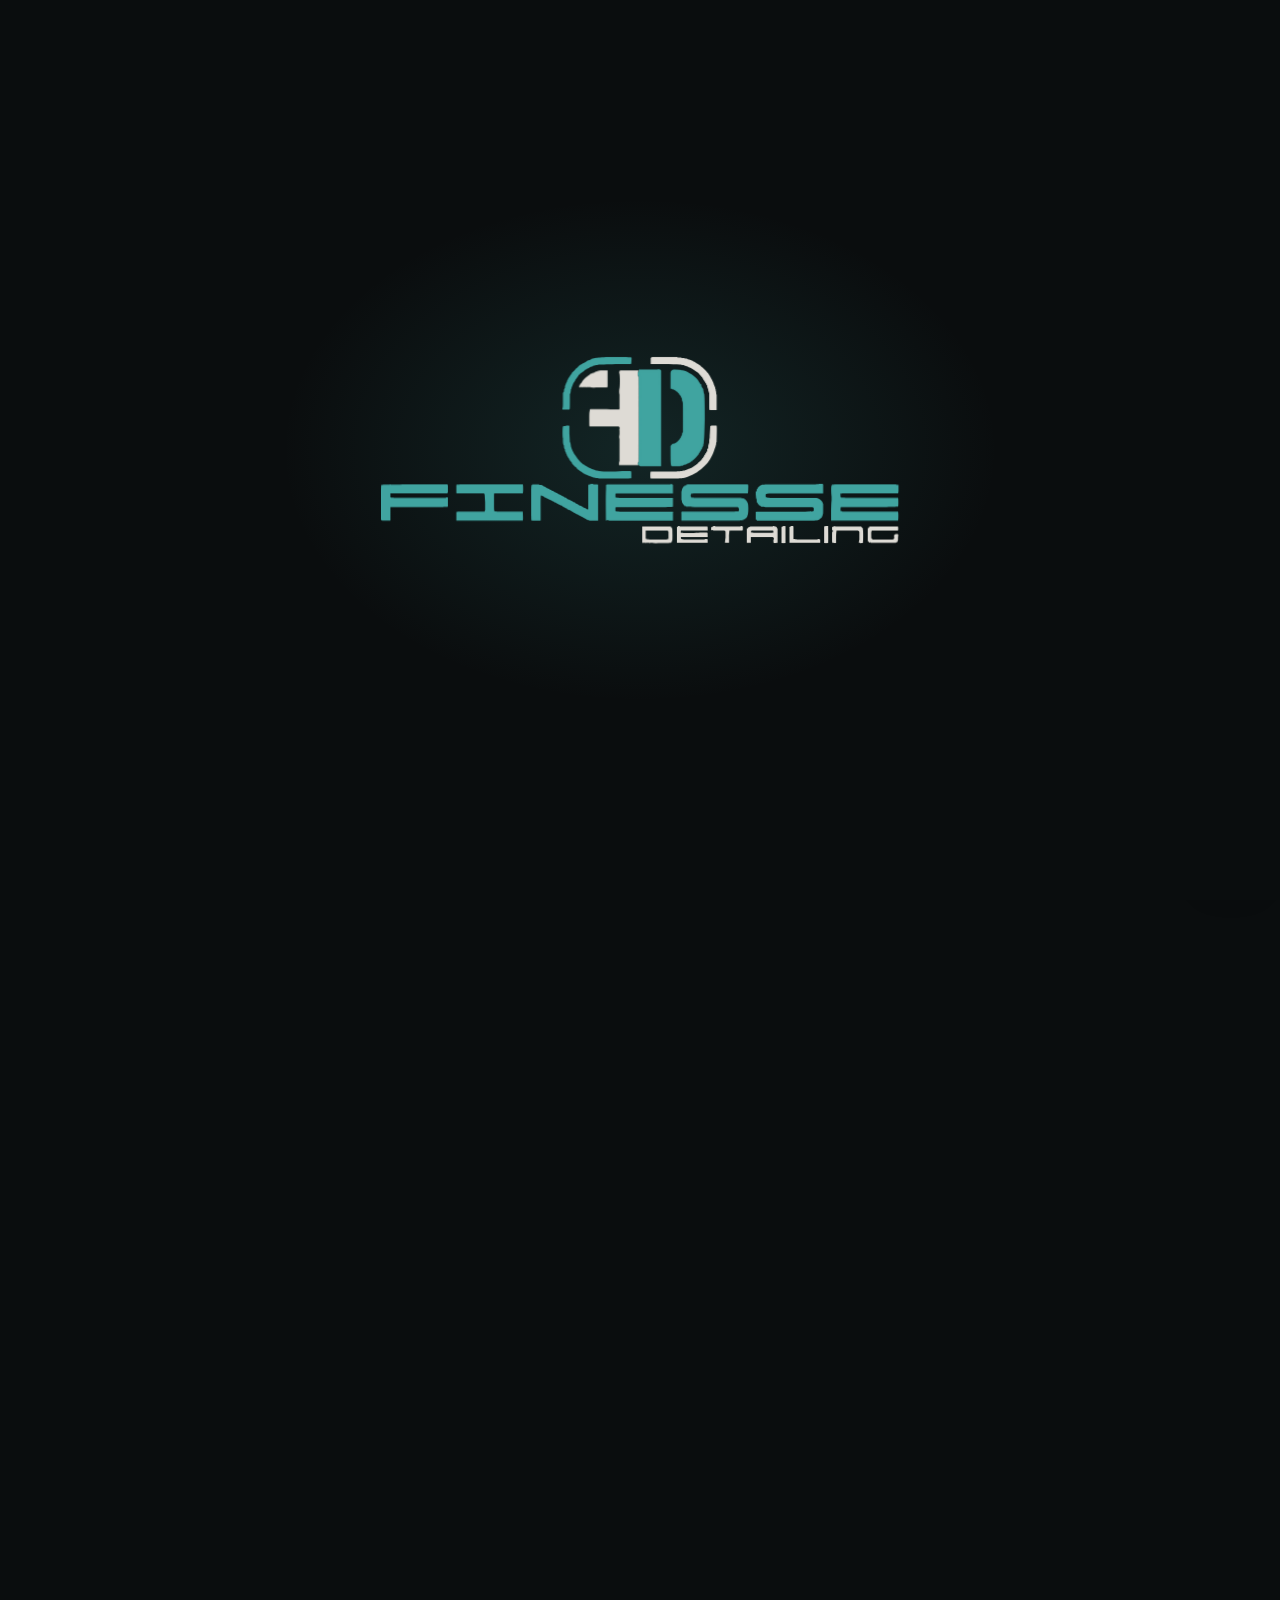
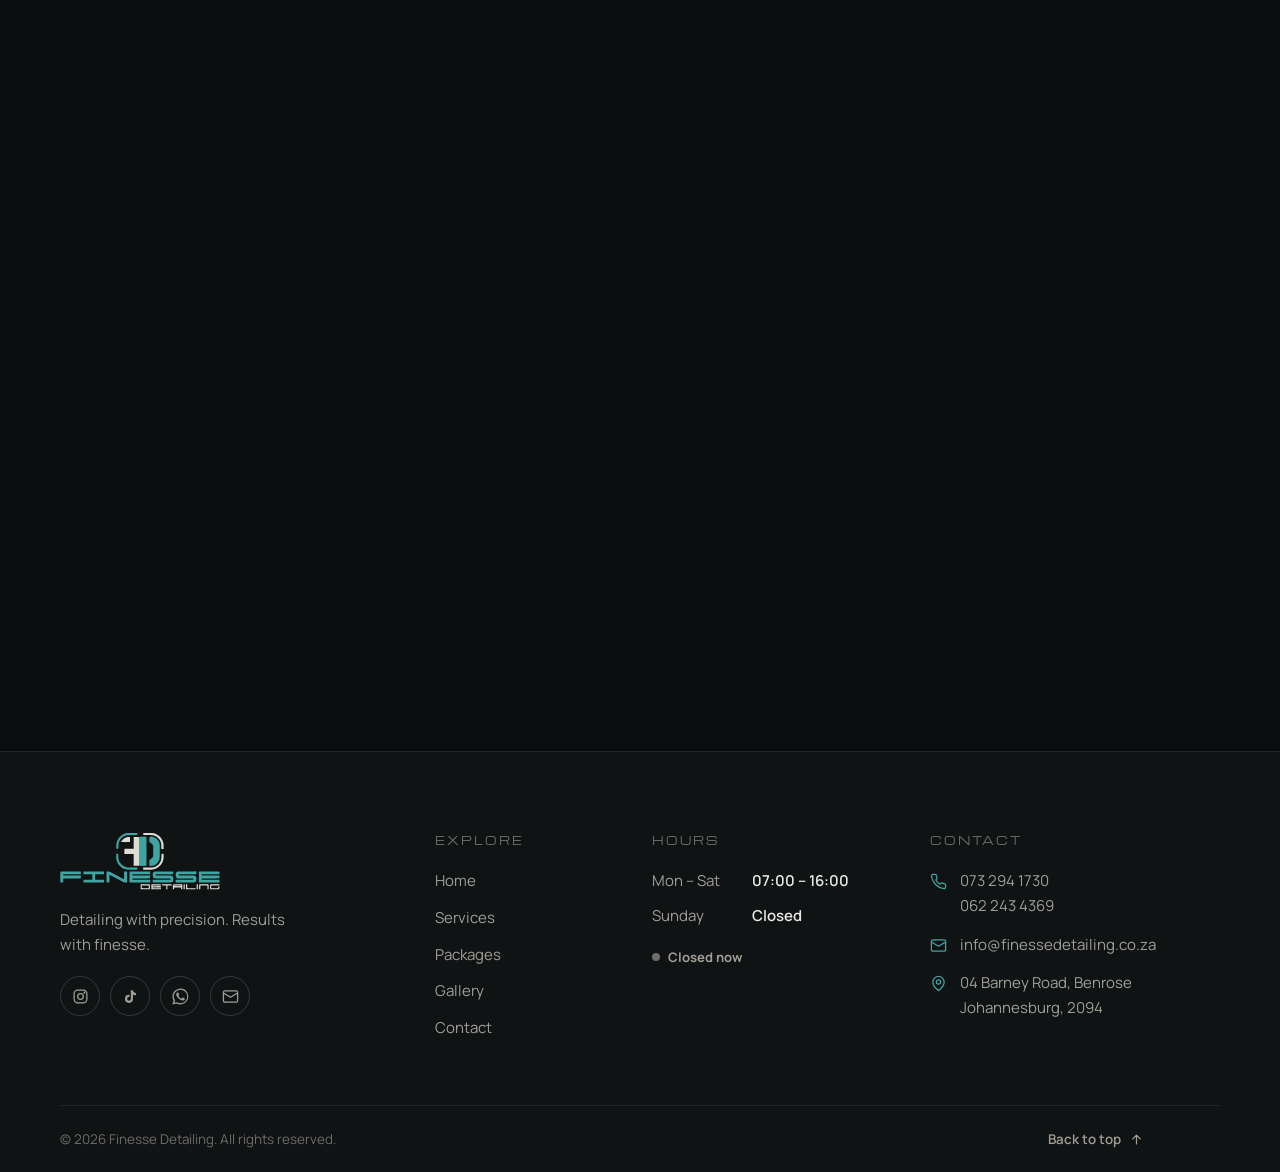
<file: services/index.html>
<!DOCTYPE html>
<html lang="en-ZA">
<head>
  <meta charset="UTF-8">
  <meta name="viewport" content="width=device-width, initial-scale=1">
  <title>Services | Car Detailing, Panel Beating, Spray Painting & Solar Shield | Finesse Detailing</title>
  <meta name="description" content="Car detailing with PPF and ceramic coating, professional panel beating, factory-quality spray painting and Solar Shield panel protection in Benrose, Johannesburg.">
  <link rel="canonical" href="https://www.finessedetailing.co.za/services/">
  <meta property="og:title" content="Services | Finesse Detailing">
  <meta property="og:description" content="Car detailing, PPF, ceramic coating, panel beating, spray painting and Solar Shield.">
  <meta name="theme-color" content="#0a0d0e">
  <meta property="og:type" content="website">
  <meta property="og:image" content="https://www.finessedetailing.co.za/assets/img/gallery/g08.jpg">

  <link rel="icon" type="image/png" sizes="32x32" href="../assets/brand/favicon-32.png">
  <link rel="apple-touch-icon" href="../assets/brand/apple-touch-icon.png">

  <link rel="preconnect" href="https://fonts.googleapis.com">
  <link rel="preconnect" href="https://fonts.gstatic.com" crossorigin>
  <link href="https://fonts.googleapis.com/css2?family=Manrope:wght@400;500;600;700;800&family=Michroma&display=swap" rel="stylesheet">
  <script>try{if(!sessionStorage.getItem("fd-intro")&&!matchMedia("(prefers-reduced-motion: reduce)").matches)document.documentElement.classList.add("fd-intro")}catch(e){}</script>
  <link rel="stylesheet" href="../css/style.css">
</head>
<body>
  <svg width="0" height="0" style="position:absolute" aria-hidden="true">
    <symbol id="i-wa" viewBox="0 0 24 24"><path fill="currentColor" d="M17.47 14.38c-.3-.15-1.76-.87-2.03-.97-.27-.1-.47-.15-.67.15-.2.3-.77.97-.94 1.17-.17.2-.35.22-.65.07-.3-.15-1.26-.46-2.4-1.48-.89-.79-1.49-1.77-1.66-2.07-.17-.3-.02-.46.13-.61.13-.13.3-.35.45-.52.15-.17.2-.3.3-.5.1-.2.05-.37-.03-.52-.07-.15-.67-1.61-.92-2.21-.24-.58-.49-.5-.67-.51h-.57c-.2 0-.52.07-.79.37-.27.3-1.04 1.02-1.04 2.48 0 1.46 1.07 2.88 1.21 3.07.15.2 2.1 3.2 5.08 4.49.71.31 1.26.49 1.69.63.71.23 1.36.2 1.87.12.57-.09 1.76-.72 2.01-1.41.25-.69.25-1.29.17-1.41-.07-.12-.27-.2-.57-.35zM12.05 21.5h-.01a9.43 9.43 0 0 1-4.8-1.32l-.35-.2-3.57.93.95-3.48-.22-.36a9.4 9.4 0 0 1-1.44-5.02c0-5.2 4.24-9.44 9.45-9.44a9.38 9.38 0 0 1 6.68 2.77 9.38 9.38 0 0 1 2.76 6.68c0 5.21-4.24 9.44-9.45 9.44zm8.04-17.48A11.3 11.3 0 0 0 12.05.7C5.78.7.68 5.8.68 12.06c0 2 .52 3.96 1.52 5.68L.58 23.3l5.7-1.5a11.3 11.3 0 0 0 5.43 1.38h.01c6.26 0 11.36-5.1 11.37-11.36a11.3 11.3 0 0 0-3.32-8.04z"/></symbol>
    <symbol id="i-ig" viewBox="0 0 24 24"><g fill="none" stroke="currentColor" stroke-width="1.8"><rect x="3" y="3" width="18" height="18" rx="5"/><circle cx="12" cy="12" r="4"/><circle cx="17.5" cy="6.5" r=".6" fill="currentColor"/></g></symbol>
    <symbol id="i-tt" viewBox="0 0 24 24"><path fill="currentColor" d="M16.6 5.82A4.28 4.28 0 0 1 15.54 3h-3.09v12.4a2.59 2.59 0 0 1-2.59 2.5 2.6 2.6 0 0 1-2.6-2.6 2.6 2.6 0 0 1 3.37-2.48V9.66a5.73 5.73 0 0 0-.77-.05 5.69 5.69 0 0 0-5.69 5.69A5.69 5.69 0 0 0 9.86 21a5.69 5.69 0 0 0 5.69-5.69V9.01a7.35 7.35 0 0 0 4.3 1.38V7.3s-1.88.09-3.25-1.48z"/></symbol>
    <symbol id="i-phone" viewBox="0 0 24 24"><path fill="none" stroke="currentColor" stroke-width="1.8" stroke-linecap="round" stroke-linejoin="round" d="M22 16.92v3a2 2 0 0 1-2.18 2 19.8 19.8 0 0 1-8.63-3.07 19.5 19.5 0 0 1-6-6A19.8 19.8 0 0 1 2.12 4.18 2 2 0 0 1 4.11 2h3a2 2 0 0 1 2 1.72c.13.96.36 1.9.7 2.81a2 2 0 0 1-.45 2.11L8.09 9.91a16 16 0 0 0 6 6l1.27-1.27a2 2 0 0 1 2.11-.45c.91.34 1.85.57 2.81.7A2 2 0 0 1 22 16.92z"/></symbol>
    <symbol id="i-mail" viewBox="0 0 24 24"><g fill="none" stroke="currentColor" stroke-width="1.8" stroke-linecap="round" stroke-linejoin="round"><rect x="2" y="4" width="20" height="16" rx="2"/><path d="m22 7-10 6L2 7"/></g></symbol>
    <symbol id="i-pin" viewBox="0 0 24 24"><g fill="none" stroke="currentColor" stroke-width="1.8" stroke-linecap="round" stroke-linejoin="round"><path d="M20 10c0 6-8 12-8 12s-8-6-8-12a8 8 0 0 1 16 0z"/><circle cx="12" cy="10" r="3"/></g></symbol>
    <symbol id="i-clock" viewBox="0 0 24 24"><g fill="none" stroke="currentColor" stroke-width="1.8" stroke-linecap="round"><circle cx="12" cy="12" r="9"/><path d="M12 7v5l3 2"/></g></symbol>
    <symbol id="i-arrow" viewBox="0 0 24 24"><path fill="none" stroke="currentColor" stroke-width="2" stroke-linecap="round" stroke-linejoin="round" d="M5 12h14M13 6l6 6-6 6"/></symbol>
    <symbol id="i-check" viewBox="0 0 24 24"><path fill="none" stroke="currentColor" stroke-width="2" stroke-linecap="round" stroke-linejoin="round" d="M20 6 9 17l-5-5"/></symbol>
    <symbol id="i-play" viewBox="0 0 24 24"><path fill="currentColor" d="M6 4l15 8-15 8z"/></symbol>
    <symbol id="i-close" viewBox="0 0 24 24"><path fill="none" stroke="currentColor" stroke-width="2" stroke-linecap="round" d="M6 6l12 12M18 6 6 18"/></symbol>
    <symbol id="i-sun" viewBox="0 0 120 120"><g fill="none" stroke="currentColor" stroke-width="2"><circle cx="60" cy="60" r="22"/><path d="M60 14v12M60 94v12M14 60h12M94 60h12M27.5 27.5l8.5 8.5M84 84l8.5 8.5M27.5 92.5l8.5-8.5M84 36l8.5-8.5" stroke-linecap="round"/></g></symbol>
  </svg>

  <a class="skip-link" href="#main">Skip to content</a>

  <header class="site-header">
    <div class="container header-inner">
      <a class="brand" href="../" aria-label="Finesse Detailing home">
        <svg class="fd-logo" viewBox="0 4 1049 386" fill-rule="evenodd" role="img" aria-label="Finesse Detailing"><defs><linearGradient id="fd-shine-grad" x1="0" x2="1" y1="0" y2="0"><stop offset="0" stop-color="#fff" stop-opacity="0"/><stop offset=".5" stop-color="#fff" stop-opacity=".75"/><stop offset="1" stop-color="#fff" stop-opacity="0"/></linearGradient><mask id="fd-shine-mask" maskUnits="userSpaceOnUse" x="0" y="0" width="1049" height="400"><use href="#fd-art" style="--fd-teal:#fff;--fd-grey:#fff"/></mask></defs><g id="fd-art"><g class="fd-mark"><g class="fd-bl fd-t"><path d="M 445 11 C 444 11, 443 11, 442 11 C 439 11, 428 13, 426 14 C 426 15, 424 15, 423 16 C 421 16, 419 17, 417 18 C 416 19, 415 20, 414 20 C 414 20, 413 21, 412 21 C 412 22, 411 22, 411 22 C 410 22, 410 22, 410 22 C 409 23, 407 24, 406 24 C 406 24, 406 24, 406 25 C 405 25, 405 25, 405 25 C 404 25, 400 29, 398 31 C 395 34, 394 34, 394 34 C 394 34, 394 34, 394 35 C 394 35, 393 35, 393 36 C 392 36, 392 37, 392 37 C 392 37, 391 38, 391 38 C 390 38, 390 39, 390 39 C 390 39, 389 40, 389 40 C 388 41, 387 42, 387 42 C 387 42, 387 43, 387 43 C 386 44, 386 44, 386 44 C 385 45, 385 46, 385 46 C 384 47, 384 47, 383 48 C 383 49, 383 49, 382 50 C 382 50, 381 50, 381 51 C 381 52, 381 52, 380 53 C 380 53, 379 54, 379 55 C 379 55, 379 56, 378 56 C 378 57, 377 58, 377 59 C 377 60, 377 61, 376 61 C 376 62, 375 63, 375 63 C 375 64, 375 65, 374 66 C 374 67, 373 68, 373 69 C 373 71, 373 72, 373 72 C 372 73, 372 74, 372 74 C 371 75, 371 76, 371 77 C 371 79, 371 80, 370 81 L 369 82 369 97 C 369 109, 369 112, 368 113 C 368 114, 368 115, 368 116 C 368 116, 381 116, 382 116 C 383 115, 383 114, 383 98 C 383 91, 383 86, 383 85 C 384 84, 385 78, 385 76 C 385 75, 385 75, 385 75 C 385 75, 386 74, 386 74 C 386 72, 387 70, 388 68 C 388 67, 389 66, 389 66 C 389 65, 389 65, 389 64 C 390 64, 390 64, 390 63 C 390 63, 391 61, 392 60 C 393 59, 394 57, 394 56 C 395 55, 395 54, 396 54 C 396 53, 397 52, 398 51 C 398 50, 399 49, 400 49 C 400 48, 401 47, 400 47 C 400 47, 400 46, 401 46 C 402 46, 402 46, 403 45 C 403 45, 403 44, 404 44 C 404 44, 404 44, 404 43 C 404 43, 405 43, 405 43 C 405 43, 406 42, 409 40 C 410 39, 413 37, 413 36 C 414 36, 414 36, 414 35 C 414 35, 415 35, 415 35 C 416 35, 417 34, 418 33 C 418 33, 419 33, 419 33 C 420 32, 421 32, 422 32 C 422 31, 424 30, 424 30 C 425 30, 426 29, 426 29 C 426 29, 426 29, 427 29 C 428 29, 430 28, 431 27 C 432 27, 432 27, 433 27 C 433 27, 435 26, 437 26 C 439 26, 441 25, 442 25 C 443 25, 457 25, 475 24 C 492 24, 506 24, 506 24 C 507 24, 507 23, 506 23 C 506 23, 507 22, 507 22 C 507 21, 508 11, 507 11 C 506 10, 447 10, 445 11"/><path d="M 373 149 C 372 149, 371 149, 370 149 C 370 149, 369 150, 369 150 C 368 152, 368 171, 369 174 C 369 174, 369 177, 369 180 C 369 185, 370 186, 370 187 C 371 188, 371 189, 371 191 C 371 194, 372 194, 372 195 C 373 196, 373 196, 373 198 C 373 200, 374 200, 374 201 C 375 202, 375 203, 375 204 C 376 205, 376 206, 376 206 C 377 207, 377 208, 377 208 C 377 209, 378 210, 378 210 C 379 211, 379 212, 379 212 C 380 213, 380 214, 381 214 C 381 215, 381 215, 381 216 C 381 216, 382 217, 382 217 C 383 218, 383 218, 383 219 C 384 220, 384 220, 384 220 C 385 221, 385 221, 386 222 C 386 222, 386 223, 387 223 C 387 224, 387 224, 387 224 C 387 225, 389 227, 391 229 C 391 229, 392 230, 393 231 C 394 232, 395 232, 395 232 C 395 232, 396 233, 396 233 C 396 234, 396 234, 396 234 C 397 234, 397 235, 398 236 C 399 237, 401 238, 401 238 C 402 238, 402 239, 403 240 C 404 240, 405 241, 405 241 C 406 241, 406 242, 407 242 C 408 243, 408 243, 411 245 C 413 246, 415 247, 415 247 C 415 247, 416 247, 416 247 C 417 248, 418 248, 418 248 C 419 249, 421 249, 421 249 C 421 250, 422 250, 422 250 C 423 250, 425 251, 426 251 C 427 252, 435 254, 436 254 C 437 254, 440 254, 442 255 C 445 255, 451 255, 476 255 C 504 255, 506 255, 507 254 C 507 253, 507 245, 507 243 L 506 240 495 240 C 488 240, 476 241, 469 241 C 459 241, 453 241, 451 241 C 444 240, 440 240, 438 239 C 437 239, 436 239, 436 239 C 435 239, 434 238, 434 238 C 431 237, 430 237, 428 236 C 427 236, 426 236, 426 235 C 423 234, 417 231, 414 229 C 413 228, 411 227, 411 227 C 411 227, 410 227, 409 226 C 408 225, 407 224, 407 224 C 406 223, 398 215, 396 211 C 395 210, 394 208, 394 208 C 392 207, 387 196, 386 193 C 386 192, 385 190, 385 190 C 385 190, 385 189, 385 189 C 385 188, 384 182, 383 181 C 383 181, 383 178, 382 165 C 382 156, 382 150, 382 149 L 381 148 378 148 C 376 148, 373 149, 373 149"/></g><g class="fd-br fd-g"><path d="M 547 11 L 546 12 546 17 C 546 23, 546 23, 546 24 C 547 24, 553 24, 575 24 C 602 25, 608 25, 609 26 C 610 26, 610 26, 611 26 C 612 26, 612 26, 617 28 C 620 29, 621 29, 624 31 C 625 31, 627 32, 627 32 C 627 32, 634 36, 635 37 C 638 39, 641 41, 642 42 C 642 43, 643 43, 643 43 C 643 43, 643 44, 644 44 C 644 45, 645 46, 646 47 C 647 48, 648 49, 648 49 C 648 50, 648 50, 649 50 C 649 50, 650 51, 650 51 C 650 52, 651 53, 651 53 C 652 55, 653 57, 654 58 C 654 58, 655 59, 655 60 C 656 60, 656 61, 656 61 C 656 61, 656 62, 657 63 C 658 63, 658 64, 658 64 C 658 65, 658 66, 659 66 C 660 67, 660 68, 660 69 C 660 71, 661 72, 661 73 C 662 74, 662 75, 662 77 C 663 79, 663 80, 663 81 L 664 82 664 99 C 664 116, 664 116, 665 117 C 665 117, 668 117, 672 117 L 679 117 679 103 C 679 92, 679 89, 679 86 C 678 85, 678 82, 678 80 C 677 78, 677 75, 677 75 C 676 74, 676 72, 676 71 C 675 70, 675 68, 674 67 C 674 66, 673 65, 673 64 C 673 63, 672 61, 671 59 C 670 57, 669 55, 669 55 C 669 54, 669 54, 668 54 C 668 53, 668 53, 667 52 C 667 51, 667 50, 666 50 C 666 49, 665 48, 665 48 C 665 47, 664 46, 663 45 C 663 44, 662 43, 661 42 C 660 40, 650 30, 648 29 C 648 29, 647 28, 646 27 C 645 26, 644 26, 643 25 C 641 24, 638 22, 638 22 C 638 22, 637 22, 637 21 C 636 21, 635 20, 635 20 C 635 20, 630 18, 630 17 C 629 17, 628 17, 627 16 C 626 16, 624 15, 623 15 C 620 14, 619 13, 617 13 C 616 13, 614 13, 614 12 C 613 12, 612 12, 612 12 C 611 12, 610 12, 609 12 C 608 11, 606 11, 604 11 C 602 11, 600 11, 599 10 C 597 10, 587 10, 572 10 L 549 10 547 11"/><path d="M 667 149 C 666 149, 666 150, 666 151 C 666 155, 665 168, 665 171 C 665 173, 664 177, 664 179 C 664 184, 664 184, 663 185 C 663 187, 662 188, 662 190 C 662 194, 662 194, 661 195 C 660 195, 660 196, 660 198 C 660 199, 660 200, 659 201 C 658 201, 658 202, 658 202 C 658 203, 658 204, 657 204 C 656 204, 656 205, 656 206 C 656 206, 656 207, 655 207 C 654 207, 654 208, 654 209 C 654 210, 653 210, 653 211 C 652 211, 652 212, 652 212 C 652 213, 651 214, 651 214 C 651 214, 650 214, 650 215 C 650 215, 649 217, 648 218 C 647 219, 646 220, 646 220 C 646 220, 641 224, 640 226 C 639 226, 638 227, 638 227 C 637 228, 637 228, 637 228 C 636 228, 636 229, 635 229 C 633 231, 628 234, 627 234 C 627 234, 625 235, 624 235 C 622 236, 619 237, 617 238 C 616 238, 615 238, 615 239 C 614 239, 613 239, 613 239 C 612 239, 611 239, 611 239 C 611 240, 609 240, 606 240 C 602 241, 598 241, 574 241 C 551 241, 546 241, 546 241 C 545 242, 545 254, 546 255 C 546 255, 553 255, 574 255 C 603 255, 603 255, 612 254 C 623 252, 637 245, 648 236 C 657 228, 665 220, 670 208 C 672 204, 674 199, 675 195 C 677 191, 677 189, 678 186 C 678 185, 678 182, 679 181 C 679 177, 680 150, 679 149 C 679 148, 679 148, 673 148 C 668 148, 667 148, 667 149"/></g><g class="fd-f fd-g"><path d="M 449 37 C 443 37, 441 38, 434 40 C 433 41, 431 42, 429 42 C 428 43, 427 43, 427 43 C 426 43, 423 45, 421 47 C 420 47, 419 48, 418 49 C 418 49, 417 50, 416 50 C 416 51, 414 52, 413 53 C 412 54, 411 55, 411 55 C 409 57, 408 58, 408 59 C 408 59, 408 60, 407 60 C 407 61, 406 61, 406 62 C 406 62, 406 63, 405 63 C 404 63, 404 64, 404 64 C 404 65, 404 66, 403 66 C 402 66, 402 67, 402 67 C 402 68, 402 69, 402 69 C 401 70, 401 71, 402 71 C 404 72, 458 72, 459 71 C 459 71, 459 70, 459 54 C 459 45, 459 38, 459 37 C 459 37, 455 37, 449 37"/><path d="M 485 37 C 485 37, 484 38, 483 38 C 482 40, 482 41, 483 44 C 484 49, 484 70, 483 73 C 482 76, 482 83, 483 86 C 483 88, 483 91, 483 110 C 483 110, 483 112, 483 113 C 484 114, 484 114, 482 115 C 481 116, 480 116, 457 115 C 444 115, 431 115, 429 115 C 423 115, 423 115, 423 118 C 422 120, 422 127, 422 135 C 422 148, 422 150, 423 150 C 423 150, 436 150, 452 150 L 481 150 482 151 C 484 152, 484 154, 483 155 C 482 156, 482 156, 483 157 C 483 158, 483 158, 483 166 C 482 171, 482 172, 483 175 C 483 177, 483 178, 483 191 C 483 199, 483 207, 483 209 C 483 211, 483 214, 483 216 C 483 218, 483 219, 483 220 C 483 220, 482 222, 482 224 L 482 228 484 228 C 486 228, 522 228, 522 228 C 522 228, 522 228, 522 228 C 520 227, 520 222, 522 222 C 522 222, 522 222, 522 136 C 522 50, 522 49, 522 49 C 521 49, 521 49, 521 44 C 521 39, 521 38, 522 38 C 522 38, 522 38, 522 38 C 522 37, 522 37, 504 37 C 494 37, 485 37, 485 37"/></g><g class="fd-d fd-t"><path d="M 540 37 C 532 37, 524 37, 524 37 C 524 38, 524 38, 524 39 C 524 39, 524 40, 523 40 C 522 40, 522 40, 522 44 C 522 47, 522 48, 523 48 C 524 48, 524 48, 524 136 C 524 223, 524 224, 523 224 C 523 224, 522 224, 522 225 C 522 225, 522 226, 523 226 C 523 226, 524 227, 524 227 C 524 228, 524 228, 525 228 C 525 228, 534 228, 545 228 C 561 228, 564 228, 565 228 C 565 227, 565 226, 565 133 C 565 46, 565 38, 565 38 C 564 37, 560 36, 560 37 C 559 37, 559 37, 558 37 C 557 37, 556 37, 556 37 C 556 37, 549 37, 540 37"/><path d="M 593 37 C 591 37, 590 38, 590 38 C 589 39, 588 39, 588 42 C 588 49, 588 71, 588 72 C 589 72, 589 72, 590 73 C 591 73, 592 73, 592 73 C 592 74, 593 74, 593 74 C 593 74, 594 74, 594 74 C 594 75, 594 75, 595 75 C 595 75, 596 75, 596 75 C 596 75, 596 76, 597 76 C 598 77, 599 78, 600 78 C 600 78, 601 79, 601 79 C 601 79, 601 79, 601 79 C 601 79, 602 80, 602 80 C 603 80, 603 81, 603 81 C 603 81, 604 82, 604 82 C 604 82, 604 82, 605 83 C 605 83, 605 84, 606 85 C 607 86, 609 88, 609 90 C 609 90, 609 91, 610 91 C 610 92, 611 93, 611 94 C 611 95, 611 95, 611 96 C 612 96, 612 96, 612 97 C 612 98, 612 99, 612 99 C 613 99, 613 104, 613 131 L 613 161 612 163 C 611 164, 611 165, 611 167 C 611 168, 610 169, 610 170 C 609 170, 609 171, 609 171 C 609 172, 608 174, 608 174 C 608 174, 607 174, 607 175 C 607 175, 606 176, 605 178 C 604 179, 602 181, 602 181 C 600 183, 597 185, 595 186 C 594 186, 592 187, 592 187 C 592 187, 591 187, 591 187 C 591 187, 590 188, 589 189 L 588 190 588 209 C 588 226, 588 227, 589 228 C 589 228, 603 228, 605 228 C 606 227, 608 227, 610 227 C 611 226, 613 226, 613 225 C 614 225, 615 225, 615 225 C 617 224, 619 224, 621 222 C 621 222, 622 222, 622 222 C 622 222, 623 221, 624 221 C 624 221, 625 220, 626 219 C 626 219, 627 218, 628 218 C 628 218, 628 217, 628 217 C 628 217, 629 217, 629 217 C 631 216, 641 206, 641 205 C 641 205, 641 204, 641 204 C 641 204, 644 201, 644 200 C 644 199, 645 198, 645 198 C 645 198, 646 197, 646 196 C 647 195, 647 194, 648 193 C 648 192, 648 191, 649 190 C 649 190, 649 188, 650 188 C 650 186, 651 184, 651 183 C 651 182, 651 181, 651 181 C 652 179, 652 176, 653 136 C 653 97, 653 89, 652 85 C 651 84, 651 83, 651 82 C 651 80, 650 78, 650 76 C 649 76, 649 75, 649 74 C 648 73, 646 68, 646 67 C 645 67, 645 66, 644 65 C 644 64, 643 63, 643 63 C 643 63, 643 63, 643 63 C 643 62, 642 61, 641 60 C 641 59, 640 59, 640 58 C 636 53, 636 53, 633 51 C 632 50, 631 49, 631 49 C 631 49, 631 49, 631 49 C 631 49, 626 45, 625 45 C 625 45, 625 45, 624 45 C 624 45, 624 44, 623 44 C 622 43, 621 43, 621 43 C 620 42, 619 42, 618 41 C 617 41, 617 41, 616 40 C 616 40, 616 40, 615 40 C 615 40, 614 40, 612 39 C 611 38, 609 38, 607 38 C 604 37, 596 37, 593 37"/></g></g><g class="fd-word fd-t"><path style="--i:0" d="M 4 268 C 4 268, 3 268, 3 268 C 2 268, 2 276, 2 303 L 2 338 3 339 C 4 340, 4 340, 12 340 C 18 340, 20 340, 21 340 C 21 339, 21 333, 21 326 C 21 317, 21 314, 21 313 C 22 313, 30 313, 79 313 C 121 313, 136 313, 137 312 C 137 312, 137 295, 137 294 C 137 293, 135 293, 132 294 C 130 294, 105 294, 76 294 C 27 294, 23 294, 22 293 L 21 293 21 289 C 21 287, 21 286, 21 285 C 22 285, 47 285, 78 285 C 109 285, 135 285, 135 285 C 136 284, 137 284, 137 284 C 137 282, 137 271, 137 270 C 137 270, 137 269, 137 269 C 137 268, 136 268, 136 267 C 134 267, 5 267, 4 268"/><path style="--i:1" d="M 219 267 C 168 267, 155 267, 154 268 C 154 268, 154 268, 154 275 C 154 279, 154 282, 154 283 C 153 285, 151 285, 182 285 L 210 285 210 286 L 211 287 212 303 C 212 311, 212 318, 212 319 C 212 319, 211 321, 211 322 C 210 322, 199 322, 186 322 C 159 322, 155 322, 154 323 C 154 324, 154 339, 154 340 C 155 340, 288 340, 288 340 C 289 338, 288 323, 288 322 C 288 322, 281 322, 261 322 C 234 322, 232 322, 231 321 C 230 320, 230 316, 230 303 L 230 286 231 285 C 232 285, 238 285, 260 285 C 281 285, 288 285, 288 285 C 289 284, 289 268, 288 267 C 288 267, 282 267, 219 267"/><path style="--i:2" d="M 424 267 C 424 267, 423 267, 422 267 C 421 267, 420 268, 420 269 C 420 270, 420 281, 420 293 C 420 313, 420 316, 420 317 C 420 318, 419 318, 419 317 C 418 317, 418 317, 417 317 C 417 317, 417 317, 417 317 C 416 316, 413 314, 411 314 C 410 313, 410 313, 409 313 C 409 312, 408 312, 408 312 C 407 311, 406 311, 406 311 C 405 310, 404 310, 403 310 C 402 309, 401 309, 401 309 C 401 308, 400 308, 396 306 C 395 305, 394 305, 394 305 C 394 304, 392 303, 391 303 C 391 303, 390 303, 390 303 C 390 303, 390 302, 389 302 C 388 301, 383 299, 382 298 C 381 298, 379 297, 377 295 C 375 294, 374 293, 373 293 C 373 293, 373 293, 372 293 C 372 292, 369 291, 364 288 C 362 287, 361 287, 361 287 C 361 286, 354 283, 354 283 C 354 283, 353 283, 353 283 C 353 283, 353 282, 352 282 C 351 281, 349 280, 348 280 C 346 279, 345 278, 344 278 C 343 277, 342 277, 342 277 C 342 277, 341 276, 340 276 C 340 275, 339 275, 338 275 C 336 274, 332 271, 331 271 C 331 271, 330 271, 330 271 C 330 271, 330 270, 329 270 C 329 270, 328 269, 328 269 C 326 268, 325 268, 323 268 C 322 268, 320 267, 320 267 C 319 267, 311 267, 309 267 C 305 268, 305 263, 305 304 C 305 334, 305 339, 306 340 C 306 340, 321 340, 323 340 C 324 340, 324 339, 324 339 C 324 338, 324 328, 324 315 C 324 292, 324 289, 325 289 C 325 289, 326 289, 327 290 C 328 290, 329 291, 329 291 C 329 291, 330 291, 330 291 C 330 291, 331 292, 332 293 C 333 293, 335 294, 337 295 C 339 296, 341 297, 342 298 C 344 299, 345 299, 345 299 C 345 300, 346 300, 347 300 C 348 301, 349 301, 349 302 C 350 302, 350 302, 351 302 C 351 302, 352 303, 352 303 C 352 304, 354 304, 355 304 C 355 304, 356 305, 356 305 C 357 306, 358 306, 358 306 C 359 307, 360 307, 360 307 C 361 308, 361 308, 362 308 C 363 309, 364 309, 364 309 C 365 310, 366 310, 367 310 C 368 310, 368 311, 368 311 C 368 312, 369 312, 369 312 C 369 312, 370 312, 370 312 C 370 313, 370 313, 371 313 C 371 313, 371 313, 372 313 C 372 314, 374 315, 375 315 C 375 315, 376 315, 376 315 C 376 315, 377 316, 377 317 C 378 317, 380 318, 380 318 C 381 319, 382 319, 383 319 C 384 318, 384 318, 384 319 C 383 320, 384 320, 385 320 C 385 321, 386 321, 387 321 C 387 322, 388 322, 388 322 C 389 323, 390 323, 391 324 C 392 324, 393 325, 393 325 C 394 325, 394 325, 394 325 C 394 326, 396 327, 397 327 C 397 327, 398 327, 398 327 C 398 328, 399 328, 399 328 C 399 328, 400 328, 400 328 C 400 329, 401 329, 403 330 C 404 331, 405 331, 405 331 C 406 332, 407 332, 407 332 C 408 333, 409 333, 409 333 C 410 334, 412 335, 414 336 C 416 337, 416 337, 417 338 C 418 338, 419 338, 419 339 C 420 339, 421 339, 421 339 C 421 340, 422 340, 431 340 L 440 340 440 304 C 440 280, 440 268, 440 268 C 440 267, 438 267, 436 267 C 434 267, 432 267, 431 267 C 429 266, 425 266, 424 267"/><path style="--i:3" d="M 584 267 C 582 267, 580 267, 580 267 C 580 267, 459 267, 458 267 C 456 268, 456 268, 456 271 C 456 271, 456 274, 456 277 C 455 292, 456 339, 456 339 C 456 340, 460 340, 523 340 C 560 340, 591 340, 591 340 C 591 340, 591 339, 591 338 C 591 332, 591 331, 591 329 C 591 327, 591 327, 591 326 C 591 326, 591 325, 591 324 C 592 323, 591 323, 591 322 C 590 322, 582 322, 534 322 C 481 322, 478 322, 476 321 L 475 321 475 318 C 475 316, 475 314, 475 314 L 476 313 532 313 C 564 313, 590 313, 590 312 L 591 312 591 303 L 591 294 535 294 C 479 294, 478 294, 477 293 L 475 293 475 290 C 475 286, 475 286, 476 285 C 476 285, 502 285, 533 285 C 583 285, 590 285, 591 285 C 591 284, 591 284, 591 276 L 591 268 590 267 C 589 267, 588 266, 588 266 C 588 266, 586 267, 584 267"/><path style="--i:4" d="M 620 267 C 620 268, 618 268, 618 268 C 617 269, 615 270, 614 270 C 613 271, 612 272, 612 272 C 611 272, 611 273, 611 273 C 611 274, 610 275, 610 275 C 609 276, 609 277, 609 278 C 609 279, 608 281, 608 282 C 608 284, 608 286, 608 288 C 608 294, 608 298, 608 299 C 609 299, 609 301, 609 302 C 609 303, 609 304, 610 305 C 610 305, 611 306, 611 306 C 611 306, 611 306, 611 307 C 611 307, 612 308, 612 308 C 613 308, 613 309, 613 309 C 613 310, 615 311, 616 311 C 617 311, 617 311, 617 311 C 617 311, 617 312, 618 312 C 618 312, 620 312, 620 312 C 621 313, 641 313, 671 313 C 698 313, 720 313, 721 313 C 723 313, 725 317, 724 320 C 723 322, 727 322, 665 322 L 609 322 608 323 C 608 324, 607 324, 608 325 C 608 326, 608 331, 608 338 L 608 340 669 340 C 730 340, 730 340, 731 339 C 734 338, 736 337, 736 337 C 736 337, 737 336, 737 336 C 738 336, 741 333, 741 331 C 741 331, 741 330, 741 330 C 742 330, 743 325, 743 315 C 743 308, 742 306, 742 305 C 742 305, 741 304, 741 304 C 741 304, 741 304, 741 303 C 741 301, 735 295, 733 295 C 733 295, 732 295, 731 295 C 730 294, 729 294, 681 294 C 632 294, 628 294, 628 293 C 628 293, 628 292, 627 292 C 627 291, 626 289, 627 288 C 627 287, 627 286, 628 286 C 630 285, 630 285, 686 285 C 729 285, 742 285, 742 285 C 743 284, 743 268, 743 268 C 743 268, 742 268, 741 267 C 737 267, 621 267, 620 267"/><path style="--i:5" d="M 886 266 C 884 267, 882 267, 826 267 C 785 267, 770 267, 770 268 C 768 268, 765 271, 765 271 C 764 271, 764 272, 764 272 C 763 272, 763 273, 762 274 C 762 274, 762 275, 761 276 C 761 276, 760 276, 760 278 C 760 279, 760 280, 759 281 C 758 282, 758 282, 758 285 C 758 289, 759 296, 759 296 C 760 296, 760 297, 760 297 C 759 298, 760 299, 760 299 C 760 300, 760 301, 760 302 C 760 303, 761 304, 761 304 C 762 305, 762 305, 762 306 C 762 306, 763 307, 763 307 C 763 307, 763 307, 763 307 C 763 307, 764 308, 764 308 C 764 308, 765 309, 765 309 C 765 309, 765 309, 765 309 C 765 310, 766 310, 767 310 C 767 310, 768 311, 768 311 C 769 313, 768 313, 822 313 L 873 313 874 314 C 875 315, 875 315, 875 317 C 875 320, 875 321, 873 321 C 872 322, 852 322, 816 322 C 763 322, 760 322, 759 322 L 758 323 758 331 C 758 338, 758 338, 759 338 C 760 338, 760 339, 760 339 L 760 340 820 340 C 881 340, 881 340, 883 339 C 886 338, 887 338, 889 335 C 890 335, 891 334, 891 333 C 891 333, 891 333, 891 333 C 892 333, 892 332, 892 331 C 893 330, 893 329, 893 328 C 894 327, 894 326, 894 317 L 894 307 893 304 C 891 299, 888 297, 884 295 L 881 294 831 294 C 784 294, 782 294, 781 293 C 779 293, 778 292, 778 290 C 778 287, 778 286, 780 286 C 781 285, 781 285, 837 285 C 879 285, 894 285, 894 285 C 894 284, 894 269, 894 268 C 894 267, 893 266, 893 266 C 892 266, 888 266, 886 266"/><path style="--i:6" d="M 975 267 C 918 267, 913 267, 912 268 C 912 268, 911 269, 911 269 C 911 270, 911 270, 911 270 C 910 270, 910 281, 911 292 C 911 295, 911 297, 911 300 C 910 304, 910 339, 910 340 C 911 340, 1045 340, 1045 340 C 1046 339, 1046 323, 1045 322 C 1045 322, 1038 322, 989 322 C 959 322, 933 322, 933 322 C 932 321, 931 321, 930 321 C 929 321, 929 321, 929 318 C 929 314, 929 313, 931 313 C 932 313, 958 313, 989 313 C 1034 313, 1045 312, 1045 312 C 1046 312, 1046 295, 1045 294 C 1045 294, 1020 294, 989 294 C 928 294, 930 294, 929 292 C 929 292, 929 291, 929 291 C 929 291, 929 291, 929 290 C 929 290, 929 289, 929 288 C 928 287, 928 286, 929 286 C 930 285, 931 285, 987 285 C 1028 285, 1045 285, 1045 285 C 1046 284, 1046 281, 1046 276 L 1046 268 1043 268 C 1042 268, 1041 267, 1040 267 C 1039 267, 1039 267, 1038 267 C 1038 267, 1010 267, 975 267"/></g><g class="fd-sub fd-g"><path style="--i:0" d="M 531 352 C 530 352, 529 352, 529 352 C 529 352, 529 384, 529 385 C 530 386, 583 386, 585 385 C 587 385, 589 383, 589 381 C 590 380, 590 380, 590 369 C 590 356, 590 355, 587 353 L 586 352 560 352 C 546 352, 534 352, 533 352 C 533 352, 532 352, 531 352 M 541 360 L 536 360 536 368 L 536 376 537 377 C 537 377, 538 377, 539 377 C 540 378, 544 378, 559 378 L 578 378 580 377 L 582 377 582 369 L 582 362 581 361 L 580 360 563 360 C 553 360, 543 360, 541 360"/><path style="--i:1" d="M 601 352 L 599 353 599 368 C 599 377, 599 385, 599 385 C 599 385, 607 385, 630 385 L 661 385 661 382 C 661 379, 661 378, 661 378 C 660 377, 657 377, 654 378 C 652 378, 649 378, 632 378 C 608 378, 607 378, 607 375 C 607 374, 607 373, 607 373 C 608 373, 616 373, 634 373 C 649 373, 661 373, 661 373 C 661 372, 661 371, 661 369 C 661 364, 661 364, 658 364 C 657 364, 645 364, 633 365 C 610 365, 609 365, 607 364 C 606 363, 606 363, 607 362 L 607 360 634 360 L 661 360 661 356 C 661 351, 661 352, 656 352 C 647 352, 607 352, 605 352 C 603 351, 602 351, 601 352"/><path style="--i:2" d="M 672 352 C 669 353, 668 353, 668 356 C 668 359, 668 359, 669 359 C 670 360, 673 360, 682 360 L 695 360 696 361 C 697 362, 697 362, 697 364 C 697 365, 697 369, 697 374 C 696 380, 696 382, 696 383 C 695 385, 695 385, 700 385 L 704 385 704 373 C 704 366, 705 360, 705 360 C 705 360, 711 360, 718 360 C 726 360, 731 360, 731 360 C 732 359, 732 359, 732 356 L 732 352 731 352 C 730 351, 729 351, 727 352 C 724 352, 682 352, 677 352 C 674 351, 673 351, 672 352"/><path style="--i:3" d="M 792 352 C 791 352, 781 352, 769 352 L 747 352 745 353 C 743 354, 742 354, 741 356 L 740 357 740 371 C 740 381, 740 385, 740 385 C 741 385, 742 385, 744 385 L 748 385 748 379 C 748 376, 748 373, 748 373 C 749 373, 792 373, 793 373 C 793 373, 793 374, 794 375 C 795 376, 795 377, 794 378 C 793 378, 794 385, 794 385 C 795 386, 802 385, 802 385 C 802 385, 802 381, 802 371 L 802 357 801 355 C 800 353, 799 352, 796 352 C 794 351, 794 351, 792 352 M 749 361 C 747 363, 748 364, 751 364 C 753 365, 792 365, 793 364 C 794 364, 794 363, 793 361 L 793 360 771 360 L 749 360 749 361"/><path style="--i:4" d="M 812 352 C 812 352, 811 352, 811 353 L 810 353 810 357 C 810 362, 810 368, 810 377 C 810 382, 810 385, 810 385 C 810 386, 818 386, 818 385 C 818 384, 818 353, 818 352 C 817 351, 814 351, 812 352"/><path style="--i:5" d="M 828 352 C 826 353, 825 354, 826 355 C 826 356, 826 363, 826 370 L 826 385 827 385 C 827 385, 839 385, 858 385 L 888 385 888 382 C 888 378, 889 378, 885 377 C 884 377, 883 377, 882 378 C 880 378, 877 378, 859 378 C 839 378, 839 378, 837 377 L 834 377 834 365 C 834 353, 834 352, 834 352 C 833 351, 830 351, 828 352"/><path style="--i:6" d="M 896 352 L 896 352 896 368 C 896 377, 896 385, 896 385 C 896 386, 904 386, 904 385 C 905 384, 904 352, 904 351 C 903 351, 897 351, 896 352"/><path style="--i:7" d="M 915 352 C 912 353, 912 353, 912 356 C 912 358, 912 359, 913 360 C 914 361, 914 361, 913 362 C 912 363, 912 364, 912 374 C 912 382, 912 384, 913 385 C 913 385, 919 386, 920 385 C 920 385, 920 383, 920 373 C 920 366, 921 361, 921 360 C 921 360, 925 360, 943 360 L 964 360 966 361 L 967 363 967 367 C 967 370, 967 374, 967 378 C 966 381, 966 385, 966 385 C 966 386, 974 386, 974 385 C 975 384, 975 359, 974 357 C 974 355, 974 355, 972 354 C 971 352, 971 352, 969 352 C 968 352, 957 352, 945 352 C 932 352, 921 352, 919 352 C 918 351, 916 352, 915 352"/><path style="--i:8" d="M 987 353 C 987 353, 985 354, 985 355 L 984 356 984 368 C 984 375, 984 381, 984 381 C 984 382, 985 382, 985 382 C 985 382, 986 383, 986 383 C 986 385, 985 385, 1014 385 L 1040 385 1042 384 C 1043 384, 1044 383, 1044 382 C 1045 380, 1045 380, 1045 374 C 1046 367, 1046 367, 1042 367 C 1040 367, 1038 368, 1037 369 C 1037 369, 1037 370, 1037 372 C 1038 376, 1037 376, 1036 377 L 1034 378 1014 378 L 994 378 993 377 C 991 376, 991 376, 991 369 C 991 362, 991 361, 992 361 L 992 360 1019 360 L 1045 360 1045 359 C 1046 358, 1045 353, 1045 352 C 1045 352, 1038 352, 1017 352 C 989 352, 989 352, 987 353"/></g></g><g class="fd-shine-wrap" mask="url(#fd-shine-mask)" aria-hidden="true"><rect class="fd-shine" x="-320" y="0" width="220" height="400" fill="url(#fd-shine-grad)"/></g></svg>
      </a>
      <nav class="nav" id="site-nav" aria-label="Main">
        <ul class="nav-links">
          <li><a href="../">Home</a></li>
          <li><a href="../services/" aria-current="page">Services</a></li>
          <li><a href="../packages/">Packages</a></li>
          <li><a href="../gallery/">Gallery</a></li>
        </ul>
        <a class="btn btn--sm" href="../contact/">Get a quote</a>
      </nav>
      <button class="nav-toggle" type="button" aria-controls="site-nav" aria-expanded="false" aria-label="Open menu">
        <span></span><span></span><span></span>
      </button>
    </div>
  </header>

  <main id="main">
    <section class="page-hero">
      <div class="container">
        <nav class="crumbs" aria-label="Breadcrumb"><a href="../">Home</a><span aria-hidden="true">/</span><span>Services</span></nav>
        <h1 class="display h1">Services</h1>
        <p class="lead">Detailing, bodywork, paint and solar panel protection, all handled in-house in Benrose, Johannesburg.</p>
      </div>
    </section>

    <nav class="svc-nav" aria-label="Services">
      <div class="container">
        <ul>
          <li><a href="#detailing">Car detailing</a></li>
          <li><a href="#panel-beating">Panel beating</a></li>
          <li><a href="#spray-painting">Spray painting</a></li>
          <li><a href="#solar-shield">Solar Shield</a></li>
        </ul>
      </div>
    </nav>

    <section class="section">
      <div class="container">

        <!-- Car detailing -->
        <article class="svc" id="detailing">
          <div class="svc-media svc-media--pair reveal">
            <img src="../assets/img/services/detailing-bmw.jpg" alt="Blue BMW X6 M after a full detail in the Finesse studio" width="758" height="873" loading="lazy">
            <img src="../assets/img/services/detailing-audi.jpg" alt="Nardo grey Audi RS3 rear view after detailing" width="758" height="912" loading="lazy">
          </div>
          <div class="svc-copy">
            <span class="eyebrow reveal">01 · Car detailing</span>
            <h2 class="display h2 reveal">Showroom-ready, and protected.</h2>
            <p class="reveal">Our car detailing services elevate your vehicle's appearance so it looks showroom-ready while protecting its value. We offer comprehensive cleaning and advanced protective treatments tailored to your needs. From a basic enhancement to full paint correction, there's a package for your car.</p>
            <div class="chip-cards reveal">
              <div class="chip-card">
                <span class="abbr">PPF</span>
                <h4>Paint Protection Film</h4>
                <p>A durable, transparent film that shields your paint against scratches, rock chips and UV damage while keeping a seamless, glossy look.</p>
              </div>
              <div class="chip-card">
                <span class="abbr">Ceramic</span>
                <h4>Ceramic Coating</h4>
                <p>A liquid polymer that forms a hydrophobic layer to repel water, dirt and contaminants. It adds gloss, cuts down on maintenance and lasts.</p>
              </div>
            </div>
            <div class="hero-actions reveal">
              <a class="btn" href="../packages/">View detailing packages <svg aria-hidden="true"><use href="#i-arrow"/></svg></a>
            </div>
          </div>
        </article>

        <!-- Panel beating -->
        <article class="svc svc--flip" id="panel-beating">
          <div class="svc-media reveal">
            <div class="ba">
              <img src="../assets/img/services/panel-after.jpg" alt="After: BMW 4 Series rear quarter fully repaired" width="758" height="396" loading="lazy">
              <img class="ba-before" src="../assets/img/services/panel-before.jpg" alt="Before: BMW 4 Series with rear quarter damage" width="758" height="396" loading="lazy">
              <span class="ba-tag ba-tag--before">Before</span>
              <span class="ba-tag ba-tag--after">After</span>
              <input type="range" min="0" max="100" value="50" aria-label="Before and after comparison">
              <span class="ba-handle" aria-hidden="true"></span>
            </div>
            <p class="ba-caption">Drag to compare · BMW 4 Series Gran Coupé</p>
          </div>
          <div class="svc-copy">
            <span class="eyebrow reveal">02 · Panel beating</span>
            <h2 class="display h2 reveal">Bodywork, restored.</h2>
            <p class="reveal">Restore your car's bodywork with our professional panel beating. Our repairs are smooth and precise, and they bring your car back to its original condition.</p>
            <ul class="feature-list reveal">
              <li><svg aria-hidden="true"><use href="#i-check"/></svg><span><strong>Dent removal:</strong> small or large dents smoothed out so your car looks flawless.</span></li>
              <li><svg aria-hidden="true"><use href="#i-check"/></svg><span><strong>Bodywork repairs:</strong> damaged panels fixed or replaced to restore the original look.</span></li>
              <li><svg aria-hidden="true"><use href="#i-check"/></svg><span><strong>Surface preparation:</strong> repaired areas smoothed and primed for a flawless spray-paint base.</span></li>
            </ul>
            <div class="hero-actions reveal">
              <a class="btn" href="../contact/?service=Panel%20Beating">Request a panel quote <svg aria-hidden="true"><use href="#i-arrow"/></svg></a>
            </div>
          </div>
        </article>

        <!-- Spray painting -->
        <article class="svc" id="spray-painting">
          <div class="svc-media svc-media--stack reveal">
            <img src="../assets/img/services/spray-911-front.jpg" alt="Red classic Porsche 911, front three-quarter view after respray" width="758" height="427" loading="lazy">
            <img src="../assets/img/services/spray-911-rear.jpg" alt="Red classic Porsche 911, rear three-quarter view with whale-tail spoiler" width="758" height="434" loading="lazy">
          </div>
          <div class="svc-copy">
            <span class="eyebrow reveal">03 · Spray painting</span>
            <h2 class="display h2 reveal">A factory-quality finish.</h2>
            <p class="reveal">Whether you're refreshing faded paint, repairing scratches or changing your car's look with a custom colour, our spray painting delivers a factory-quality finish.</p>
            <ul class="feature-list reveal">
              <li><svg aria-hidden="true"><use href="#i-check"/></svg><span><strong>Colour matching:</strong> an exact match to your car's original colour, or a custom look.</span></li>
              <li><svg aria-hidden="true"><use href="#i-check"/></svg><span><strong>High-quality finishes:</strong> premium automotive paints and clear coats for durability, UV resistance and shine.</span></li>
              <li><svg aria-hidden="true"><use href="#i-check"/></svg><span><strong>Scratch &amp; fade repair:</strong> targeted touch-ups or full resprays for scratches, scuffs and sun-faded paint.</span></li>
            </ul>
            <div class="hero-actions reveal">
              <a class="btn" href="../contact/?service=Spray%20Painting">Request a paint quote <svg aria-hidden="true"><use href="#i-arrow"/></svg></a>
            </div>
          </div>
        </article>

        <!-- Solar Shield -->
        <article class="svc svc--flip" id="solar-shield">
          <div class="svc-media reveal">
            <div class="solar-panel">
              <svg class="solar-art" aria-hidden="true"><use href="#i-sun"/></svg>
              <div class="segment-tags"><span>Residential</span><span>Industrial</span></div>
              <div class="solar-benefits">
                <div class="chip-card"><h4>Improves energy efficiency</h4><p>Cleaner panels absorb more sunlight, which increases power output.</p></div>
                <div class="chip-card"><h4>Self-cleaning</h4><p>A hydrophobic coating lets rain wash away dirt and dust.</p></div>
                <div class="chip-card"><h4>Lower maintenance costs</h4><p>Fewer cleanings and fewer service calls.</p></div>
                <div class="chip-card"><h4>Prevents panel damage</h4><p>Shields against scratches, hail, bird droppings and debris.</p></div>
              </div>
            </div>
          </div>
          <div class="svc-copy">
            <span class="eyebrow reveal">04 · Solar Shield</span>
            <h2 class="display h2 reveal">The same protection, for your solar panels.</h2>
            <p class="reveal">We use the same hydrophobic coating technology that protects paintwork on solar panels. Panels stay cleaner, produce more power and are better protected from the elements, at home or on industrial sites.</p>
            <div class="hero-actions reveal">
              <a class="btn" href="../contact/?service=Solar%20Shield">Enquire about Solar Shield <svg aria-hidden="true"><use href="#i-arrow"/></svg></a>
            </div>
          </div>
        </article>

      </div>
    </section>

    <section class="section section--tight">
      <div class="container">
        <div class="cta-band reveal">
          <div style="display:grid;gap:18px">
            <span class="eyebrow">Not sure what you need?</span>
            <h2 class="display h2">Send us a photo. We'll advise.</h2>
            <p class="lead">WhatsApp us a few photos of your car and we'll recommend the right service and give you a quote.</p>
          </div>
          <div class="cta-actions">
            <a class="btn" href="https://wa.me/27732941730?text=Hi%20Finesse%20Detailing%2C%20I%27d%20like%20some%20advice%20on%20" target="_blank" rel="noopener">
              <svg aria-hidden="true"><use href="#i-wa"/></svg> WhatsApp us
            </a>
            <a class="btn btn--ghost" href="../contact/">Contact page</a>
          </div>
        </div>
      </div>
    </section>
  </main>

  <footer class="site-footer">
    <div class="container">
      <div class="footer-grid">
        <div class="footer-brand">
          <img src="../assets/brand/logo.svg" alt="Finesse Detailing" width="1049" height="386" loading="lazy">
          <p>Detailing with precision. Results with finesse.</p>
          <div class="socials">
            <a href="https://www.instagram.com/_finesse_detailing/" target="_blank" rel="noopener" aria-label="Instagram"><svg aria-hidden="true"><use href="#i-ig"/></svg></a>
            <a href="https://www.tiktok.com/@finesse_detailing_" target="_blank" rel="noopener" aria-label="TikTok"><svg aria-hidden="true"><use href="#i-tt"/></svg></a>
            <a href="https://wa.me/27732941730" target="_blank" rel="noopener" aria-label="WhatsApp"><svg aria-hidden="true"><use href="#i-wa"/></svg></a>
            <a href="mailto:info@finessedetailing.co.za" aria-label="Email"><svg aria-hidden="true"><use href="#i-mail"/></svg></a>
          </div>
        </div>

        <nav class="footer-col" aria-label="Footer">
          <h4>Explore</h4>
          <ul class="footer-links">
            <li><a href="../">Home</a></li>
            <li><a href="../services/">Services</a></li>
            <li><a href="../packages/">Packages</a></li>
            <li><a href="../gallery/">Gallery</a></li>
            <li><a href="../contact/">Contact</a></li>
          </ul>
        </nav>

        <div class="footer-col">
          <h4>Hours</h4>
          <dl class="hours">
            <div><dt>Mon – Sat</dt><dd>07:00 – 16:00</dd></div>
            <div><dt>Sunday</dt><dd>Closed</dd></div>
          </dl>
          <span class="status" data-open-status></span>
        </div>

        <div class="footer-col">
          <h4>Contact</h4>
          <ul class="footer-contact">
            <li>
              <svg aria-hidden="true"><use href="#i-phone"/></svg>
              <span><a href="tel:+27732941730">073 294 1730</a><br><a href="tel:+27622434369">062 243 4369</a></span>
            </li>
            <li>
              <svg aria-hidden="true"><use href="#i-mail"/></svg>
              <a href="mailto:info@finessedetailing.co.za">info@finessedetailing.co.za</a>
            </li>
            <li>
              <svg aria-hidden="true"><use href="#i-pin"/></svg>
              <address><a href="https://www.google.com/maps/place/Finesse+Detailing/@-26.2121194,28.0690163,17z/data=!3m1!4b1!4m6!3m5!1s0x81123a7eb26fd367:0xd7dbb3087d804119!8m2!3d-26.2121243!4d28.0738872!16s%2Fg%2F11mctkzf9j" target="_blank" rel="noopener">04 Barney Road, Benrose<br>Johannesburg, 2094</a></address>
            </li>
          </ul>
        </div>
      </div>

      <div class="footer-bottom">
        <span>© <span data-year>2026</span> Finesse Detailing. All rights reserved.</span>
        <a class="to-top" href="#" data-to-top>Back to top <svg aria-hidden="true"><use href="#i-arrow"/></svg></a>
      </div>
    </div>
  </footer>

  <a class="wa-float" href="https://wa.me/27732941730?text=Hi%20Finesse%20Detailing%2C%20I%27d%20like%20to%20enquire%20about%20" target="_blank" rel="noopener" aria-label="Chat with us on WhatsApp">
    <svg aria-hidden="true"><use href="#i-wa"/></svg>
  </a>


  <script src="../js/main.js"></script>
</body>
</html>
</file>
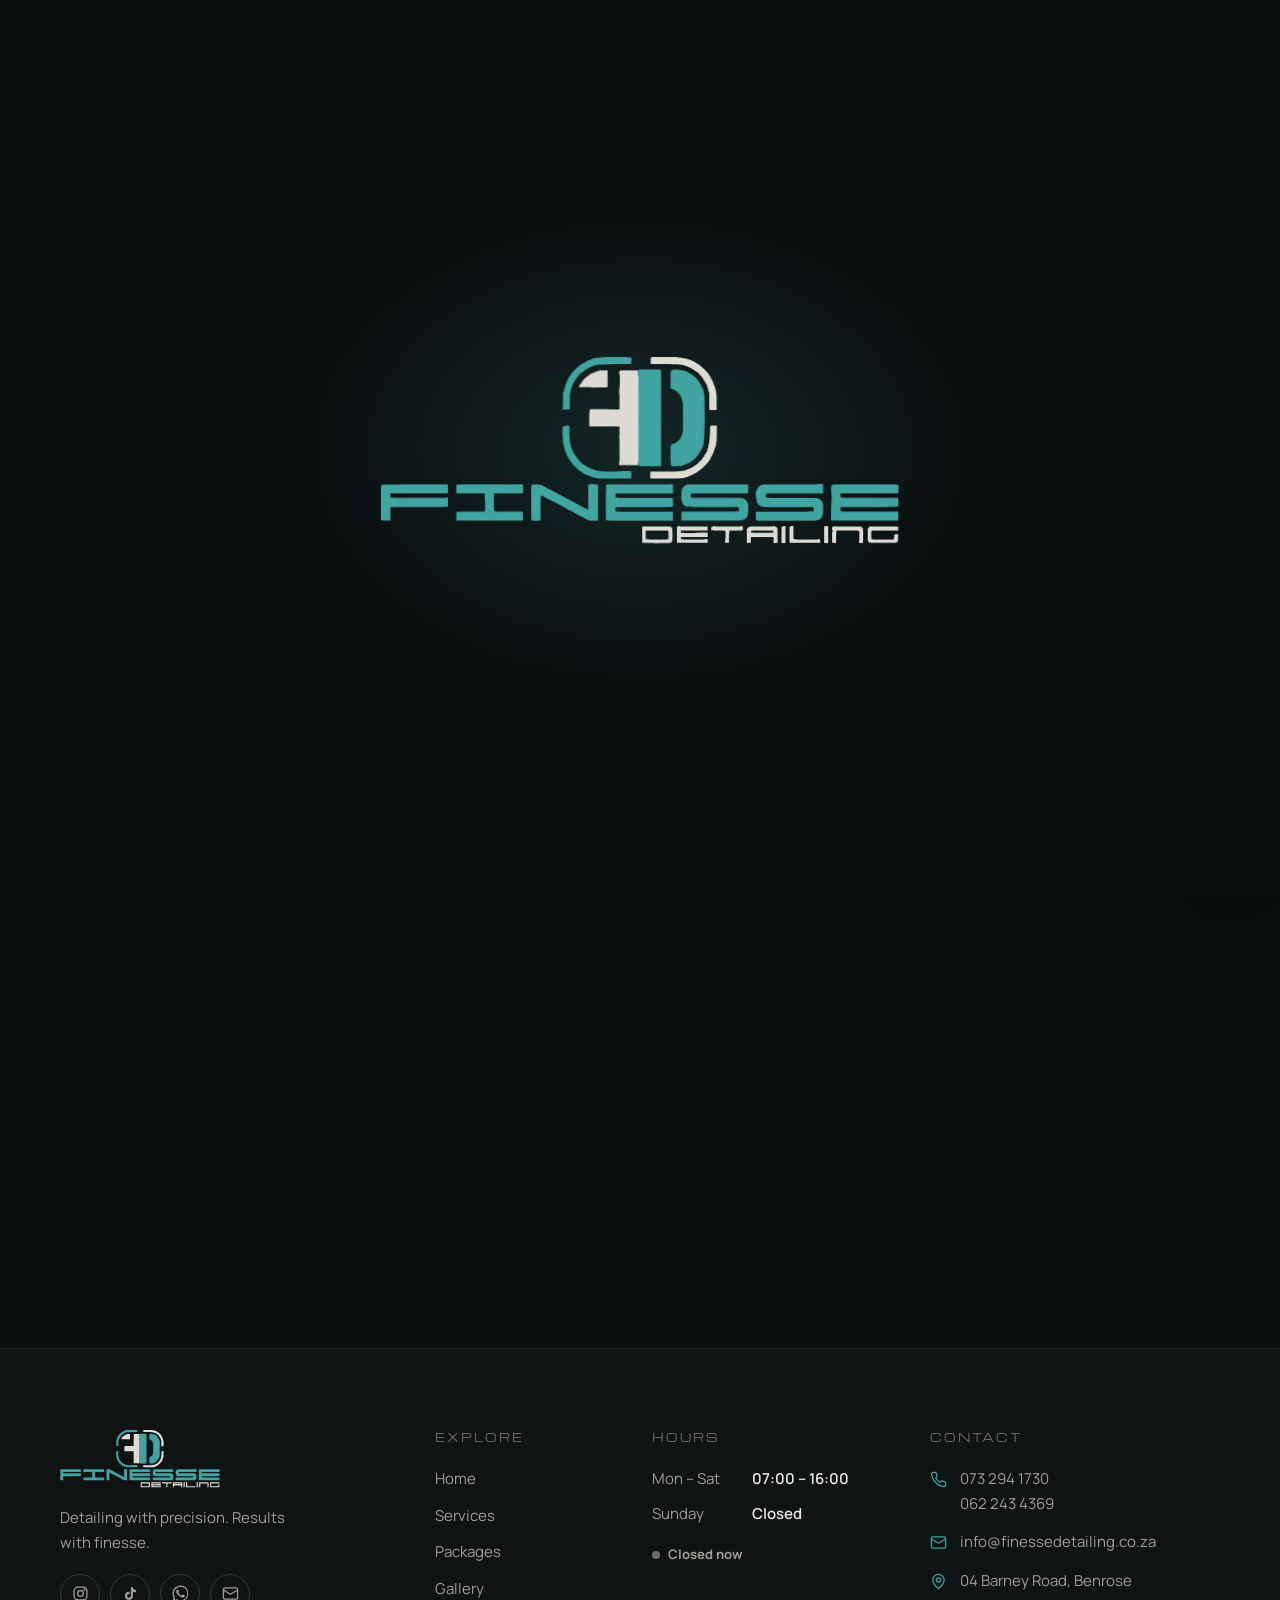
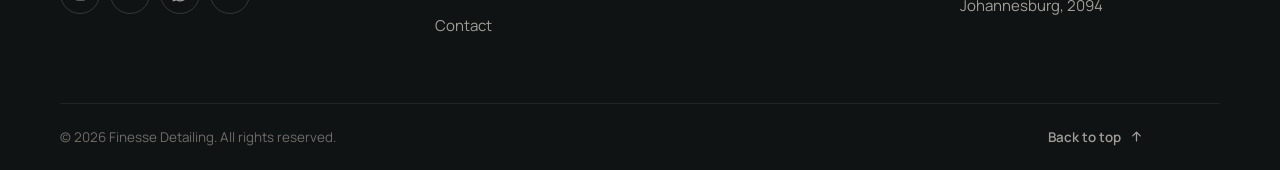
<file: contact.html>
<!DOCTYPE html>
<html lang="en-ZA">
<head>
<meta charset="UTF-8">
<meta http-equiv="refresh" content="0; url=contact/">
<link rel="canonical" href="https://www.finessedetailing.co.za/contact/">
<meta name="robots" content="noindex">
<title>Finesse Detailing</title>
<script>location.replace("contact/");</script>
</head>
<body>Moved to <a href="contact/">/contact/</a>.</body>
</html>
</file>
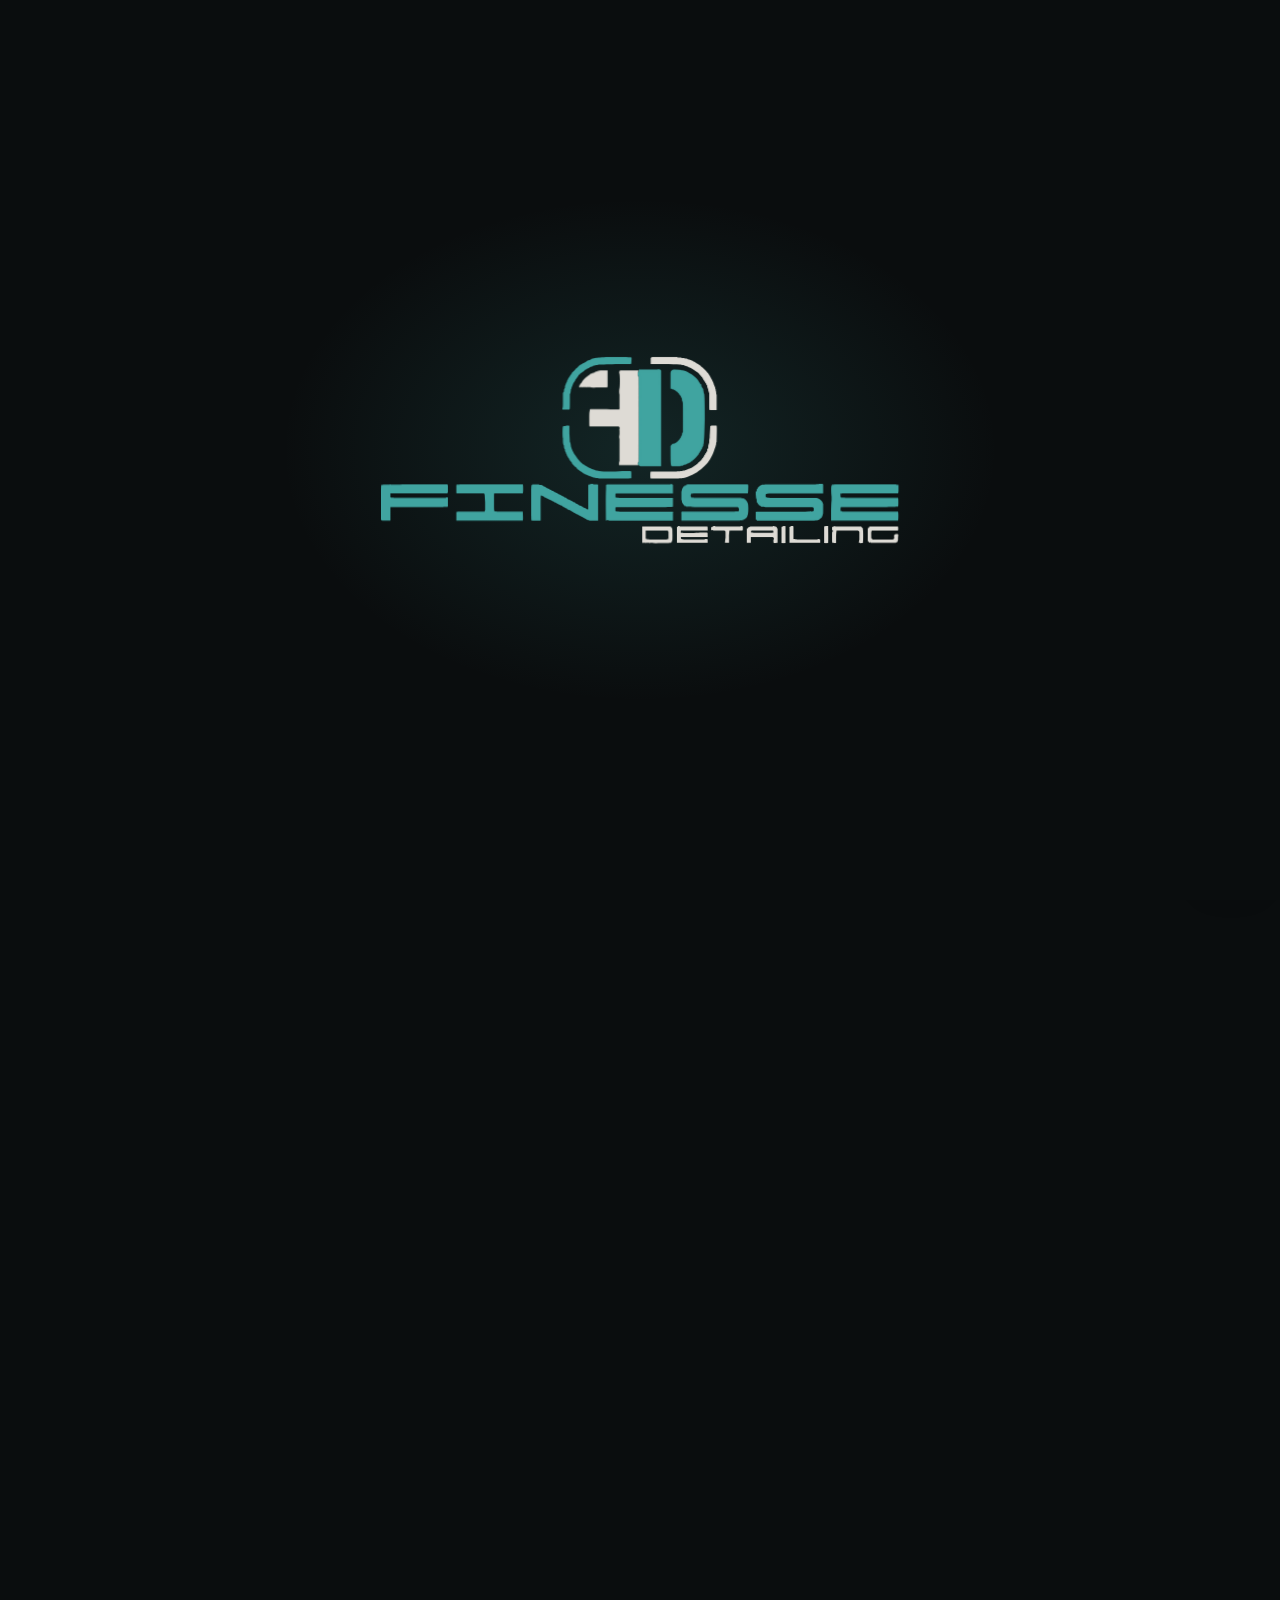
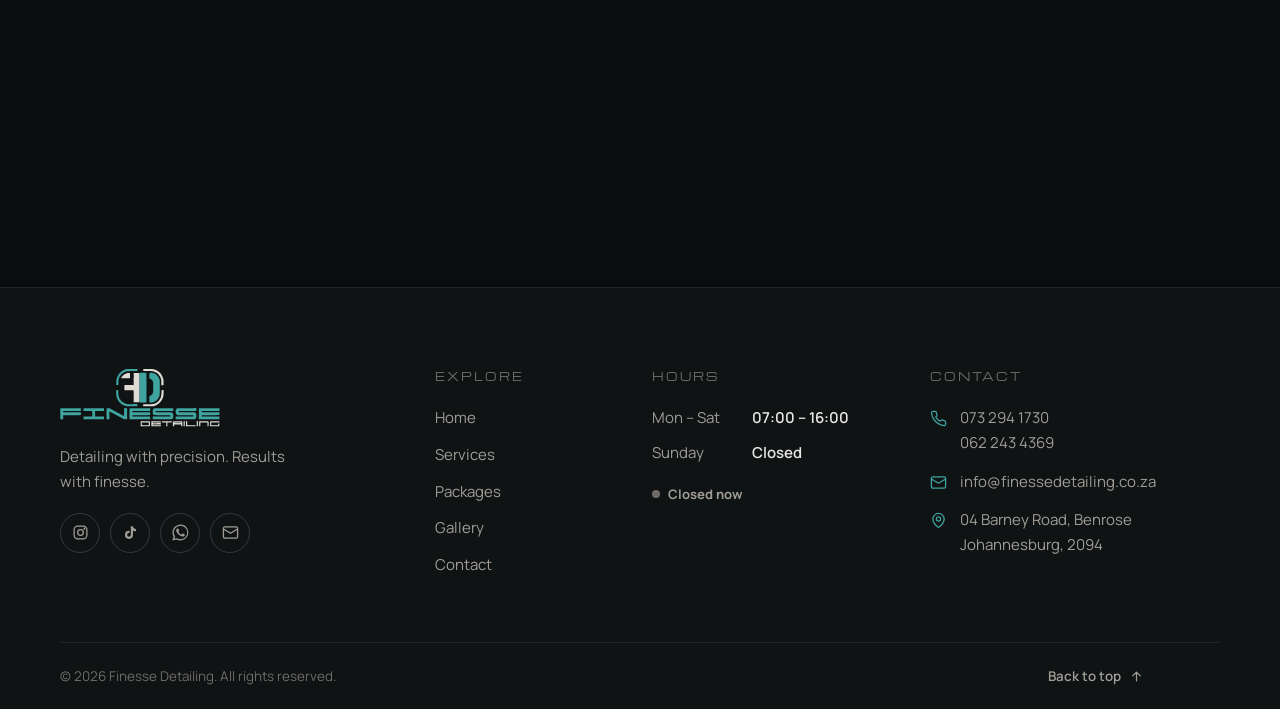
<file: gallery.html>
<!DOCTYPE html>
<html lang="en-ZA">
<head>
<meta charset="UTF-8">
<meta http-equiv="refresh" content="0; url=gallery/">
<link rel="canonical" href="https://www.finessedetailing.co.za/gallery/">
<meta name="robots" content="noindex">
<title>Finesse Detailing</title>
<script>location.replace("gallery/");</script>
</head>
<body>Moved to <a href="gallery/">/gallery/</a>.</body>
</html>
</file>
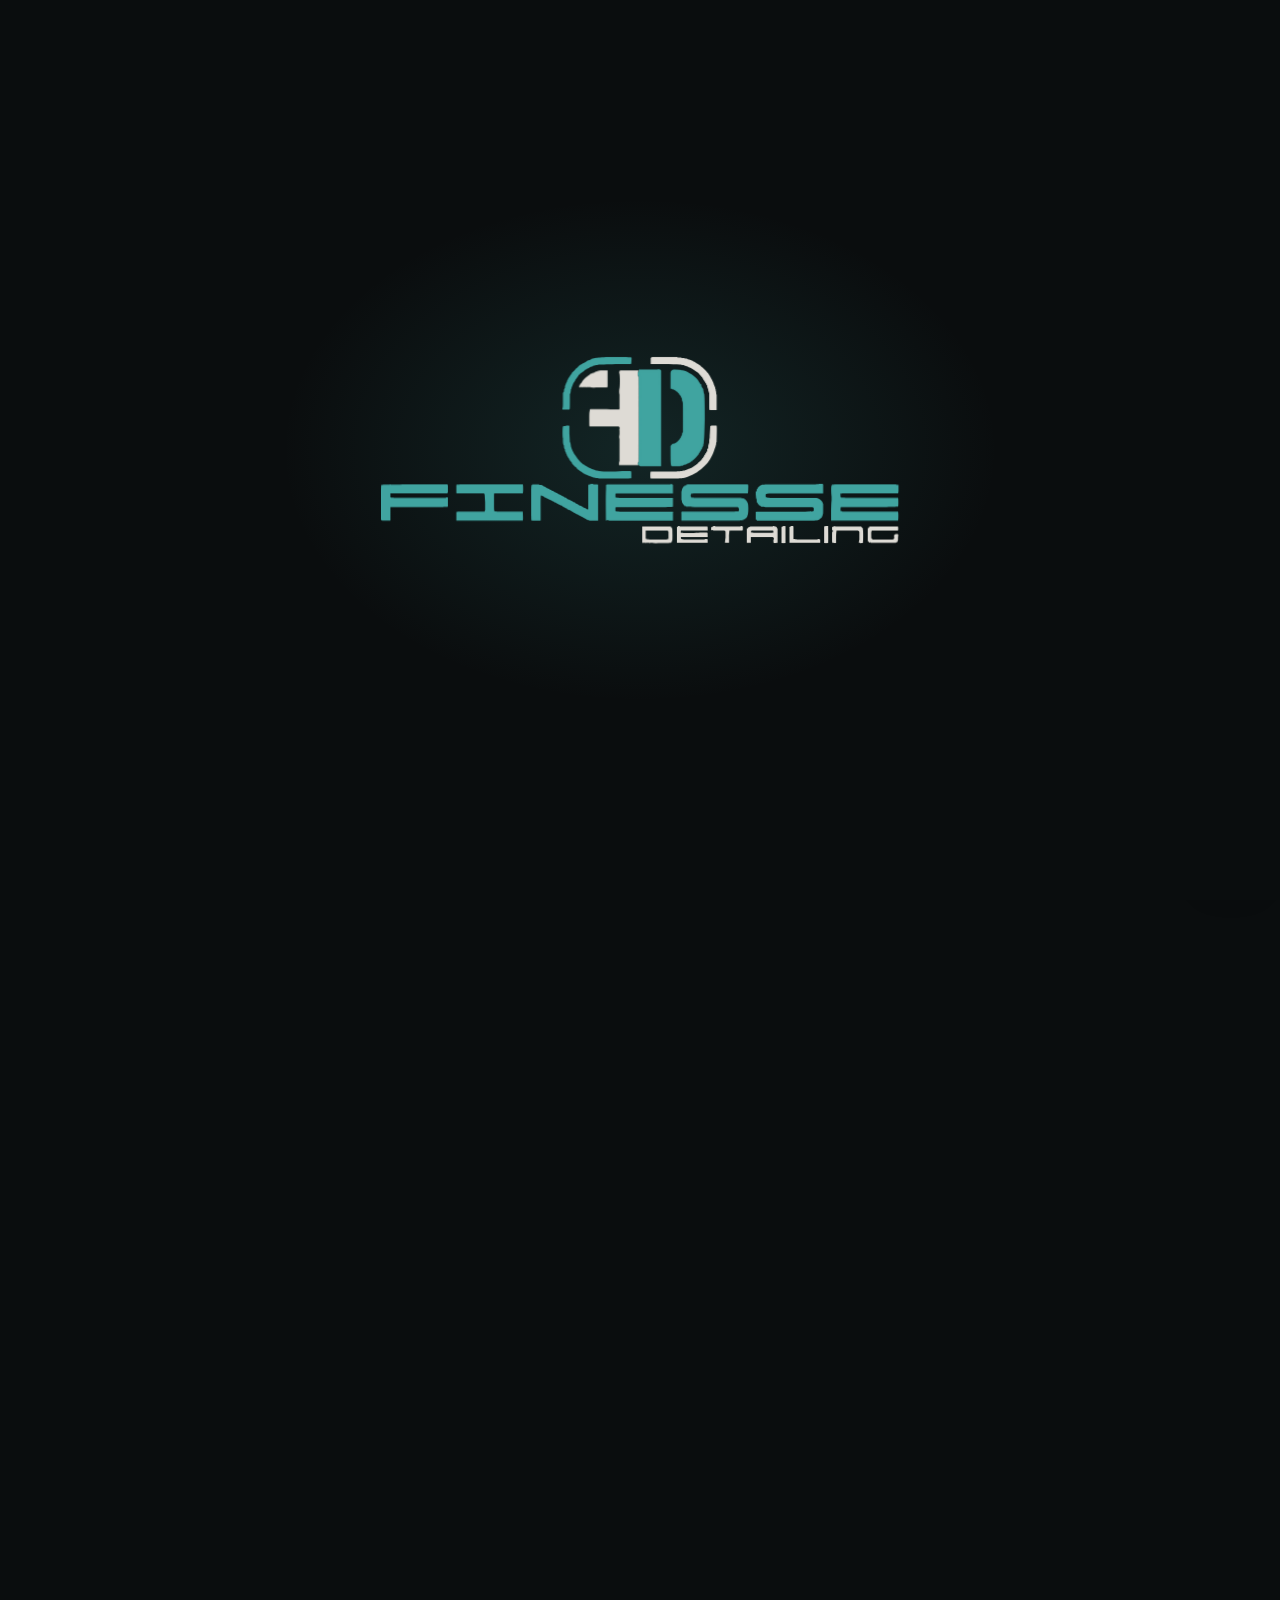
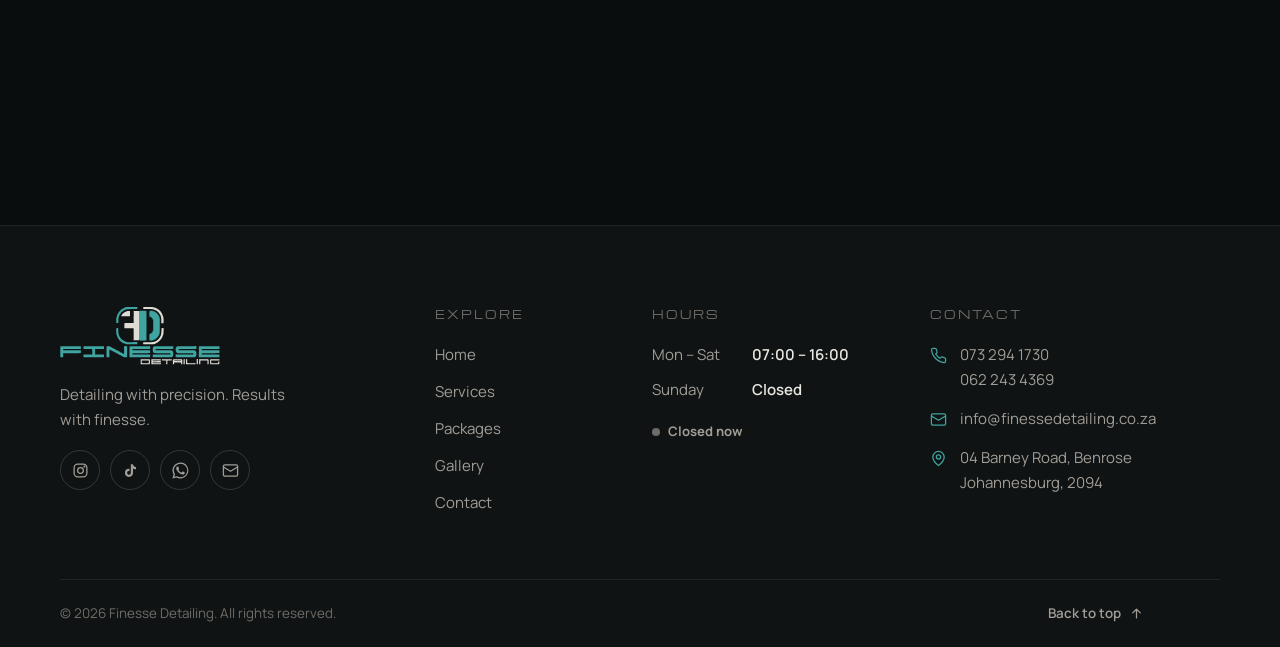
<file: packages.html>
<!DOCTYPE html>
<html lang="en-ZA">
<head>
<meta charset="UTF-8">
<meta http-equiv="refresh" content="0; url=packages/">
<link rel="canonical" href="https://www.finessedetailing.co.za/packages/">
<meta name="robots" content="noindex">
<title>Finesse Detailing</title>
<script>location.replace("packages/");</script>
</head>
<body>Moved to <a href="packages/">/packages/</a>.</body>
</html>
</file>
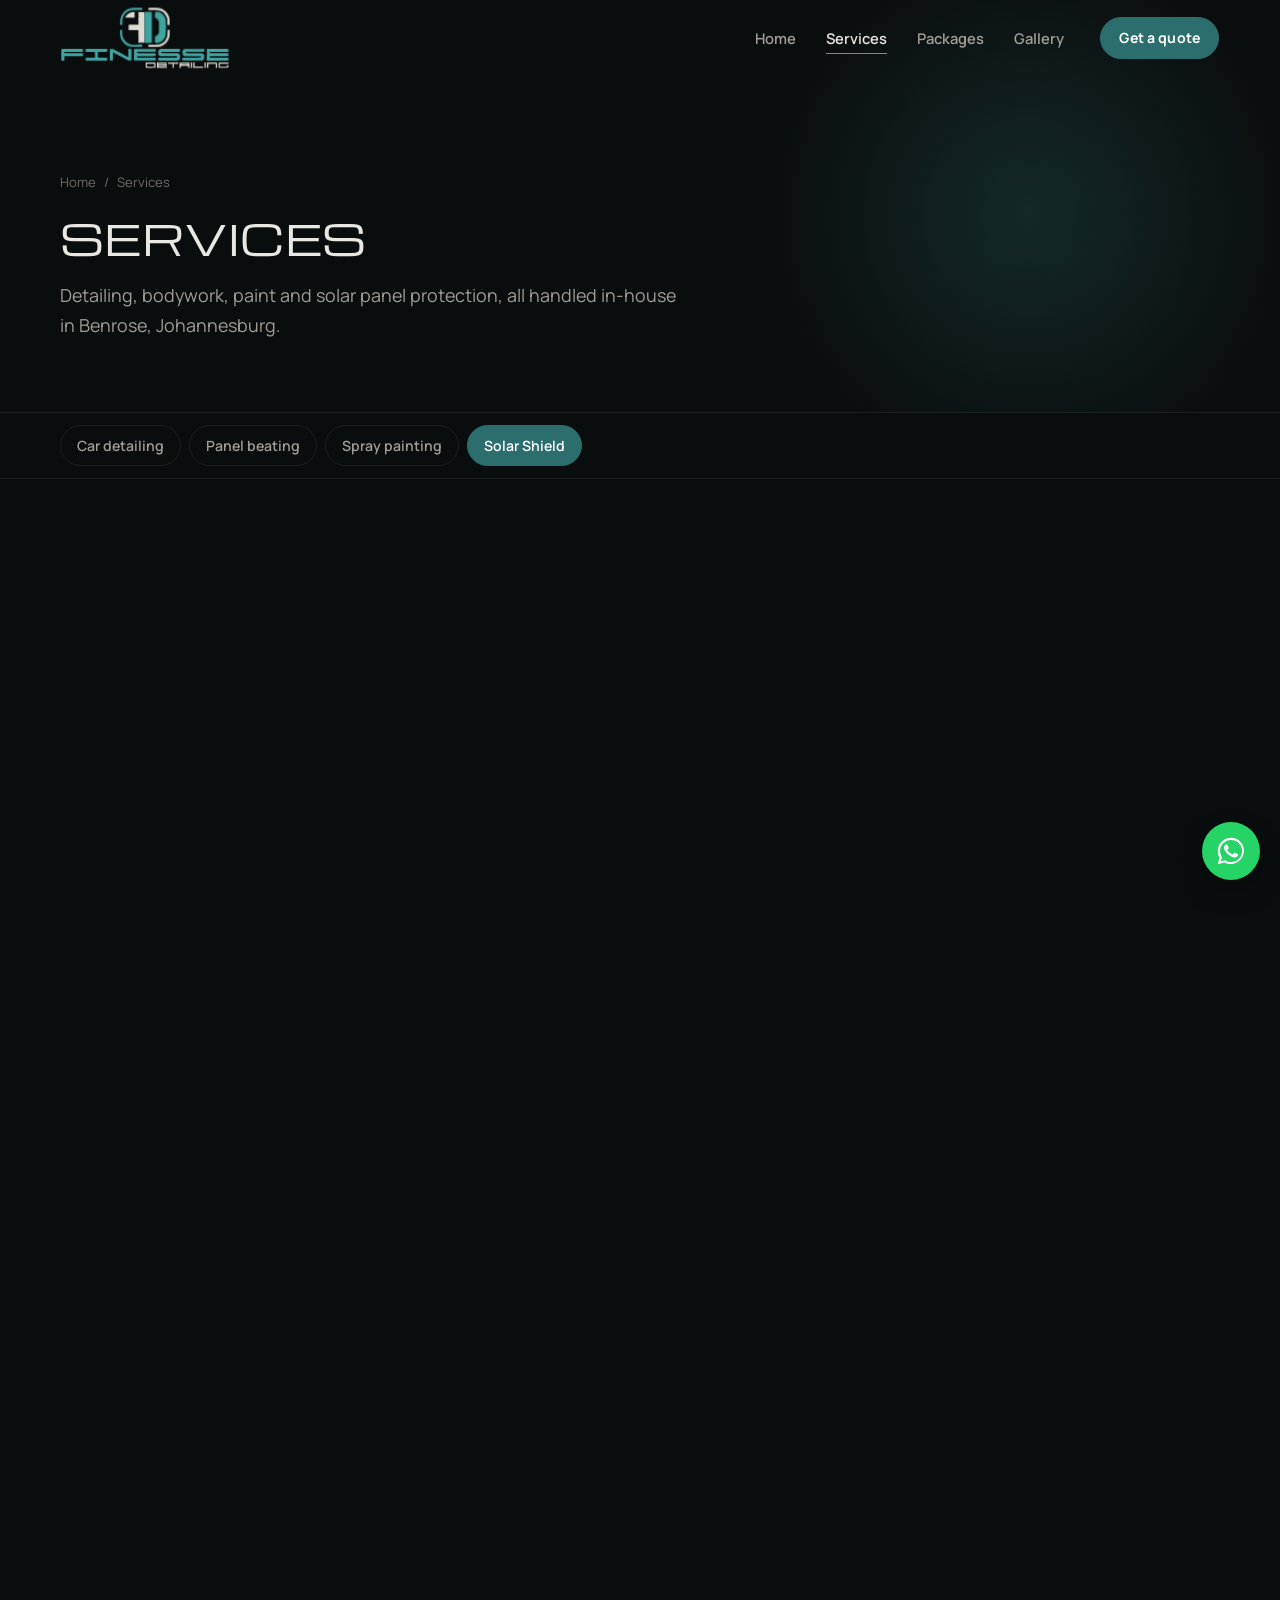
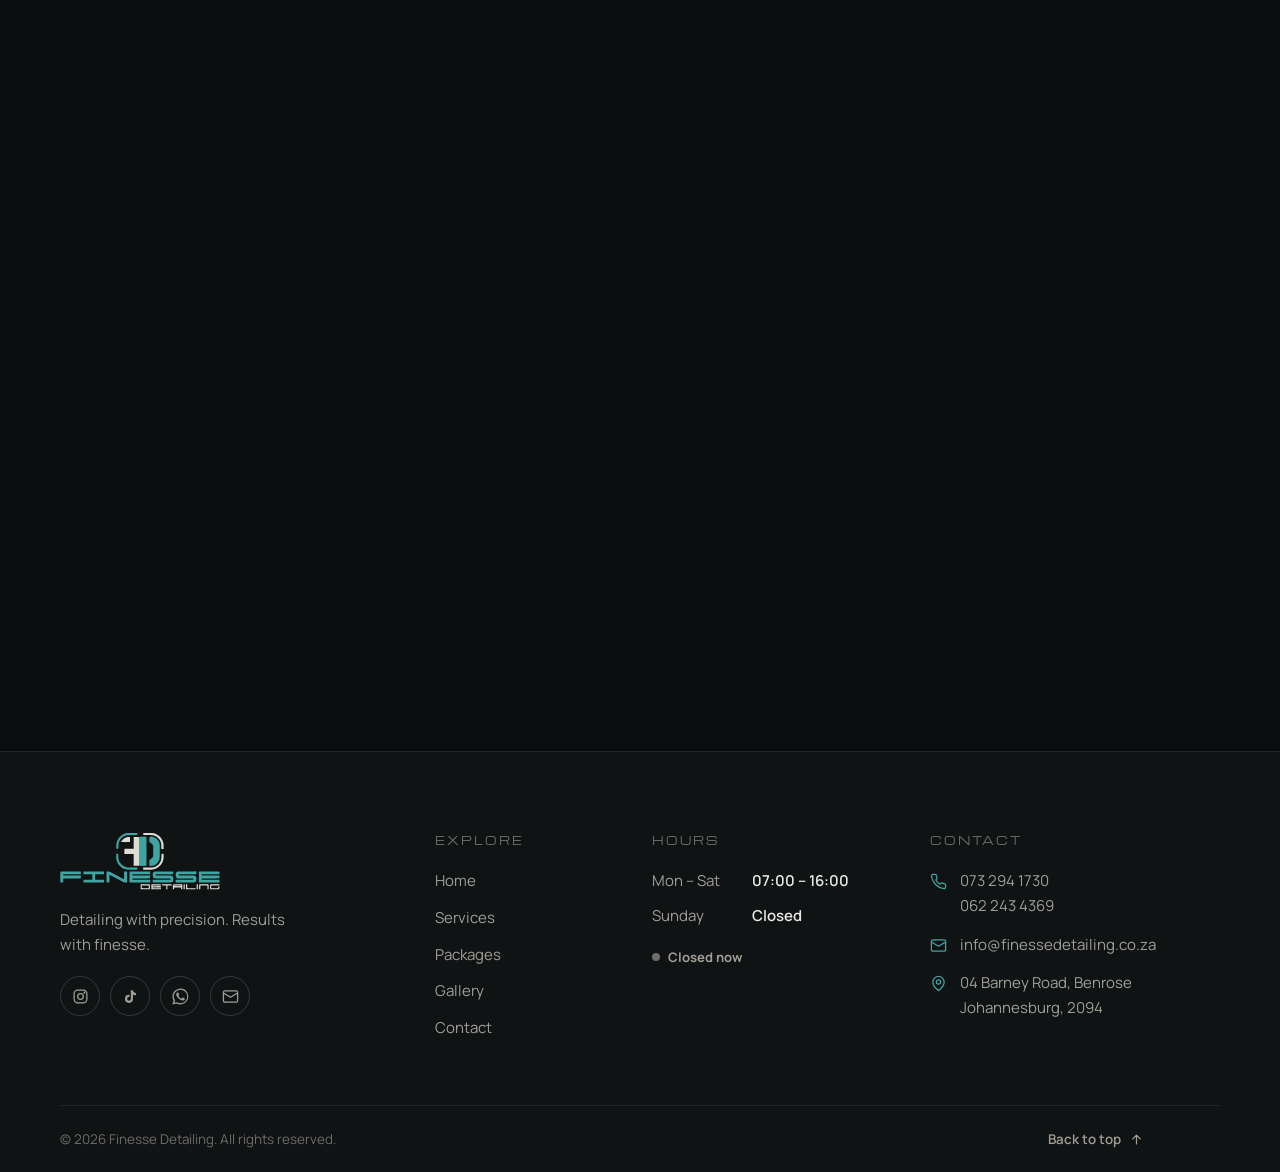
<file: services.html>
<!DOCTYPE html>
<html lang="en-ZA">
<head>
<meta charset="UTF-8">
<meta http-equiv="refresh" content="0; url=services/">
<link rel="canonical" href="https://www.finessedetailing.co.za/services/">
<meta name="robots" content="noindex">
<title>Finesse Detailing</title>
<script>location.replace("services/");</script>
</head>
<body>Moved to <a href="services/">/services/</a>.</body>
</html>
</file>
<file: css/style.css>
/* =========================================================
   Finesse Detailing — main stylesheet
   Brand: teal #2C6E6D + warm stone #76736E (from the logo)
   ========================================================= */

:root {
  /* Brand */
  --teal: #2c6e6d;
  --teal-bright: #40a4a0;
  --teal-glow: rgba(64, 164, 160, 0.18);
  --stone: #76736e;

  /* Surfaces (dark, faint teal cast) */
  --bg: #0a0d0e;
  --bg-2: #0f1314;
  --surface: #141a1b;
  --surface-2: #1a2223;
  --line: rgba(222, 219, 213, 0.09);
  --line-strong: rgba(222, 219, 213, 0.18);

  /* Text */
  --text: #e9e7e2;
  --muted: #a19d96;
  --faint: #6f6c67;

  /* Type */
  --font-display: "Michroma", "Eurostile", "Arial Black", sans-serif;
  --font-body: "Manrope", system-ui, -apple-system, "Segoe UI", sans-serif;

  /* Layout */
  --max: 1240px;
  --gutter: clamp(16px, 4vw, 40px);
  --radius: 14px;
  --radius-lg: 22px;
  --header-h: 76px;

  --ease: cubic-bezier(0.2, 0.7, 0.2, 1);

  /* Glass */
  --glass-bg: rgba(14, 19, 20, 0.42);
  --glass-blur: blur(16px) saturate(160%);
  --glass-border: rgba(255, 255, 255, 0.12);
  --glass-highlight: inset 0 1px 0 rgba(255, 255, 255, 0.08);
}

/* ---------- Reset ---------- */
*,
*::before,
*::after { box-sizing: border-box; }

html {
  -webkit-text-size-adjust: 100%;
  scroll-behavior: smooth;
  scroll-padding-top: calc(var(--header-h) + 16px);
}

body {
  margin: 0;
  background: var(--bg);
  color: var(--text);
  font-family: var(--font-body);
  font-size: 1rem;
  line-height: 1.65;
  -webkit-font-smoothing: antialiased;
  overflow-x: hidden;
}

img, video { display: block; max-width: 100%; height: auto; }
a { color: inherit; text-decoration: none; }
button, input, select, textarea { font: inherit; color: inherit; }
button { cursor: pointer; }
ul { margin: 0; padding: 0; list-style: none; }
h1, h2, h3, h4, p { margin: 0; }

:focus-visible {
  outline: 2px solid var(--teal-bright);
  outline-offset: 3px;
  border-radius: 4px;
}

::selection { background: var(--teal); color: #fff; }

.sr-only {
  position: absolute; width: 1px; height: 1px; padding: 0; margin: -1px;
  overflow: hidden; clip: rect(0 0 0 0); white-space: nowrap; border: 0;
}

.skip-link {
  position: absolute; left: 16px; top: -100px; z-index: 200;
  background: var(--teal); color: #fff; padding: 10px 16px; border-radius: 8px;
}
.skip-link:focus { top: 16px; }

/* ---------- Layout helpers ---------- */
.container {
  width: 100%;
  max-width: var(--max);
  margin-inline: auto;
  padding-inline: var(--gutter);
}

.section { padding-block: clamp(72px, 10vw, 128px); }
.section--tight { padding-block: clamp(56px, 7vw, 88px); }
.section--alt { background: var(--bg-2); }

/* ---------- Typography ---------- */
.eyebrow {
  display: inline-flex;
  align-items: center;
  gap: 10px;
  font-family: var(--font-display);
  font-size: 0.68rem;
  letter-spacing: 0.22em;
  text-transform: uppercase;
  color: var(--teal-bright);
}
.eyebrow::before {
  content: "";
  width: 28px;
  height: 1px;
  background: currentColor;
}

.display {
  font-family: var(--font-display);
  font-weight: 400;
  text-transform: uppercase;
  letter-spacing: 0.01em;
  line-height: 1.12;
}

.h1 { font-size: clamp(1.6rem, 3.3vw, 2.85rem); }
.h2 { font-size: clamp(1.4rem, 3vw, 2.3rem); }
.h3 { font-size: clamp(1rem, 1.6vw, 1.2rem); line-height: 1.3; }

.accent { color: var(--teal-bright); }

.lead {
  font-size: clamp(1.02rem, 1.4vw, 1.15rem);
  color: var(--muted);
  max-width: 56ch;
}

.section-head {
  display: grid;
  gap: 18px;
  margin-bottom: clamp(36px, 5vw, 60px);
  max-width: 760px;
}
.section-head--split {
  max-width: none;
  grid-template-columns: 1fr auto;
  align-items: end;
  gap: 24px 48px;
}
.section-head--center { margin-inline: auto; text-align: center; justify-items: center; }

/* ---------- Buttons ---------- */
.btn {
  --btn-bg: var(--teal);
  --btn-fg: #fff;
  --btn-bd: var(--teal);
  display: inline-flex;
  align-items: center;
  justify-content: center;
  gap: 10px;
  min-height: 50px;
  padding: 12px 24px;
  border-radius: 999px;
  border: 1px solid var(--btn-bd);
  background: var(--btn-bg);
  color: var(--btn-fg);
  font-weight: 700;
  font-size: 0.95rem;
  letter-spacing: 0.01em;
  white-space: nowrap;
  transition: background 0.25s var(--ease), border-color 0.25s var(--ease),
    color 0.25s var(--ease), transform 0.25s var(--ease);
}
.btn:hover { --btn-bg: #348382; --btn-bd: #348382; transform: translateY(-1px); }
.btn:active { transform: translateY(0); }
.btn svg { width: 18px; height: 18px; flex: none; }

.btn--ghost {
  --btn-bg: transparent;
  --btn-fg: var(--text);
  --btn-bd: var(--line-strong);
}
.btn--ghost:hover { --btn-bg: rgba(255, 255, 255, 0.06); --btn-bd: var(--text); }

.btn--sm { min-height: 42px; padding: 8px 18px; font-size: 0.88rem; }
.btn--block { width: 100%; }

.link-arrow {
  display: inline-flex;
  align-items: center;
  gap: 8px;
  font-weight: 700;
  color: var(--text);
  border-bottom: 1px solid var(--line-strong);
  padding-bottom: 4px;
  transition: color 0.2s, border-color 0.2s, gap 0.2s;
}
.link-arrow:hover { color: var(--teal-bright); border-color: var(--teal-bright); gap: 12px; }
.link-arrow svg { width: 16px; height: 16px; }

/* ---------- Header (turns into a floating glass bar on scroll) ---------- */
.site-header {
  position: fixed;
  inset: 0 0 auto 0;
  z-index: 100;
  transition: padding-top 0.45s var(--ease), background-color 0.3s var(--ease);
}

.header-inner {
  height: var(--header-h);
  display: flex;
  align-items: center;
  justify-content: space-between;
  gap: 24px;
  border: 1px solid transparent;
  border-radius: 20px;
  transition: height 0.45s var(--ease), width 0.45s var(--ease), max-width 0.45s var(--ease),
    padding 0.45s var(--ease), background-color 0.45s var(--ease), border-color 0.45s var(--ease),
    box-shadow 0.45s var(--ease);
}

.site-header.is-solid { padding-top: 10px; }
.site-header.is-solid .header-inner {
  height: 62px;
  width: calc(100% - var(--gutter) * 2);
  max-width: calc(var(--max) - var(--gutter) * 2 + 40px);
  padding-inline: 20px 8px;
  background-color: rgba(16, 22, 23, 0.52);
  background-image: linear-gradient(180deg, rgba(255, 255, 255, 0.07), rgba(255, 255, 255, 0.015));
  backdrop-filter: blur(20px) saturate(170%);
  -webkit-backdrop-filter: blur(20px) saturate(170%);
  border-color: rgba(255, 255, 255, 0.1);
  box-shadow: inset 0 1px 0 rgba(255, 255, 255, 0.08), 0 14px 40px -14px rgba(0, 0, 0, 0.75);
}

/* Mobile menu open: back to a solid full-width bar */
.site-header.is-open { padding-top: 0; }
.site-header.is-open .header-inner {
  height: var(--header-h);
  width: 100%;
  max-width: var(--max);
  padding-inline: var(--gutter);
  background: none;
  backdrop-filter: none;
  -webkit-backdrop-filter: none;
  border-color: transparent;
  border-radius: 0;
  box-shadow: none;
}

.brand {
  display: inline-flex;
  align-items: center;
  flex: none;
  width: 168px;
  transition: width 0.45s var(--ease);
}
.site-header.is-solid:not(.is-open) .brand { width: 136px; }

.nav { display: flex; align-items: center; gap: 36px; }
.nav-links { display: flex; gap: 30px; }
.nav-links a {
  position: relative;
  font-size: 0.92rem;
  font-weight: 600;
  color: var(--muted);
  padding-block: 6px;
  transition: color 0.2s;
}
.nav-links a::after {
  content: "";
  position: absolute;
  left: 0; right: 0; bottom: 0;
  height: 1px;
  background: var(--teal-bright);
  transform: scaleX(0);
  transform-origin: left;
  transition: transform 0.3s var(--ease);
}
.nav-links a:hover,
.nav-links a[aria-current="page"] { color: var(--text); }
.nav-links a:hover::after,
.nav-links a[aria-current="page"]::after { transform: scaleX(1); }

.nav-toggle {
  display: none;
  width: 46px; height: 46px;
  border: 1px solid var(--line-strong);
  background: transparent;
  border-radius: 12px;
  position: relative;
}
.nav-toggle span {
  position: absolute;
  left: 13px; right: 13px;
  height: 1.5px;
  background: var(--text);
  transition: transform 0.3s var(--ease), opacity 0.2s;
}
.nav-toggle span:nth-child(1) { top: 17px; }
.nav-toggle span:nth-child(2) { top: 22px; }
.nav-toggle span:nth-child(3) { top: 27px; }
.site-header.is-open .nav-toggle span:nth-child(1) { transform: translateY(5px) rotate(45deg); }
.site-header.is-open .nav-toggle span:nth-child(2) { opacity: 0; }
.site-header.is-open .nav-toggle span:nth-child(3) { transform: translateY(-5px) rotate(-45deg); }

@media (max-width: 900px) {
  :root { --header-h: 68px; }
  .brand { width: 128px; }
  .site-header.is-solid:not(.is-open) .brand { width: 112px; }
  .site-header.is-solid:not(.is-open) .header-inner { height: 58px; padding-inline: 16px 6px; }
  .nav-toggle { display: block; }
  .nav {
    position: fixed;
    inset: 0;
    z-index: -1;
    height: 100svh;
    flex-direction: column;
    align-items: stretch;
    gap: 32px;
    padding: calc(var(--header-h) + 24px) var(--gutter) 40px;
    background: rgba(10, 13, 14, 0.74);
    backdrop-filter: blur(22px) saturate(150%);
    -webkit-backdrop-filter: blur(22px) saturate(150%);
    opacity: 0;
    visibility: hidden;
    transform: translateY(-8px);
    transition: opacity 0.3s var(--ease), transform 0.3s var(--ease), visibility 0.3s;
    overflow-y: auto;
  }
  .site-header.is-open .nav { opacity: 1; visibility: visible; transform: none; }
  .nav-links { flex-direction: column; gap: 0; border-top: 1px solid var(--line); }
  .nav-links a {
    display: block;
    font-family: var(--font-display);
    text-transform: uppercase;
    font-size: 1.15rem;
    font-weight: 400;
    color: var(--text);
    padding-block: 18px;
    border-bottom: 1px solid var(--line);
  }
  .nav-links a::after { display: none; }
  .nav-links a[aria-current="page"] { color: var(--teal-bright); }
  .nav .btn { width: 100%; }
}

/* ---------- Hero (home) ---------- */
.hero {
  position: relative;
  padding-top: calc(var(--header-h) + clamp(32px, 6vw, 72px));
  padding-bottom: clamp(56px, 8vw, 96px);
  overflow: hidden;
  isolation: isolate;
}
.hero::before {
  content: "";
  position: absolute;
  inset: -20% -10% auto auto;
  width: 70vw;
  height: 70vw;
  max-width: 900px;
  max-height: 900px;
  background: radial-gradient(closest-side, var(--teal-glow), transparent 70%);
  z-index: -1;
  pointer-events: none;
}

.hero-grid {
  display: grid;
  grid-template-columns: minmax(0, 1.1fr) minmax(0, 0.9fr);
  align-items: center;
  gap: clamp(32px, 6vw, 88px);
}

.hero-copy { display: grid; gap: 26px; }
.hero-copy .h1 span { display: block; }
.hero-actions { display: flex; flex-wrap: wrap; gap: 12px; margin-top: 6px; }


.hero-media {
  position: relative;
  justify-self: end;
  width: min(100%, 420px);
  aspect-ratio: 9 / 16;
  max-height: min(78vh, 740px);
  border-radius: var(--radius-lg);
  overflow: hidden;
  background: var(--surface);
  border: 1px solid var(--line);
  box-shadow: 0 40px 120px -40px rgba(64, 164, 160, 0.35), 0 30px 60px -30px rgba(0, 0, 0, 0.8);
}
.hero-media video {
  width: 100%;
  height: 100%;
  object-fit: cover;
}
.hero-media::after {
  content: "";
  position: absolute;
  inset: 0;
  background: linear-gradient(180deg, transparent 55%, rgba(10, 13, 14, 0.75));
  pointer-events: none;
}


/* Mobile: video becomes a full-bleed background */
@media (max-width: 900px) {
  .hero {
    min-height: 100svh;
    display: flex;
    align-items: flex-end;
    padding-top: calc(var(--header-h) + 24px);
    padding-bottom: 40px;
  }
  .hero::before { display: none; }
  .hero-grid { grid-template-columns: 1fr; width: 100%; }
  .hero-media {
    position: absolute;
    inset: 0;
    width: 100%;
    max-height: none;
    aspect-ratio: auto;
    border: 0;
    border-radius: 0;
    box-shadow: none;
    z-index: -1;
  }
  .hero-media::after {
    background:
      linear-gradient(180deg, rgba(10, 13, 14, 0.6) 0%, rgba(10, 13, 14, 0.2) 22%,
      rgba(10, 13, 14, 0.82) 48%, rgba(10, 13, 14, 0.94) 70%, var(--bg) 100%);
  }
  .hero .lead { color: #c9c5be; }
}

/* ---------- Marquee ---------- */
.marquee {
  border-block: 1px solid var(--line);
  background: var(--bg-2);
  overflow: hidden;
  padding-block: 20px;
}
.marquee-track {
  display: flex;
  width: max-content;
  animation: marquee 38s linear infinite;
}
.marquee ul { display: flex; flex: none; }
.marquee li {
  display: flex;
  align-items: center;
  gap: 40px;
  padding-right: 40px;
  font-family: var(--font-display);
  font-size: 0.8rem;
  letter-spacing: 0.18em;
  text-transform: uppercase;
  color: var(--muted);
  white-space: nowrap;
}
.marquee li::after {
  content: "";
  width: 6px; height: 6px;
  border-radius: 50%;
  background: var(--teal-bright);
}
@keyframes marquee { to { transform: translateX(-50%); } }

/* ---------- Service cards ---------- */
.services-grid {
  display: grid;
  grid-template-columns: repeat(4, minmax(0, 1fr));
  gap: 16px;
}
.service-card {
  position: relative;
  display: flex;
  flex-direction: column;
  min-height: 460px;
  border-radius: var(--radius-lg);
  overflow: hidden;
  background: var(--surface);
  border: 1px solid var(--line);
  isolation: isolate;
}
.service-card img {
  position: absolute;
  inset: 0;
  width: 100%;
  height: 100%;
  object-fit: cover;
  z-index: -2;
  transition: transform 0.8s var(--ease);
}
.service-card::before {
  content: "";
  position: absolute;
  inset: 0;
  z-index: -1;
  background: linear-gradient(180deg, rgba(10, 13, 14, 0) 45%, rgba(10, 13, 14, 0.55) 100%);
}
.service-card:hover img { transform: scale(1.05); }
.service-card { cursor: pointer; }
.service-card-body {
  margin: auto 12px 12px;
  padding: 20px 20px 18px;
  display: grid;
  gap: 10px;
  border-radius: 16px;
  background: var(--glass-bg);
  backdrop-filter: var(--glass-blur);
  -webkit-backdrop-filter: var(--glass-blur);
  border: 1px solid var(--glass-border);
  box-shadow: var(--glass-highlight);
}
.service-card .num {
  font-family: var(--font-display);
  font-size: 0.7rem;
  color: var(--teal-bright);
  letter-spacing: 0.2em;
}
.service-card p { color: #d6d2cb; font-size: 0.94rem; }
.service-card .link-arrow { justify-self: start; margin-top: 6px; }

.service-card--solar {
  background:
    radial-gradient(120% 80% at 80% 0%, rgba(64, 164, 160, 0.35), transparent 60%),
    linear-gradient(160deg, #15302f, var(--surface) 70%);
}
.service-card--solar::before { display: none; }
.solar-art {
  position: absolute;
  top: 28px;
  right: 24px;
  width: 120px;
  height: 120px;
  color: var(--teal-bright);
  opacity: 0.9;
}

/* Stretch whole card as link */
.card-link::after { content: ""; position: absolute; inset: 0; z-index: 1; }

/* ---------- Before / after ---------- */
.ba-grid {
  display: grid;
  grid-template-columns: minmax(0, 0.85fr) minmax(0, 1.15fr);
  gap: clamp(32px, 6vw, 80px);
  align-items: center;
}
.ba-copy { display: grid; gap: 22px; }

.feature-list { display: grid; gap: 16px; margin-top: 4px; }
.feature-list li {
  display: grid;
  grid-template-columns: 22px 1fr;
  gap: 14px;
  color: var(--muted);
}
.feature-list li strong { color: var(--text); font-weight: 700; }
.feature-list svg { width: 22px; height: 22px; color: var(--teal-bright); margin-top: 2px; }

.ba {
  --pos: 50%;
  position: relative;
  aspect-ratio: 758 / 396;
  border-radius: var(--radius-lg);
  overflow: hidden;
  border: 1px solid var(--line);
  background: var(--surface);
  user-select: none;
  touch-action: pan-y;
}
.ba img {
  position: absolute;
  inset: 0;
  width: 100%;
  height: 100%;
  object-fit: cover;
  pointer-events: none;
}
.ba .ba-before { clip-path: inset(0 calc(100% - var(--pos)) 0 0); }
.ba-handle {
  position: absolute;
  top: 0; bottom: 0;
  left: var(--pos);
  width: 2px;
  margin-left: -1px;
  background: #fff;
  pointer-events: none;
  box-shadow: 0 0 20px rgba(0, 0, 0, 0.4);
}
.ba-handle::after {
  content: "";
  position: absolute;
  top: 50%; left: 50%;
  width: 48px; height: 48px;
  transform: translate(-50%, -50%);
  border-radius: 50%;
  background: rgba(255, 255, 255, 0.14) url("data:image/svg+xml,%3Csvg xmlns='http://www.w3.org/2000/svg' viewBox='0 0 24 24' fill='none' stroke='white' stroke-width='2' stroke-linecap='round' stroke-linejoin='round'%3E%3Cpath d='M9 6l-6 6 6 6M15 6l6 6-6 6'/%3E%3C/svg%3E") center / 22px no-repeat;
  border: 1.5px solid rgba(255, 255, 255, 0.85);
  backdrop-filter: blur(10px) saturate(160%);
  -webkit-backdrop-filter: blur(10px) saturate(160%);
  box-shadow: var(--glass-highlight), 0 6px 20px rgba(0, 0, 0, 0.35);
  transition: background-color 0.2s;
}
.ba:hover .ba-handle::after,
.ba:active .ba-handle::after { background-color: rgba(44, 110, 109, 0.75); }
.ba input[type="range"] {
  position: absolute;
  inset: 0;
  width: 100%;
  height: 100%;
  margin: 0;
  opacity: 0;
  cursor: ew-resize;
}
.ba input[type="range"]:focus-visible ~ .ba-handle::after {
  outline: 2px solid var(--teal-bright);
  outline-offset: 4px;
}
.ba-tag {
  position: absolute;
  top: 16px;
  padding: 6px 12px;
  border-radius: 999px;
  background: var(--glass-bg);
  backdrop-filter: var(--glass-blur);
  -webkit-backdrop-filter: var(--glass-blur);
  border: 1px solid var(--glass-border);
  box-shadow: var(--glass-highlight);
  font-family: var(--font-display);
  font-size: 0.62rem;
  letter-spacing: 0.18em;
  text-transform: uppercase;
  pointer-events: none;
}
.ba-tag--before { left: 16px; }
.ba-tag--after { right: 16px; color: var(--teal-bright); }
.ba-caption { margin-top: 14px; font-size: 0.85rem; color: var(--faint); }

/* ---------- Packages ---------- */
.packages-grid {
  display: grid;
  grid-template-columns: repeat(4, minmax(0, 1fr));
  gap: 16px;
}
.package {
  position: relative;
  display: flex;
  flex-direction: column;
  gap: 20px;
  padding: 30px 26px 26px;
  border-radius: var(--radius-lg);
  background: var(--surface);
  border: 1px solid var(--line);
  transition: border-color 0.3s, transform 0.3s var(--ease);
}
.package:hover { border-color: var(--line-strong); transform: translateY(-3px); }
.package-tier {
  font-family: var(--font-display);
  font-size: 0.66rem;
  letter-spacing: 0.2em;
  text-transform: uppercase;
  color: var(--faint);
}
.package h3 { margin-top: -8px; }
.package-time {
  display: inline-flex;
  align-items: center;
  gap: 8px;
  align-self: start;
  padding: 6px 12px;
  border-radius: 999px;
  border: 1px solid var(--line-strong);
  font-size: 0.8rem;
  font-weight: 700;
}
.package-time svg { width: 14px; height: 14px; color: var(--teal-bright); }
.package-for { color: var(--muted); font-size: 0.95rem; }
.package ul { display: grid; gap: 12px; padding-top: 18px; border-top: 1px solid var(--line); }
.package li {
  display: grid;
  grid-template-columns: 18px 1fr;
  gap: 10px;
  font-size: 0.93rem;
}
.package li svg { width: 18px; height: 18px; color: var(--teal-bright); margin-top: 3px; }
.package .btn { margin-top: auto; }

.package--featured {
  background:
    radial-gradient(120% 60% at 50% 0%, rgba(64, 164, 160, 0.2), transparent 70%),
    var(--surface-2);
  border-color: rgba(64, 164, 160, 0.45);
}
.package--featured .package-tier { color: var(--teal-bright); }
.package-badge {
  position: absolute;
  top: -12px;
  right: 22px;
  padding: 4px 12px;
  border-radius: 999px;
  background: var(--teal);
  font-size: 0.72rem;
  font-weight: 800;
  letter-spacing: 0.06em;
  text-transform: uppercase;
}


.note {
  margin-top: 28px;
  padding: 18px 22px;
  border-radius: var(--radius);
  border: 1px dashed var(--line-strong);
  color: var(--muted);
  font-size: 0.92rem;
}
.note strong { color: var(--text); }

/* ---------- Gallery ---------- */
.gallery-teaser {
  display: grid;
  grid-template-columns: repeat(4, minmax(0, 1fr));
  grid-auto-rows: clamp(140px, 17vw, 230px);
  gap: 12px;
}
.gallery-teaser a:nth-child(1) { grid-column: span 2; grid-row: span 2; }
.gallery-teaser a:nth-child(2) { grid-row: span 2; }
.gallery-teaser a:nth-child(5),
.gallery-teaser a:nth-child(6) { grid-column: span 2; }

.gallery-masonry { columns: 3 300px; column-gap: 12px; }
.gallery-masonry a { display: block; margin-bottom: 12px; break-inside: avoid; }

.g-item {
  position: relative;
  display: block;
  overflow: hidden;
  border-radius: var(--radius);
  background: var(--surface);
}
.g-item img {
  width: 100%;
  height: 100%;
  object-fit: cover;
  transition: transform 0.7s var(--ease), opacity 0.4s;
}
.g-item::after {
  content: "";
  position: absolute;
  inset: 0;
  background: linear-gradient(180deg, transparent 60%, rgba(10, 13, 14, 0.5));
  opacity: 0;
  transition: opacity 0.3s;
}
.g-item:hover img { transform: scale(1.04); }
.g-item:hover::after { opacity: 1; }

.g-item--film { aspect-ratio: 9 / 16; }
.g-item--film .film-label {
  position: absolute;
  inset: auto 16px 16px 16px;
  z-index: 2;
  display: flex;
  align-items: center;
  gap: 12px;
  font-weight: 700;
}
.g-item--film .play {
  display: grid;
  place-items: center;
  width: 48px; height: 48px;
  border-radius: 50%;
  background: var(--teal);
}
.g-item--film .play svg { width: 16px; height: 16px; margin-left: 2px; }
.g-item--film::after { opacity: 1; background: linear-gradient(180deg, transparent 50%, rgba(10, 13, 14, 0.85)); }

/* ---------- Lightbox / film dialog ---------- */
.lightbox,
.film-dialog {
  width: 100vw;
  max-width: 100vw;
  height: 100dvh;
  max-height: 100dvh;
  margin: 0;
  padding: 0;
  border: 0;
  background: rgba(6, 8, 9, 0.96);
  color: var(--text);
}
.lightbox::backdrop,
.film-dialog::backdrop { background: rgba(6, 8, 9, 0.9); }
.lightbox[open],
.film-dialog[open] { display: grid; place-items: center; animation: fade-in 0.25s var(--ease); }
@keyframes fade-in { from { opacity: 0; } }

.lightbox figure { margin: 0; display: grid; gap: 14px; justify-items: center; padding: 72px 72px 24px; }
.lightbox img {
  max-width: min(92vw, 1600px);
  max-height: calc(100dvh - 140px);
  width: auto;
  height: auto;
  border-radius: 10px;
}
.lightbox figcaption {
  padding: 4px 14px;
  border-radius: 999px;
  border: 1px solid var(--glass-border);
  background: var(--glass-bg);
  box-shadow: var(--glass-highlight);
  color: var(--muted);
  font-size: 0.82rem;
}

.film-dialog video {
  height: min(88dvh, 1000px);
  width: auto;
  max-width: 92vw;
  aspect-ratio: 9 / 16;
  border-radius: 14px;
  background: #000;
}

.dialog-btn {
  position: absolute;
  display: grid;
  place-items: center;
  width: 50px; height: 50px;
  border-radius: 50%;
  border: 1px solid var(--glass-border);
  background: var(--glass-bg);
  backdrop-filter: var(--glass-blur);
  -webkit-backdrop-filter: var(--glass-blur);
  box-shadow: var(--glass-highlight);
  color: var(--text);
  transition: background 0.2s, border-color 0.2s;
  z-index: 2;
}
.dialog-btn:hover { background: var(--teal); border-color: var(--teal); }
.dialog-btn svg { width: 20px; height: 20px; }
.dialog-close { top: 16px; right: 16px; }
.lb-prev { left: 16px; top: 50%; transform: translateY(-50%); }
.lb-next { right: 16px; top: 50%; transform: translateY(-50%); }

@media (max-width: 640px) {
  .lightbox figure { padding: 72px 8px 88px; }
  .lb-prev, .lb-next { top: auto; bottom: 20px; transform: none; }
  .lb-prev { left: calc(50% - 60px); }
  .lb-next { right: calc(50% - 60px); }
}

/* ---------- CTA band ---------- */
.cta-band {
  position: relative;
  overflow: hidden;
  border-radius: var(--radius-lg);
  padding: clamp(36px, 6vw, 72px);
  background:
    radial-gradient(80% 120% at 100% 0%, rgba(64, 164, 160, 0.32), transparent 60%),
    linear-gradient(135deg, #12292a, #0f1617 70%);
  border: 1px solid rgba(64, 164, 160, 0.25);
  display: grid;
  grid-template-columns: minmax(0, 1fr) auto;
  gap: 32px 56px;
  align-items: center;
  isolation: isolate;
}
.cta-band::after {
  content: "";
  position: absolute;
  right: -40px;
  bottom: -60px;
  width: 360px;
  height: 260px;
  background: url("../assets/brand/mark-light.png") center / contain no-repeat;
  opacity: 0.05;
  z-index: -1;
}
.cta-band .lead { color: #c3cfcd; }
.cta-actions { display: grid; gap: 12px; min-width: 260px; }

/* ---------- Page hero (inner pages) ---------- */
.page-hero {
  position: relative;
  padding-top: calc(var(--header-h) + clamp(48px, 8vw, 96px));
  padding-bottom: clamp(40px, 6vw, 72px);
  border-bottom: 1px solid var(--line);
  overflow: hidden;
  isolation: isolate;
}
.page-hero::before {
  content: "";
  position: absolute;
  top: -40%;
  right: -10%;
  width: 60vw;
  height: 60vw;
  max-width: 760px;
  max-height: 760px;
  background: radial-gradient(closest-side, var(--teal-glow), transparent 70%);
  z-index: -1;
}
.page-hero .container { display: grid; gap: 20px; }

.crumbs { display: flex; gap: 8px; font-size: 0.82rem; color: var(--faint); }
.crumbs a:hover { color: var(--text); }

/* ---------- Service detail (services page) ---------- */
.svc {
  display: grid;
  grid-template-columns: minmax(0, 1fr) minmax(0, 1fr);
  gap: clamp(32px, 6vw, 80px);
  align-items: center;
}
.svc + .svc { margin-top: clamp(72px, 10vw, 128px); }
.svc--flip .svc-media { order: 2; }
.svc-copy { display: grid; gap: 22px; align-content: start; }
.svc-copy > p { color: var(--muted); }

.svc-media { display: grid; gap: 12px; }
.svc-media--pair { grid-template-columns: 1fr 1fr; }
.svc-media img {
  width: 100%;
  border-radius: var(--radius-lg);
  border: 1px solid var(--line);
  object-fit: cover;
}
.svc-media--pair img { aspect-ratio: 758 / 900; height: 100%; }
.svc-media--pair img:last-child { margin-top: 48px; }
.svc-media--stack img:first-child { width: 86%; }
.svc-media--stack img:last-child { width: 86%; justify-self: end; margin-top: -12%; box-shadow: 0 -20px 50px -10px rgba(0, 0, 0, 0.7); }

.chip-cards { display: grid; grid-template-columns: 1fr 1fr; gap: 12px; }
.chip-card {
  padding: 20px;
  border-radius: var(--radius);
  background: var(--surface);
  border: 1px solid var(--line);
  display: grid;
  gap: 8px;
}
.chip-card h4 { font-size: 1rem; }
.chip-card p { font-size: 0.9rem; color: var(--muted); }
.chip-card .abbr {
  font-family: var(--font-display);
  font-size: 0.62rem;
  letter-spacing: 0.2em;
  color: var(--teal-bright);
}

.svc-nav {
  position: sticky;
  top: var(--header-h);
  z-index: 50;
  background: var(--bg);
  border-bottom: 1px solid var(--line);
}
.svc-nav ul {
  position: relative;
  display: flex;
  gap: 8px;
  overflow-x: auto;
  scrollbar-width: none;
  padding-block: 12px;
}
.svc-nav ul::-webkit-scrollbar { display: none; }
.svc-nav a {
  display: block;
  padding: 8px 16px;
  border-radius: 999px;
  border: 1px solid var(--line);
  color: var(--muted);
  font-size: 0.88rem;
  font-weight: 600;
  white-space: nowrap;
  transition: color 0.2s, border-color 0.2s, background 0.2s;
}
.svc-nav a:hover { color: var(--text); border-color: var(--line-strong); }
.svc-nav a.is-active { color: #fff; background: var(--teal); border-color: var(--teal); }

/* Solar */
.solar-panel {
  border-radius: var(--radius-lg);
  padding: clamp(28px, 4vw, 48px);
  background:
    radial-gradient(100% 80% at 100% 0%, rgba(64, 164, 160, 0.28), transparent 60%),
    linear-gradient(160deg, #13292a, var(--surface) 75%);
  border: 1px solid rgba(64, 164, 160, 0.25);
  display: grid;
  gap: 24px;
}
.solar-panel .solar-art { position: static; width: 96px; height: 96px; }
.solar-benefits { display: grid; grid-template-columns: 1fr 1fr; gap: 12px; }
.segment-tags { display: flex; flex-wrap: wrap; gap: 8px; }
.segment-tags span {
  padding: 6px 14px;
  border-radius: 999px;
  border: 1px solid rgba(64, 164, 160, 0.4);
  color: var(--teal-bright);
  font-size: 0.82rem;
  font-weight: 700;
}

/* ---------- Contact ---------- */
.contact-grid {
  display: grid;
  grid-template-columns: minmax(0, 0.9fr) minmax(0, 1.1fr);
  gap: clamp(32px, 5vw, 64px);
  align-items: start;
}
.contact-cards { display: grid; gap: 12px; }
.contact-card {
  display: grid;
  grid-template-columns: 48px 1fr;
  gap: 16px;
  align-items: start;
  padding: 20px;
  border-radius: var(--radius);
  background: var(--surface);
  border: 1px solid var(--line);
  transition: border-color 0.2s;
}
a.contact-card:hover { border-color: var(--teal-bright); }
.contact-card .ico {
  display: grid;
  place-items: center;
  width: 48px; height: 48px;
  border-radius: 12px;
  background: rgba(64, 164, 160, 0.12);
  color: var(--teal-bright);
}
.contact-card .ico svg { width: 22px; height: 22px; }
.contact-card small {
  display: block;
  font-size: 0.72rem;
  letter-spacing: 0.14em;
  text-transform: uppercase;
  color: var(--faint);
  margin-bottom: 2px;
}
.contact-card span, .contact-card address { font-style: normal; font-weight: 600; }
.contact-card .sub { display: block; font-weight: 400; color: var(--muted); font-size: 0.9rem; }

.status {
  display: inline-flex;
  align-items: center;
  gap: 8px;
  font-size: 0.82rem;
  font-weight: 700;
  color: var(--muted);
}
.status::before {
  content: "";
  width: 8px; height: 8px;
  border-radius: 50%;
  background: var(--faint);
}
.status.is-open { color: #5fd3a0; }
.status.is-open::before { background: #5fd3a0; box-shadow: 0 0 0 4px rgba(95, 211, 160, 0.15); }

.form-card {
  padding: clamp(24px, 4vw, 40px);
  border-radius: var(--radius-lg);
  background: var(--surface);
  border: 1px solid var(--line);
}
.form-card > p { color: var(--muted); margin: 10px 0 26px; }
.form-grid { display: grid; grid-template-columns: 1fr 1fr; gap: 16px; }
.field { display: grid; gap: 8px; }
.field--full { grid-column: 1 / -1; }
.field label { font-size: 0.85rem; font-weight: 700; }
.field label .req { color: var(--teal-bright); }
.field input,
.field select,
.field textarea {
  width: 100%;
  min-height: 50px;
  padding: 12px 16px;
  border-radius: 12px;
  border: 1px solid var(--line-strong);
  background: var(--bg-2);
  transition: border-color 0.2s, box-shadow 0.2s;
}
.field textarea { min-height: 130px; resize: vertical; }
.field select {
  appearance: none;
  background-image: url("data:image/svg+xml,%3Csvg xmlns='http://www.w3.org/2000/svg' viewBox='0 0 24 24' fill='none' stroke='%23a19d96' stroke-width='2'%3E%3Cpath d='M6 9l6 6 6-6'/%3E%3C/svg%3E");
  background-repeat: no-repeat;
  background-position: right 14px center;
  background-size: 18px;
  padding-right: 44px;
}
.field select option { background: var(--surface); }
.field input::placeholder,
.field textarea::placeholder { color: var(--faint); }
.field input:focus,
.field select:focus,
.field textarea:focus {
  outline: none;
  border-color: var(--teal-bright);
  box-shadow: 0 0 0 4px var(--teal-glow);
}
.field input:user-invalid,
.field select:user-invalid { border-color: #d46a6a; }
.field[hidden] { display: none; }

.form-actions { display: grid; grid-template-columns: 1fr auto; gap: 12px; margin-top: 8px; }
.form-hint { font-size: 0.82rem; color: var(--faint); margin-top: 14px; }


/* ---------- Footer ---------- */
.site-footer {
  border-top: 1px solid var(--line);
  background: var(--bg-2);
  padding-top: clamp(56px, 7vw, 80px);
  font-size: 0.94rem;
}
.footer-grid {
  display: grid;
  grid-template-columns: minmax(0, 1.35fr) minmax(0, 0.7fr) minmax(0, 0.95fr) minmax(0, 1.2fr);
  gap: 40px 48px;
}
.footer-brand { display: grid; gap: 18px; align-content: start; justify-items: start; }
.footer-brand img { width: 160px; height: auto; }
.footer-brand p { color: var(--muted); max-width: 26ch; }
.site-footer h4 {
  font-family: var(--font-display);
  font-weight: 400;
  font-size: 0.66rem;
  letter-spacing: 0.2em;
  text-transform: uppercase;
  color: var(--faint);
  margin-bottom: 20px;
}

.footer-links { display: grid; gap: 12px; }
.footer-links a,
.footer-contact a { color: var(--muted); transition: color 0.2s; }
.footer-links a:hover,
.footer-contact a:hover { color: var(--text); }

.hours { display: grid; gap: 10px; margin: 0; }
.hours div { display: grid; grid-template-columns: 5.5rem auto; gap: 12px; }
.hours dt { color: var(--muted); }
.hours dd { margin: 0; color: var(--text); font-weight: 600; }
.footer-col .status { margin-top: 18px; }

.footer-contact { display: grid; gap: 14px; }
.footer-contact li {
  display: grid;
  grid-template-columns: 18px minmax(0, 1fr);
  gap: 12px;
  align-items: start;
}
.footer-contact svg { width: 17px; height: 17px; margin-top: 4px; color: var(--teal-bright); }
.footer-contact address { font-style: normal; }
.footer-contact a { overflow-wrap: anywhere; }

.socials { display: flex; gap: 10px; }
.socials a {
  display: grid;
  place-items: center;
  width: 40px; height: 40px;
  border-radius: 50%;
  border: 1px solid var(--line-strong);
  color: var(--muted);
  transition: color 0.2s, border-color 0.2s, background 0.2s;
}
.socials a:hover { color: #fff; background: var(--teal); border-color: var(--teal); }
.socials svg { width: 17px; height: 17px; }

.footer-bottom {
  margin-top: clamp(44px, 5vw, 64px);
  padding-block: 22px;
  border-top: 1px solid var(--line);
  display: flex;
  justify-content: space-between;
  align-items: center;
  gap: 12px 24px;
  flex-wrap: wrap;
  font-size: 0.84rem;
  color: var(--faint);
}
.to-top {
  display: inline-flex;
  align-items: center;
  gap: 8px;
  color: var(--muted);
  font-weight: 600;
  transition: color 0.2s;
}
.to-top svg { width: 15px; height: 15px; transform: rotate(-90deg); }
.to-top:hover { color: var(--teal-bright); }

@media (max-width: 1100px) {
  .footer-grid { grid-template-columns: repeat(3, minmax(0, 1fr)); }
  .footer-brand { grid-column: 1 / -1; }
}

@media (min-width: 641px) and (max-width: 1360px) {
  .footer-bottom { padding-right: 76px; }
}

@media (max-width: 640px) {
  .footer-grid { grid-template-columns: repeat(2, minmax(0, 1fr)); gap: 36px 20px; }
  .footer-col:last-child { grid-column: 1 / -1; }
  .hours div { grid-template-columns: 1fr; gap: 2px; }
  .hours dt { font-size: 0.82rem; color: var(--faint); }
  .footer-bottom { padding-bottom: 90px; }
}

/* ---------- Floating WhatsApp ---------- */
.wa-float {
  position: fixed;
  right: 20px;
  bottom: 20px;
  z-index: 90;
  display: grid;
  place-items: center;
  width: 58px; height: 58px;
  border-radius: 50%;
  background: #25d366;
  color: #fff;
  box-shadow: 0 12px 30px -8px rgba(0, 0, 0, 0.6);
  transition: transform 0.25s var(--ease);
}
.wa-float:hover { transform: scale(1.07); }
.wa-float svg { width: 28px; height: 28px; }

/* ---------- Reveal on scroll ---------- */
.js .reveal {
  opacity: 0;
  transform: translateY(24px);
  transition: opacity 0.8s var(--ease), transform 0.8s var(--ease);
  transition-delay: var(--d, 0s);
}
.js .reveal.is-in { opacity: 1; transform: none; }

/* ---------- Responsive ---------- */
@media (max-width: 1100px) {
  .services-grid,
  .packages-grid { grid-template-columns: repeat(2, minmax(0, 1fr)); }
  .service-card { min-height: 400px; }
}

@media (max-width: 900px) {
  .ba-grid,
  .svc,
  .contact-grid { grid-template-columns: 1fr; }
  .svc--flip .svc-media { order: 0; }
  .cta-band { grid-template-columns: 1fr; }
  .cta-actions { min-width: 0; }
  .section-head--split { grid-template-columns: 1fr; }
}

@media (max-width: 640px) {
  .services-grid,
  .packages-grid,
  .chip-cards,
  .solar-benefits,
  .form-grid,
  .form-actions { grid-template-columns: 1fr; }
  .service-card { min-height: 360px; }
  .gallery-teaser { grid-template-columns: 1fr 1fr; grid-auto-rows: 150px; }
  .gallery-teaser a:nth-child(1) { grid-column: span 2; grid-row: span 2; }
  .gallery-teaser a:nth-child(2) { grid-row: span 1; }
  .gallery-teaser a:nth-child(5),
  .gallery-teaser a:nth-child(6) { grid-column: span 1; }
  .gallery-masonry { columns: 2; column-gap: 8px; }
  .gallery-masonry a { margin-bottom: 8px; }
  .svc-media--pair img:last-child { margin-top: 24px; }
  .hero-actions .btn { flex: 1 1 auto; }
  .wa-float { width: 54px; height: 54px; right: 16px; bottom: 16px; }
}

@media (prefers-reduced-motion: reduce) {
  html { scroll-behavior: auto; }
  *, *::before, *::after {
    animation-duration: 0.01ms !important;
    animation-iteration-count: 1 !important;
    transition-duration: 0.01ms !important;
  }
  .js .reveal { opacity: 1; transform: none; }
}

/* ---------- Logo (inline SVG) ---------- */
.fd-logo {
  --fd-teal: #40a4a0;
  --fd-grey: #dedbd5;
  display: block;
  width: 100%;
  height: auto;
  overflow: visible;
}
.fd-t { fill: var(--fd-teal); }
.fd-g { fill: var(--fd-grey); }
.fd-d path { stroke: var(--fd-teal); stroke-width: 4; }

/* Light sweep across the header logo: once on load and on hover */
.fd-shine { transform: translateX(0) skewX(-18deg); }
.brand:hover .fd-shine,
.fd-logo.is-shining .fd-shine { animation: fd-shine 1.1s var(--ease); }
@keyframes fd-shine {
  from { transform: translateX(0) skewX(-18deg); }
  to { transform: translateX(1500px) skewX(-18deg); }
}

/* ---------- Intro (first page view per visit) ---------- */
/* Covers the page until the script builds the intro; fades on its own if the script never runs */
html.fd-intro::after {
  content: "";
  position: fixed;
  inset: 0;
  z-index: 999;
  background: var(--bg);
  animation: fd-failsafe 0.4s 4s forwards;
}
@keyframes fd-failsafe { to { opacity: 0; visibility: hidden; } }

html.fd-intro-active .brand { opacity: 0; }

.intro {
  position: fixed;
  inset: 0;
  z-index: 1000;
  display: grid;
  place-items: center;
  background-color: var(--bg);
  cursor: pointer;
  transition: background-color 0.8s var(--ease);
}
.intro::before {
  content: "";
  position: absolute;
  inset: 0;
  background: radial-gradient(40% 40% at 50% 50%, rgba(64, 164, 160, 0.16), transparent 70%);
  transition: opacity 0.6s var(--ease);
}
.intro.is-leaving { background-color: transparent; pointer-events: none; }
.intro.is-leaving::before { opacity: 0; }

.intro .fd-logo {
  position: relative;
  width: min(72vw, 520px);
  transform-origin: 0 0;
  transition: transform 0.85s cubic-bezier(0.7, 0, 0.2, 1);
}

.intro .fd-bl { animation: fd-from-left 0.9s var(--ease) 0.1s both; }
.intro .fd-br { animation: fd-from-right 0.9s var(--ease) 0.1s both; }
.intro .fd-f { animation: fd-from-top 0.8s var(--ease) 0.4s both; }
.intro .fd-d { animation: fd-from-bottom 0.8s var(--ease) 0.4s both; }
.intro .fd-mark { animation: fd-glow 1.1s ease-out 0.95s both; }
.intro .fd-word path { animation: fd-rise 0.7s var(--ease) calc(0.8s + var(--i) * 0.06s) both; }
.intro .fd-sub path { animation: fd-slide 0.6s var(--ease) calc(1.15s + var(--i) * 0.04s) both; }
.intro.is-skipped .fd-logo * { animation: none; }

@keyframes fd-from-left { from { transform: translateX(-160px); opacity: 0; } }
@keyframes fd-from-right { from { transform: translateX(160px); opacity: 0; } }
@keyframes fd-from-top { from { transform: translateY(-140px); opacity: 0; } }
@keyframes fd-from-bottom { from { transform: translateY(140px); opacity: 0; } }
@keyframes fd-rise { from { transform: translateY(60px); opacity: 0; } }
@keyframes fd-slide { from { transform: translateX(-14px); opacity: 0; } }
@keyframes fd-glow {
  0% { filter: drop-shadow(0 0 0 rgba(64, 164, 160, 0)); }
  45% { filter: drop-shadow(0 0 22px rgba(64, 164, 160, 0.65)); }
  100% { filter: drop-shadow(0 0 0 rgba(64, 164, 160, 0)); }
}

/* Nav "Get a quote" button doubles as the Contact link: ring it on the contact page */
.nav .btn[aria-current="page"] { box-shadow: 0 0 0 3px rgba(64, 164, 160, 0.35); }
</file>
